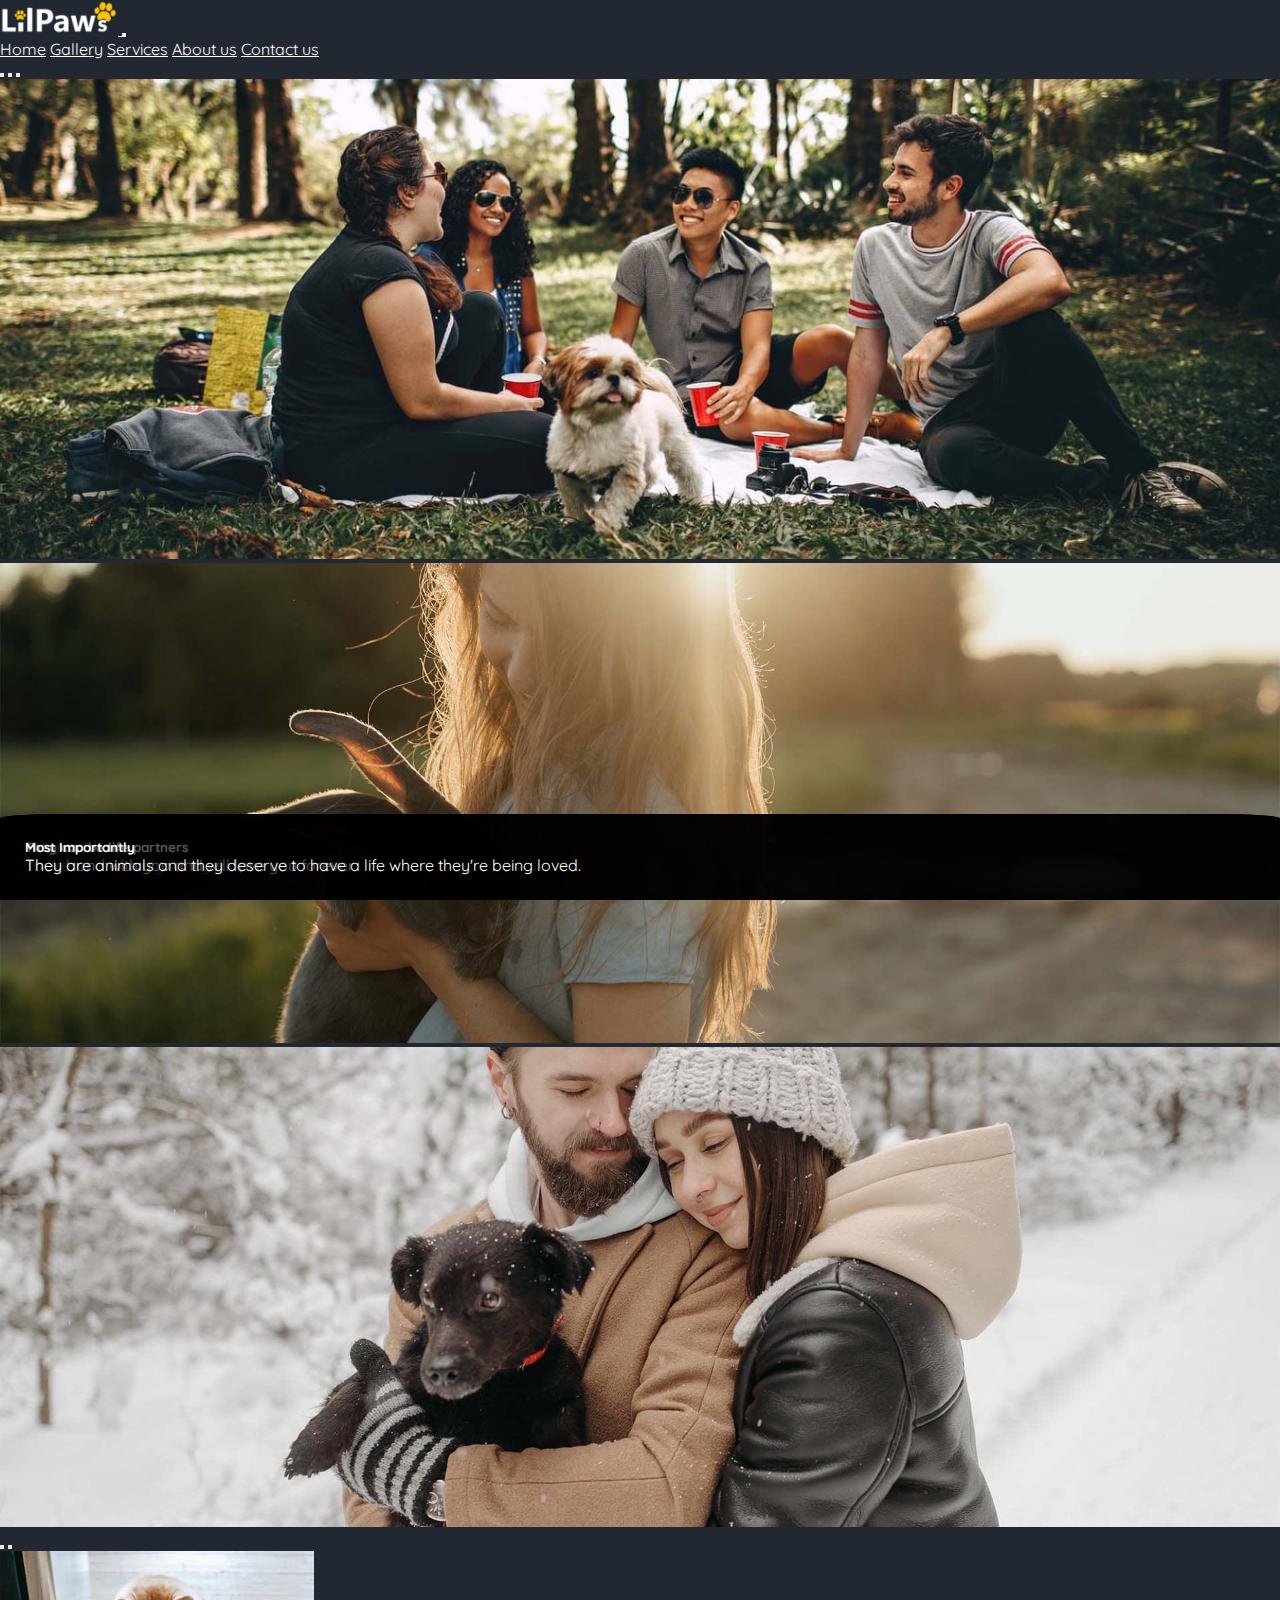
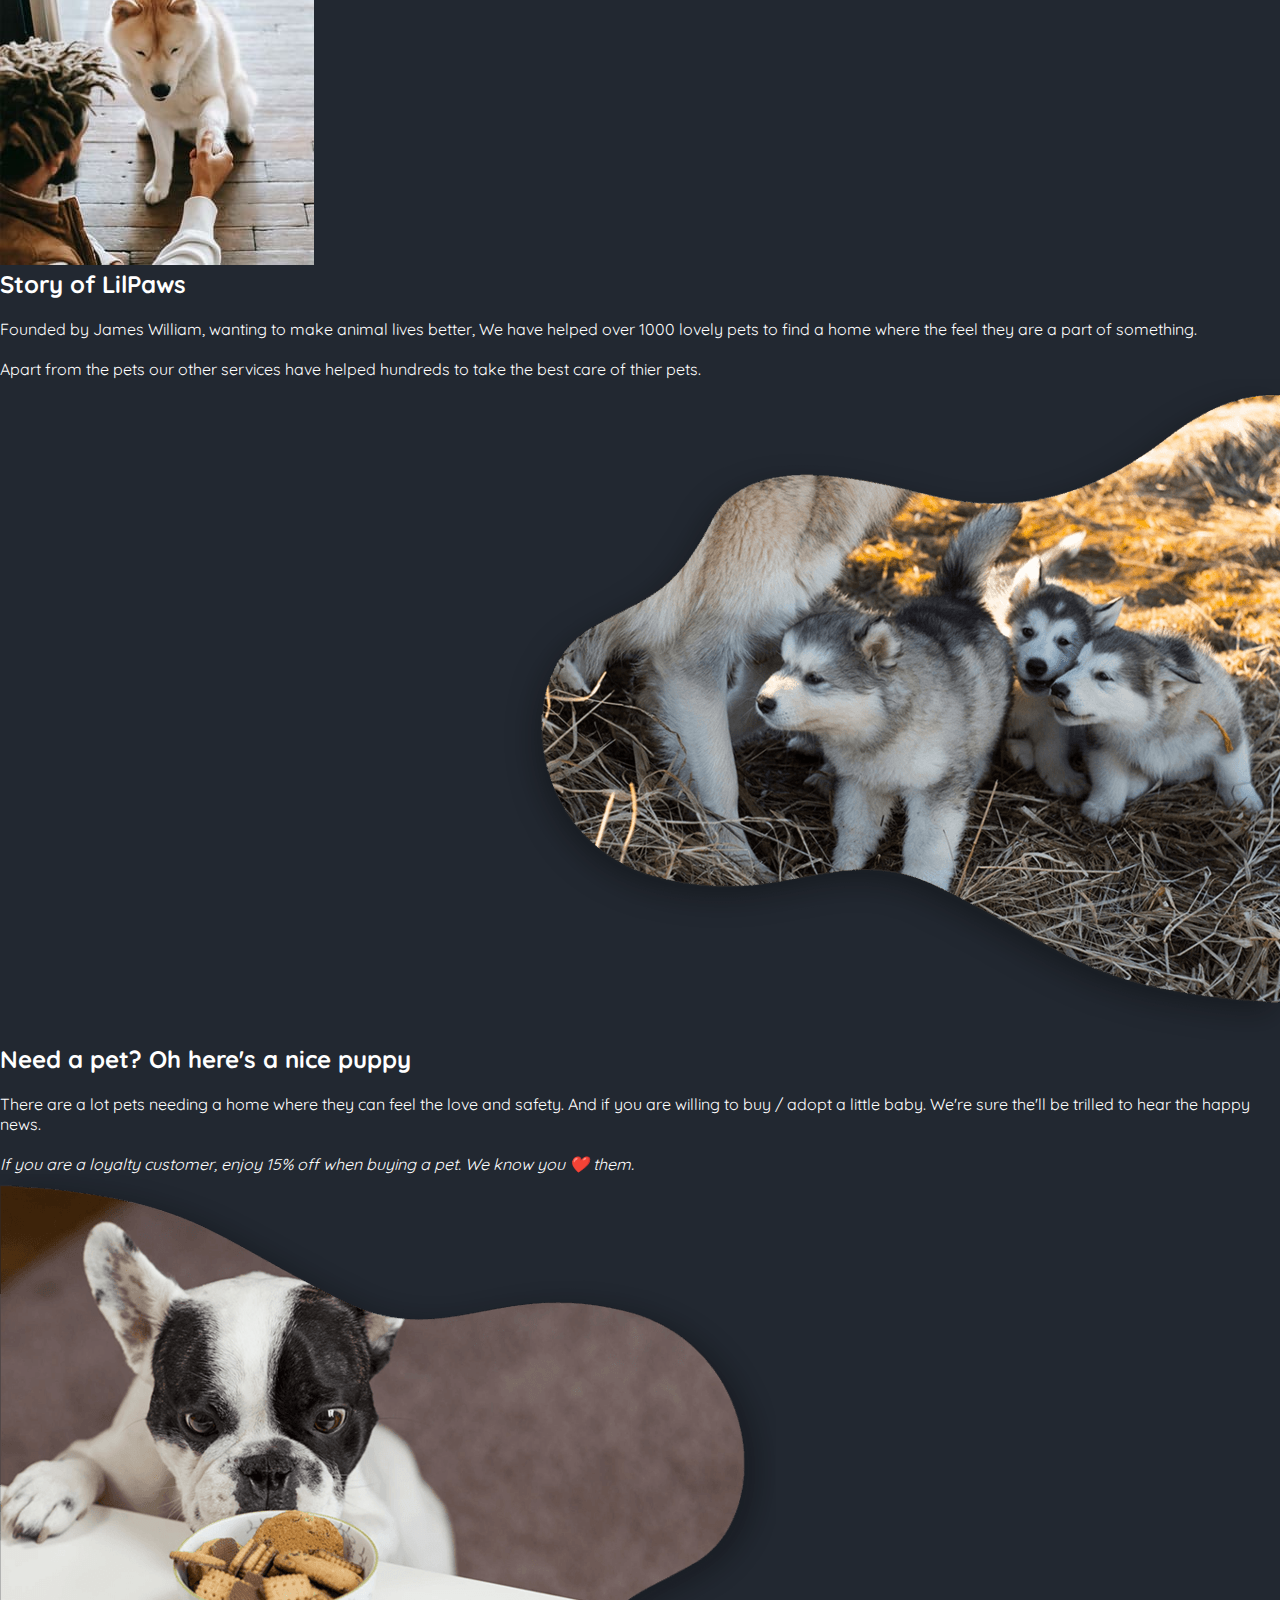
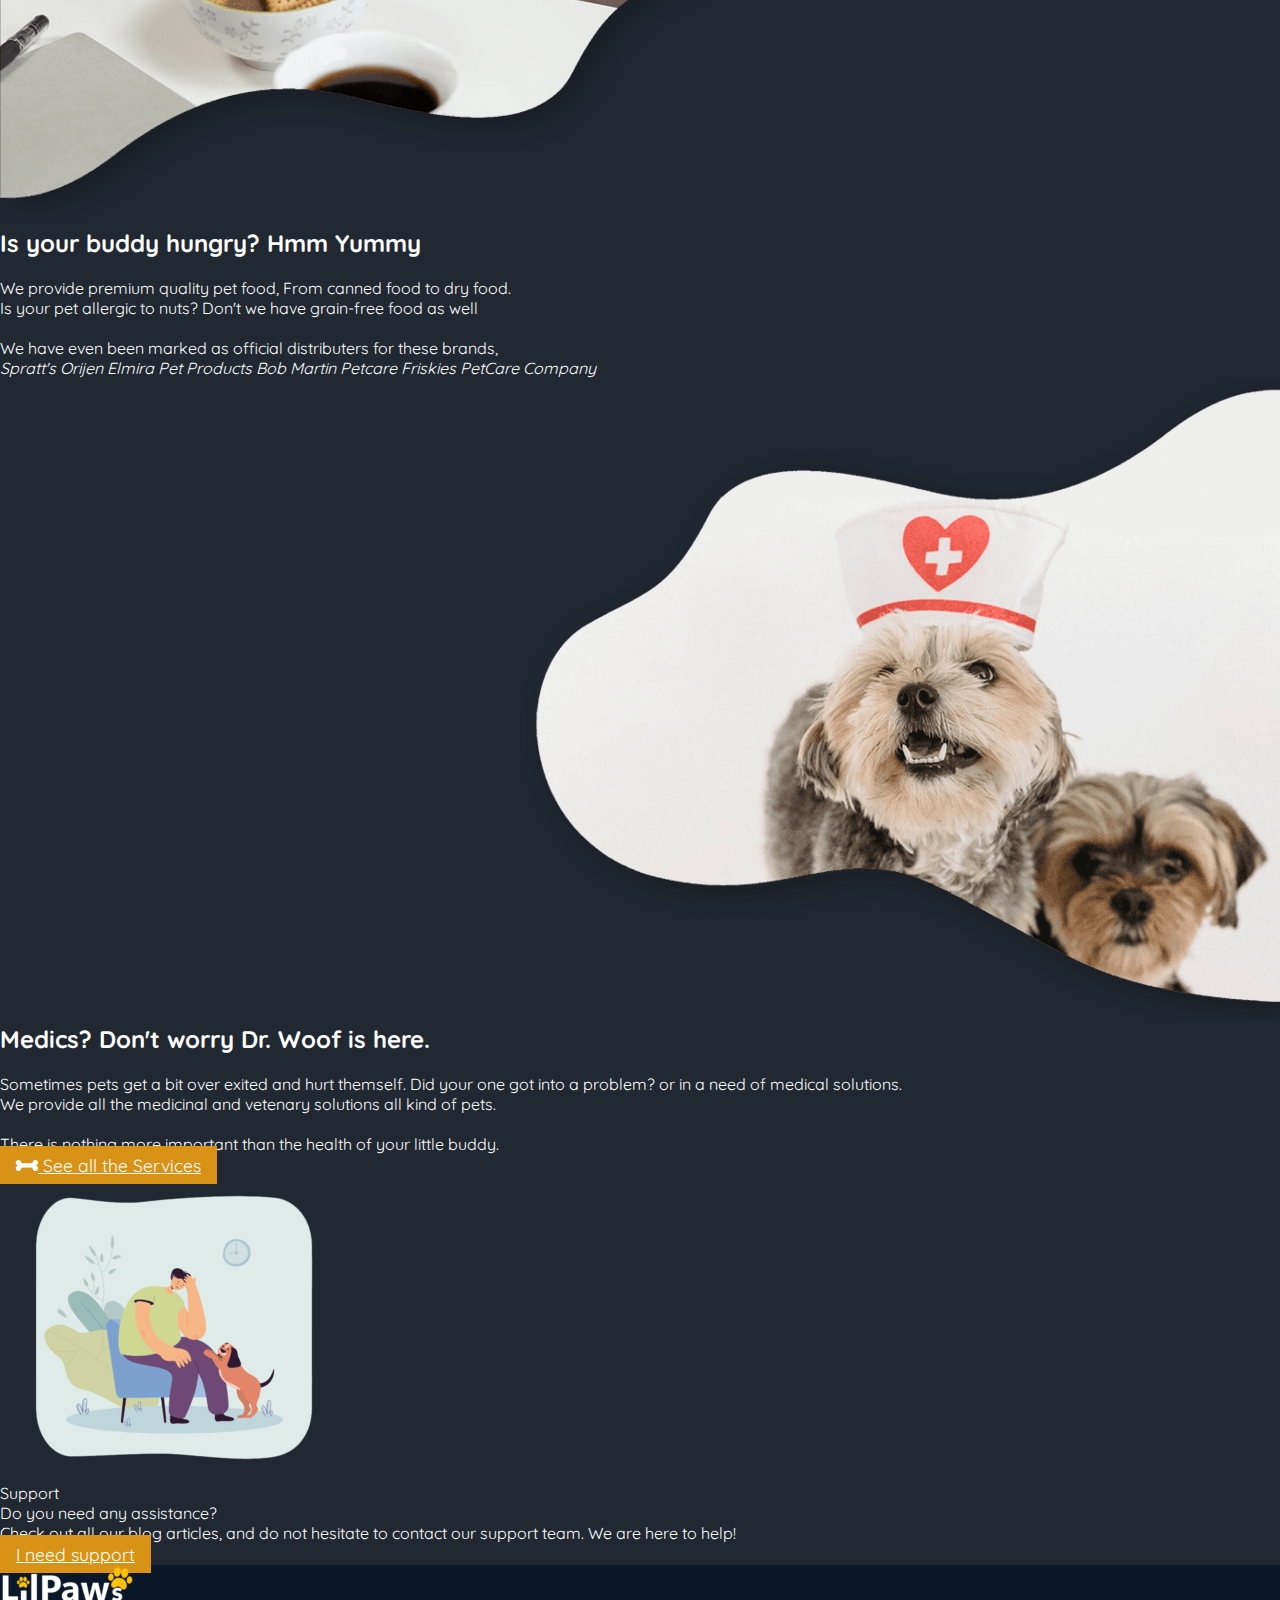
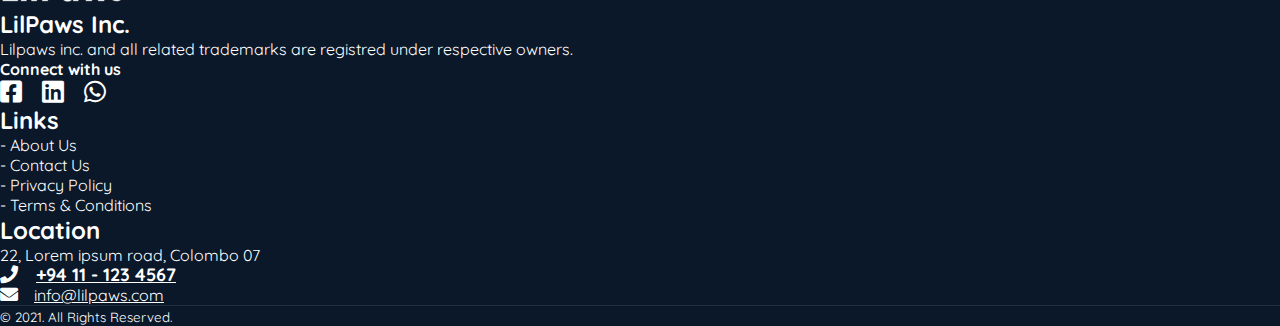
<file: index.html>
<!DOCTYPE html>
<html lang="en">
<head>
    <meta charset="UTF-8">
    <meta http-equiv="X-UA-Compatible" content="IE=edge">
    <meta name="viewport" content="width=device-width, initial-scale=1.0">
    <title>Home - LilPaws</title>
    <link rel="stylesheet" href="css/style.css">
    <link href="https://fonts.googleapis.com/css?family=Quicksand&display=swap" rel="stylesheet">
    <link rel="stylesheet" href="https://cdnjs.cloudflare.com/ajax/libs/font-awesome/5.15.2/css/all.min.css">
    <link href="https://cdn.jsdelivr.net/npm/bootstrap@5.1.3/dist/css/bootstrap.min.css" rel="stylesheet" integrity="sha384-1BmE4kWBq78iYhFldvKuhfTAU6auU8tT94WrHftjDbrCEXSU1oBoqyl2QvZ6jIW3" crossorigin="anonymous">
    <link rel="icon" type="image/x-icon" sizes="16x16 32x32 48x48" href="images/favicon.ico">
</head>
<body>
    <nav class="navbar navbar-expand-lg navbar-dark bg-dark">
        <div class="container">
            <a href="index.html" class="navbar-brand">
                <img src="images/logo.png" height="35" alt="LilPaws">
            </a>
            <button type="button" class="navbar-toggler" data-bs-toggle="collapse" data-bs-target="#navbarCollapse">
                <span class="navbar-toggler-icon"></span>
            </button>
            <div class="collapse navbar-collapse" id="navbarCollapse">
                <div class="navbar-nav ms-auto">
                    <a href="index.html" class="nav-item nav-link text-warning">Home</a>
                    <a href="gallery.html" class="nav-item nav-link">Gallery</a>
                    <a href="services.html" class="nav-item nav-link">Services</a>
                    <a href="about.html" class="nav-item nav-link">About us</a>
                    <a href="contact.html" class="nav-item nav-link">Contact us</a>
                </div>
            </div>
        </div>
    </nav>

    <div id="demo" class="carousel slide" data-bs-ride="carousel">
      <div class="carousel-indicators">
        <button type="button" data-bs-target="#demo" data-bs-slide-to="0" class="active"></button>
        <button type="button" data-bs-target="#demo" data-bs-slide-to="1"></button>
        <button type="button" data-bs-target="#demo" data-bs-slide-to="2"></button>
      </div>
      
      <div class="carousel-inner">
        <div class="carousel-item active">
          <img src="images/home-1.jpg" alt="Los Angeles" class="d-block" style="width:100%;height:50%;">
          <div class="img-cap-text d-none d-md-block bg-dark bg-opacity-75">
            <h5>Pets are fun</h5>
            <p>You're never lonely with your pet.</p>
          </div>
        </div>
        <div class="carousel-item">
          <img src="images/home-2.jpg" alt="Chicago" class="d-block" style="width:100%">
          <div class="img-cap-text d-none d-md-block bg-dark bg-opacity-75">
            <h5>They can be life partners</h5>
            <p>They bond with you and will love you forever</p>
          </div>
        </div>
        <div class="carousel-item">
          <img src="images/home-3.jpg" alt="New York" class="d-block" style="width:100%">
          <div class="img-cap-text d-none d-md-block bg-dark  bg-opacity-75">
            <h5>Most Importantly</h5>
            <p>They are animals and they deserve to have a life where they're being loved.</p>
          </div>
        </div>
      </div>
      
      <button class="carousel-control-prev" type="button" data-bs-target="#demo" data-bs-slide="prev">
        <span class="carousel-control-prev-icon"></span>
      </button>
      <button class="carousel-control-next" type="button" data-bs-target="#demo" data-bs-slide="next">
        <span class="carousel-control-next-icon"></span>
      </button>
    </div>


    <div class="container-fluid pt-5 bg-secondary bg-opacity-25 pb-5">
      <div class="row justify-content-center align-items-center">
        <div class="col-sm-8 col-md-3 text-center mb-sm-5 mb-md-0">
            <img alt="Help desk icon" src="images/image-01.jpg" class="img-fluid rounded-circle shadow">
        </div>
        <div class="col-sm-8 col-md-6 ps-5">
          <h2 class="row text-warning fw-bold">Story of LilPaws</h2><br>
          <pre class="text-wrap fs-5">Founded by James William, wanting to make animal lives better, We have helped over 1000 lovely pets to find a home where the feel they are a part of something.<br><br>Apart from the pets our other services have helped hundreds to take the best care of thier pets.</pre>
        </div>
      </div>
    </div>

    

    <div class="container-fluid pt-5 mt-md-5 mt-sm-2">
      <div class="row justify-content-center align-items-center">
        <div class="col-sm-12 col-md-7 float-end order-1 ab-right pe-0 text-end">
            <img alt="Help desk icon" src="images/shape-01.png" class="img-fluid">
        </div>
        <div class="col-sm-12 col-md-5 ps-5 order-0 align-self-baseline">
          <h2 class="row fw-bold text-warning">Need a pet? Oh here's a nice puppy</h2><br>
          <p class="text-wrap fs-5">There are a lot pets needing a home where they can feel the love and safety. And if you are willing to buy / adopt a little baby. We're sure the'll be trilled to hear the happy news.<br><br>
            <em>If you are a loyalty customer, enjoy 15% off when buying a pet. We know you ❤️ them.</em>
          </p>
        </div>
      </div>
    </div>

    <div class="container-fluid pt-5 mt-md-5 mt-sm-2">
      <div class="row justify-content-center align-items-center">
        <div class="col-sm-12 col-md-7 float-start order-0 ab-left ps-0 text-start">
            <img alt="Help desk icon" src="images/shape-02.png" class="img-fluid">
        </div>
        <div class="col-sm-12 col-md-5 ps-5 order-1 align-self-baseline">
          <h2 class="row fw-bold text-warning">Is your buddy hungry? Hmm Yummy</h2><br>
          <p class="text-wrap fs-5">We provide premium quality pet food, From canned food to dry food.<br>
            Is your pet allergic to nuts? Don't we have grain-free food as well<br><br>
            We have even been marked as official distributers for these brands,<br>
            <i class="badge bg-black text-light">Spratt's</i>
            <i class="badge bg-black text-light">Orijen</i>
            <i class="badge bg-black text-light">Elmira Pet Products</i>
            <i class="badge bg-black text-light">Bob Martin Petcare</i>
            <i class="badge bg-black text-light">Friskies PetCare Company</i>
          </p>

          </div>
      </div>
    </div>

    <div class="container-fluid pt-5 mt-md-5 mt-sm-2">
      <div class="row justify-content-center align-items-center">
        <div class="col-sm-12 col-md-7 float-end order-1 ab-right pe-0 text-end">
            <img alt="Help desk icon" src="images/shape-03.png" class="img-fluid">
        </div>
        <div class="col-sm-12 col-md-5 ps-5 order-0 align-self-baseline">
          <h2 class="row fw-bold text-warning">Medics? Don't worry Dr. Woof is here.</h2><br>
          <p class="text-wrap fs-5">Sometimes pets get a bit over exited and hurt themself. Did your one got into a problem? or in a need of medical solutions.<br>
            We provide all the medicinal and vetenary solutions all kind of pets.<br><br>
            There is nothing more important than the health of your little buddy.</p>
        </div>
      </div>
    </div>

    <div class="py-5 text-center w-100"><a href="services.html" class="btn btn-dark px-5 py-3 text-uppercase w-50"><i class="fas fa-bone"></i> See all the Services</a></div>

    <div class="container mt-5 p-4 bg-light">
          <div class="row">
            <div class="col-sm-12 col-md-4 order-sm-0 order-md-1  align-self-center text-center">
                <img alt="Help desk icon" src="images/helpdesk.png" class="img-fluid">
            </div>
            <div class="col-sm-12 col-md-8 order-sm-1 order-md-0 ps-5">
              <span class="small text-uppercase text-dark row">Support</span><br>
              <span class="text-dark h3 row">Do you need any assistance?</span><br>
              <span class="text-dark row">Check out all our blog articles, and do not hesitate to contact our support team. We are here to help!</span><br>
              <a href="contact.html" class="btn w-auto" target="_blank">
                <span class="">I need support</span>
              </a>
            </div>
          </div>
    </div>

    <div class="mt-5 pt-5 pb-5 footer">
        <div class="container">
          <div class="row">
            <div class="col-lg-5 col-xs-12 about-company">
              <a href="index.html" class="navbar-brand">
                <img src="images/logo.png" height="40" alt="LilPaws">
            </a>
              <h2>LilPaws Inc.</h2>
              <p class="pr-5 text-white-50">Lilpaws inc. and all related trademarks are registred under respective owners. </p>
              <h4>Connect with us</h4>
              <p>
                <a href="#"><i class="fab fa-facebook-square mr-1"></i></a>
                &emsp;<a href="#"><i class="fab fa-linkedin"></i></a>
                &emsp;<a href="#"><i class="fab fa-whatsapp"></i></a>
              </p>
            </div>
            <div class="col-lg-3 col-xs-12 links">
              <h2 class="mt-lg-0 mt-sm-3">Links</h2>
                <ul class="m-0 p-0">
                  <li>- <a href="about.html">About Us</a></li>
                  <li>- <a href="contact.html">Contact Us</a></li>
                  <li>- <a href="#">Privacy Policy</a></li>
                  <li>- <a href="#">Terms & Conditions</a></li>
                </ul>
            </div>
            <div class="col-lg-4 col-xs-12 location">
              <h2 class="mt-lg-0 mt-sm-4">Location</h2>
              <p>22, Lorem ipsum road, Colombo 07</p>
              <p class="mb-0"><i class="fa fa-phone mr-3">&emsp;<a href="tel:+111234567" class="text-light">+94 11 - 123 4567</a></i></p>
              <p><i class="fa fa-envelope mr-3"></i>&emsp;<a href="mailto:info@lilpaws.com" class="text-light">info@lilpaws.com</a></p>
            </div>
          </div>
          <div class="row mt-5">
            <div class="col copyright">
              <p class=""><small class="text-white-50">© 2021. All Rights Reserved.</small></p>
            </div>
          </div>
        </div>
        </div>

    <script src="https://cdn.jsdelivr.net/npm/bootstrap@5.1.3/dist/js/bootstrap.bundle.min.js" integrity="sha384-ka7Sk0Gln4gmtz2MlQnikT1wXgYsOg+OMhuP+IlRH9sENBO0LRn5q+8nbTov4+1p" crossorigin="anonymous"></script>
</body>
</html>
</file>
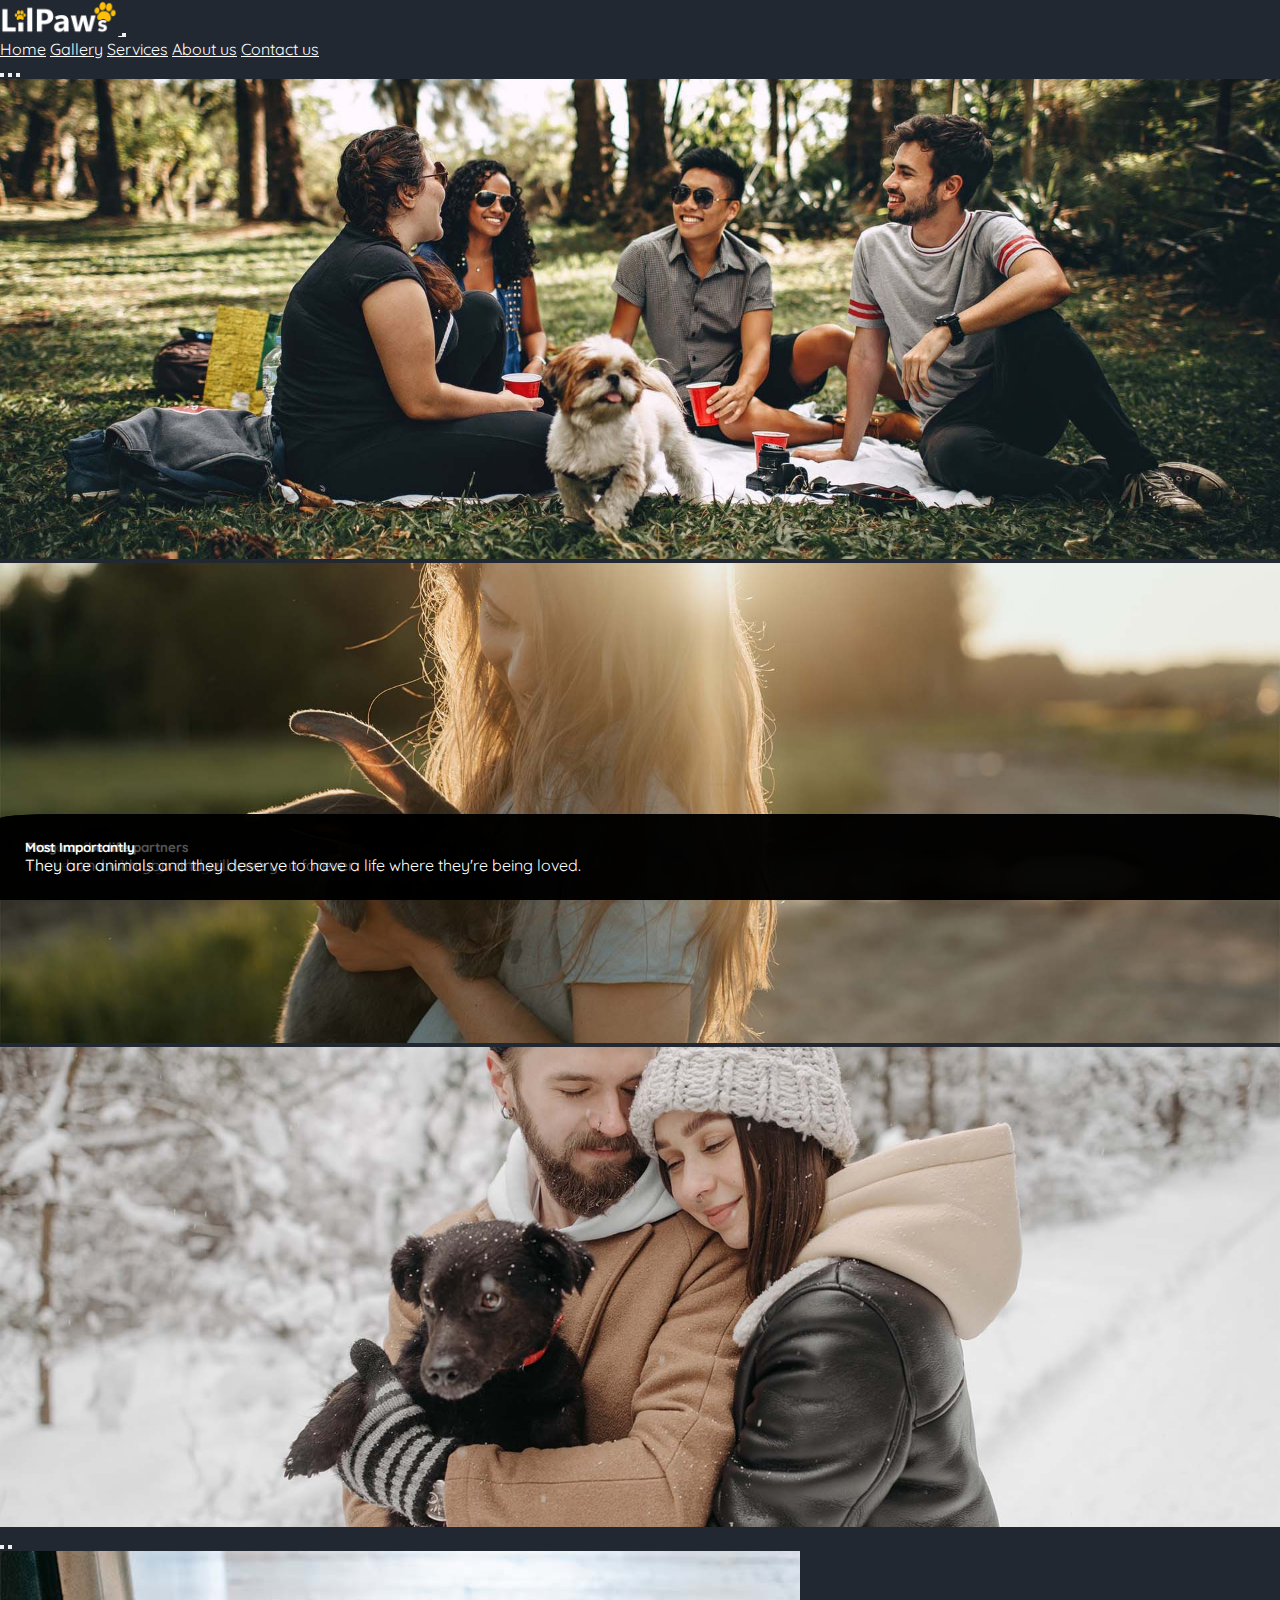
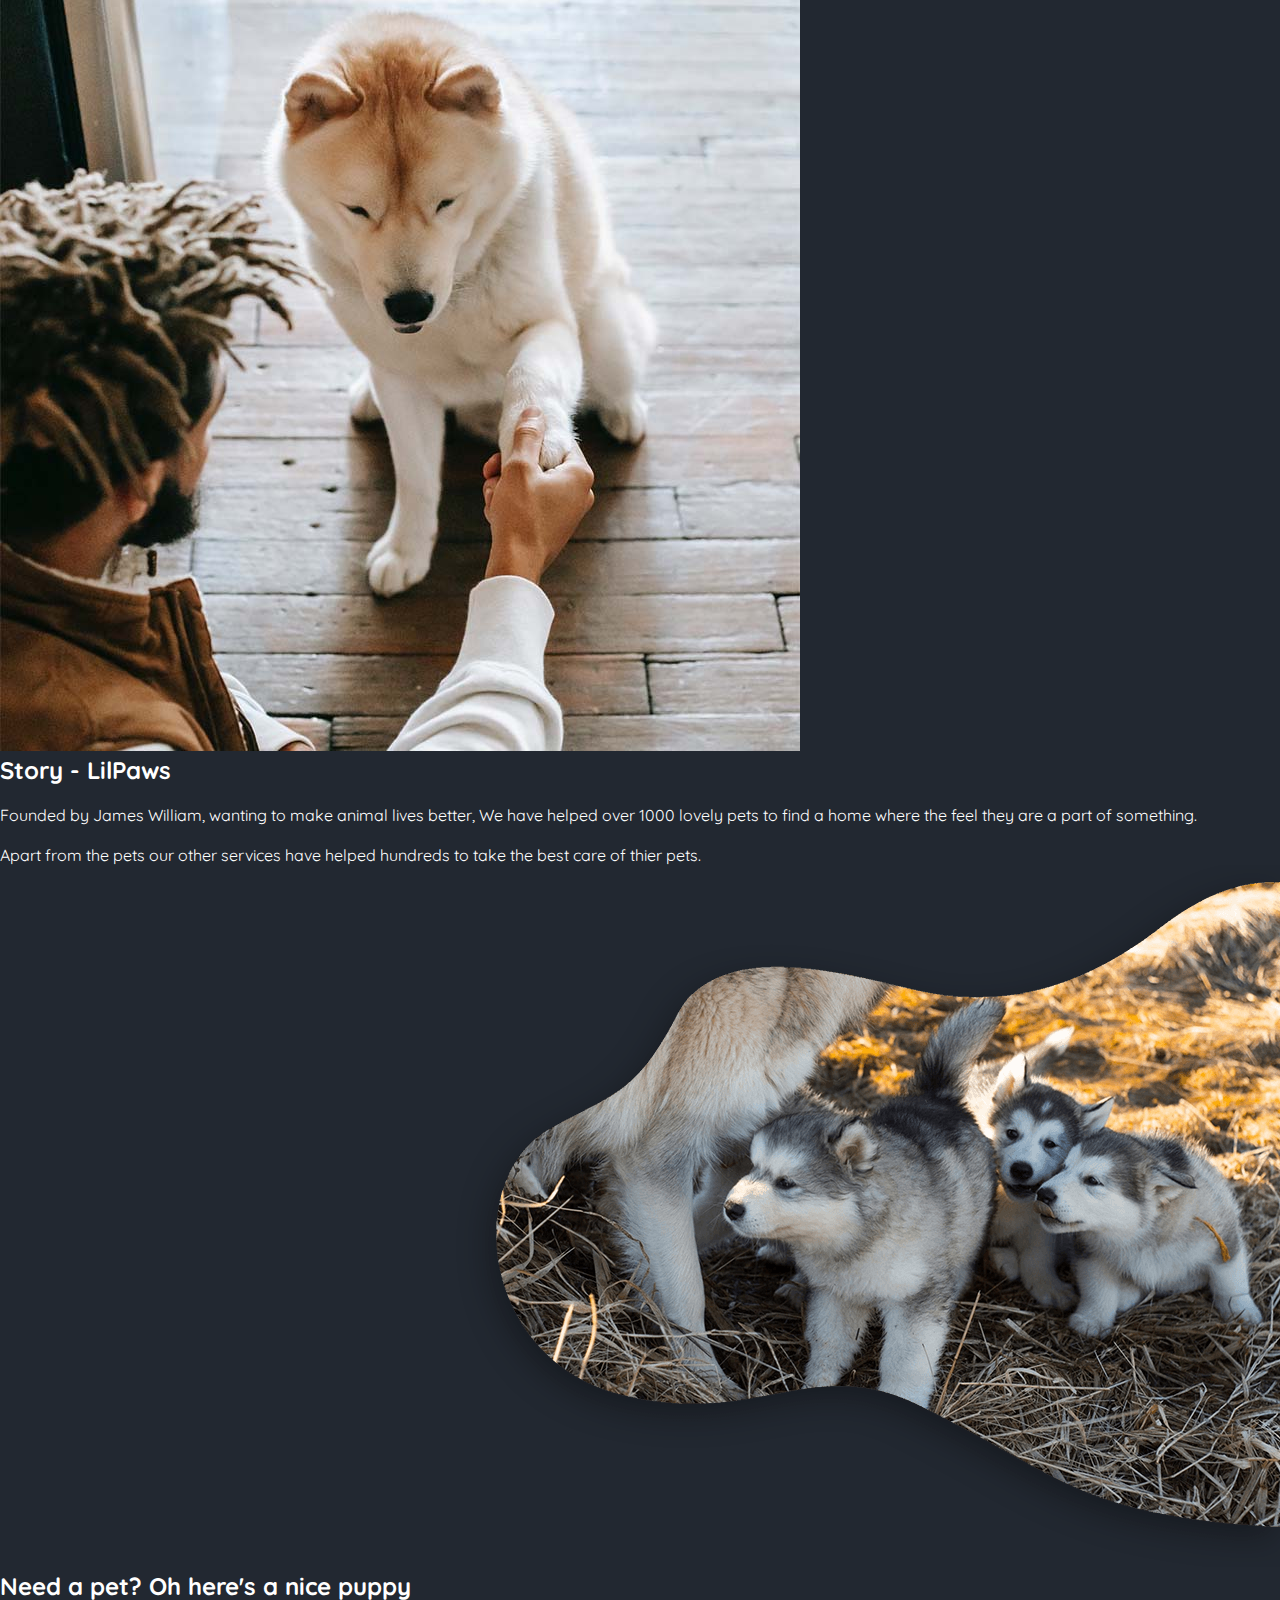
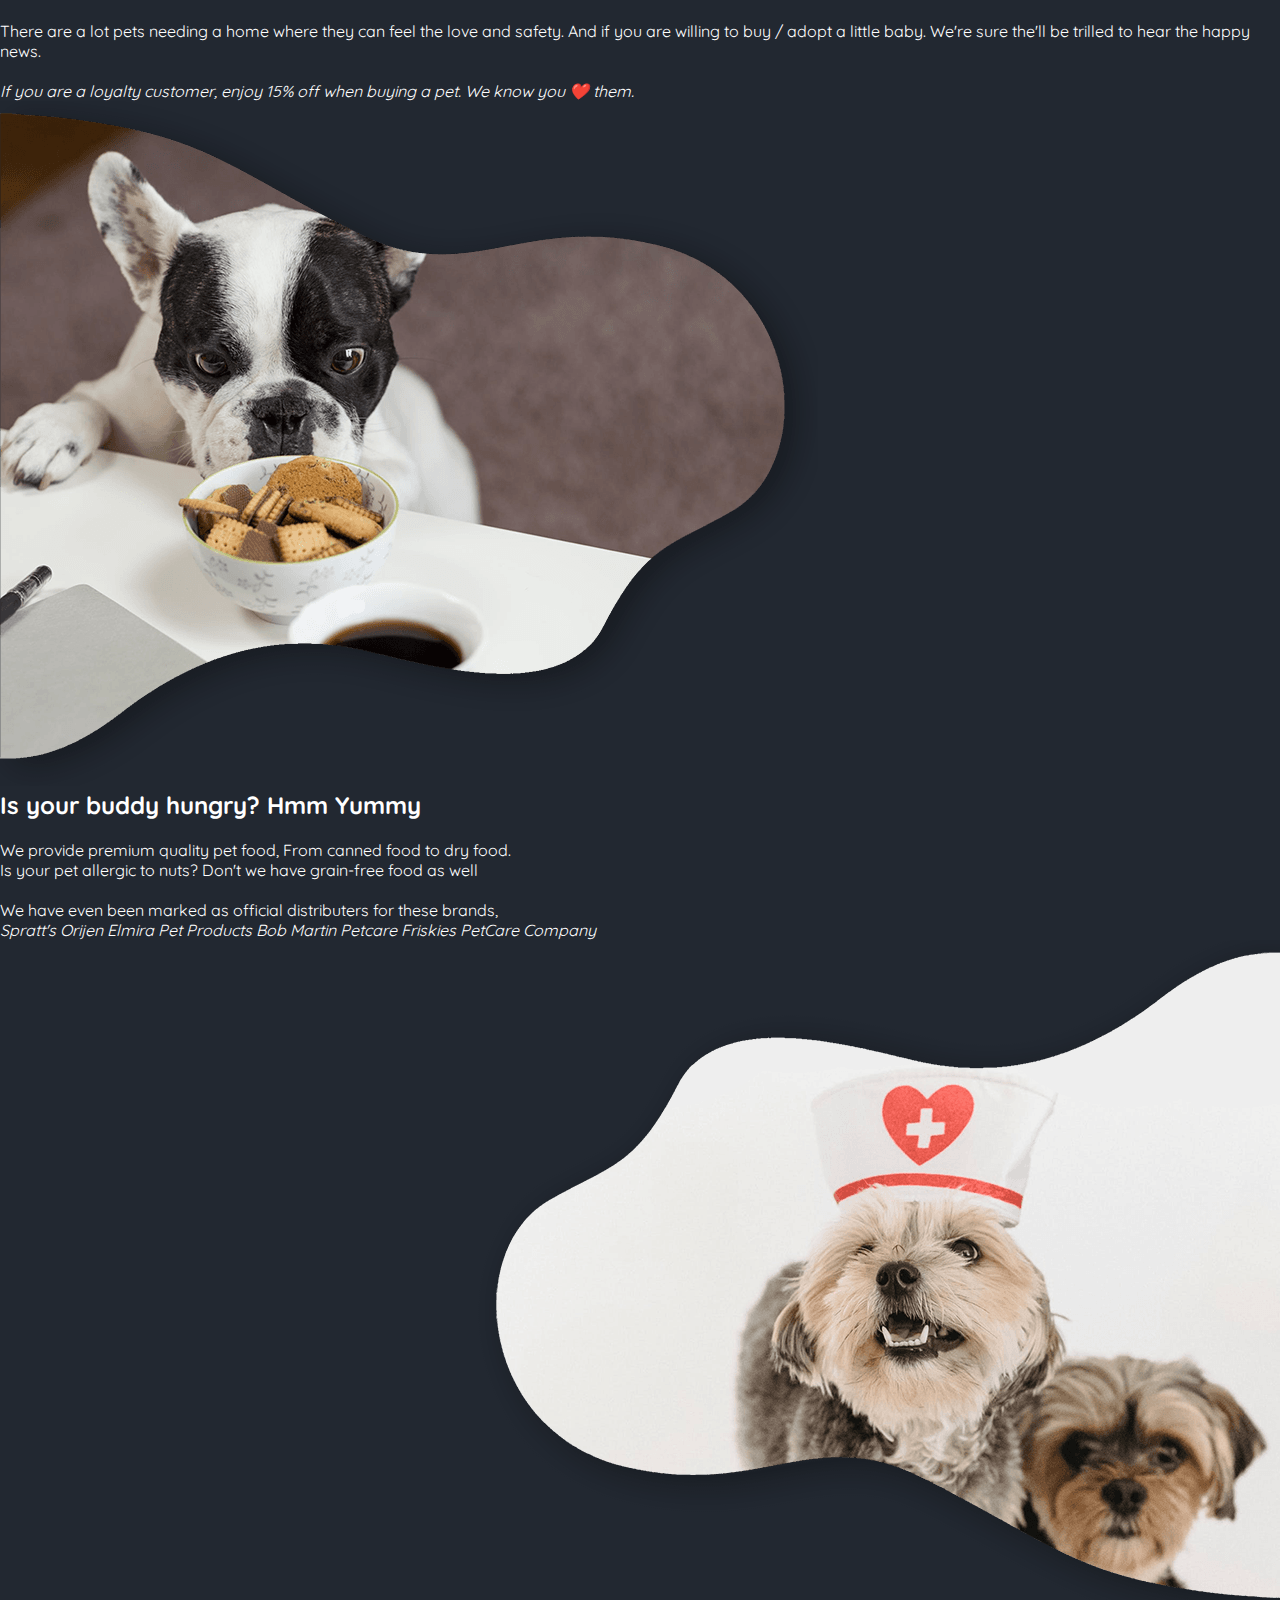
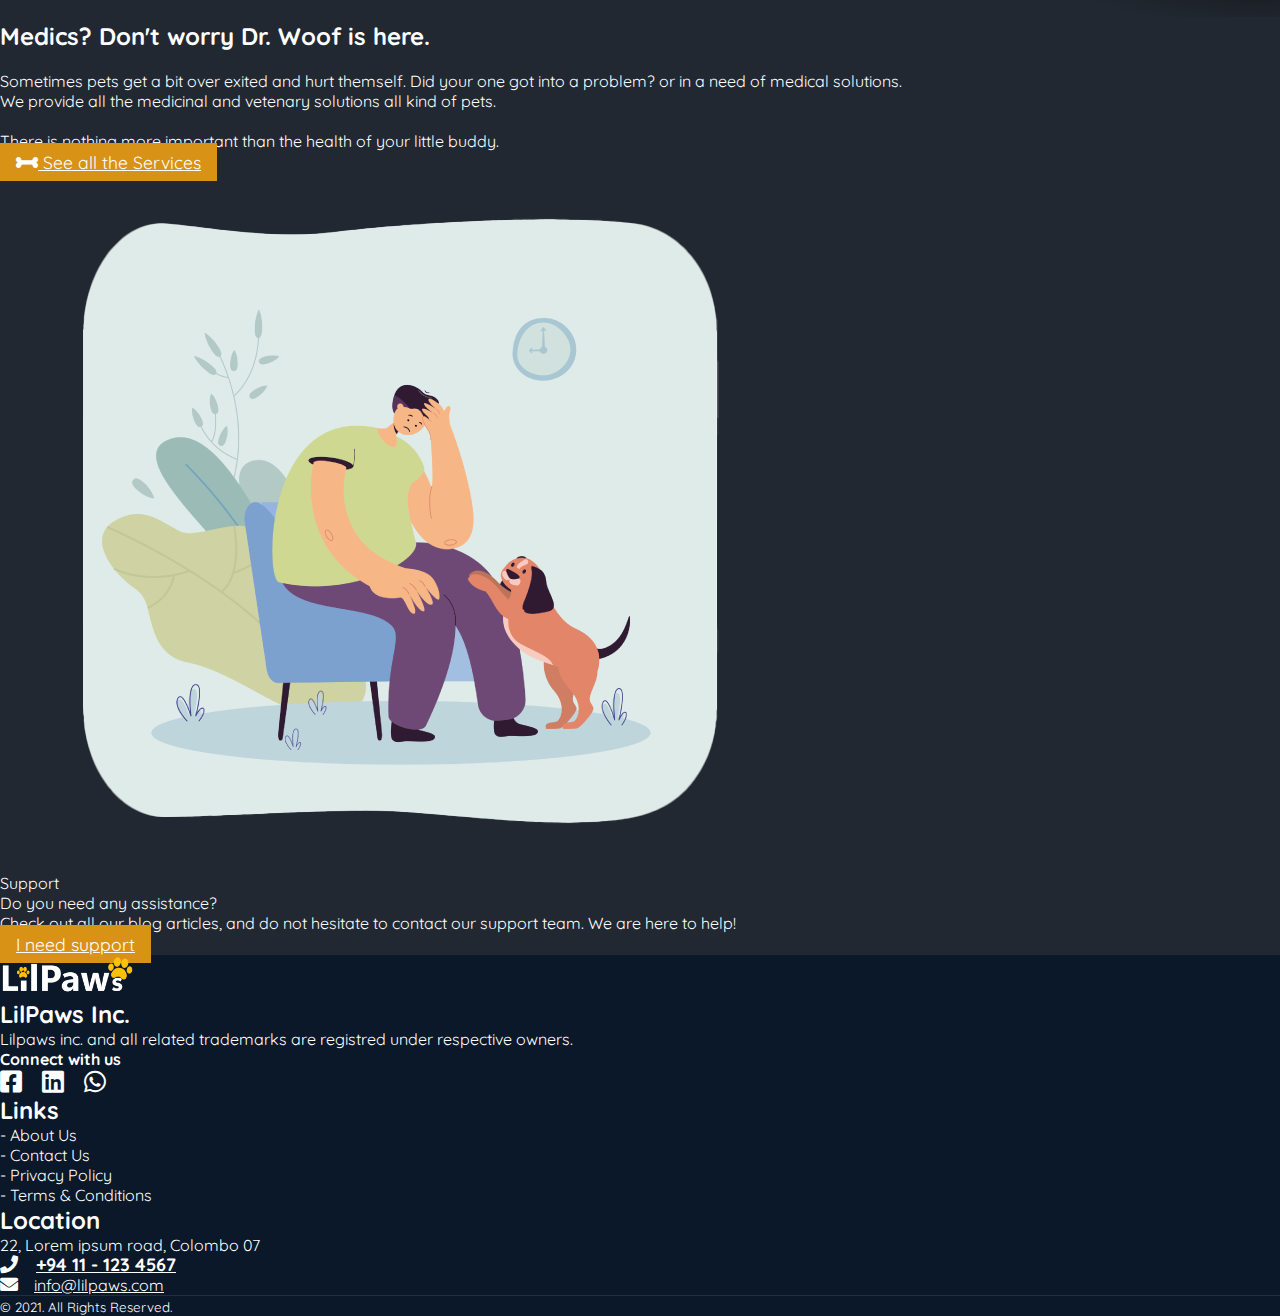
<file: Final/index.html>
<!DOCTYPE html>
<html>
<head>
    <meta name="viewport" content="width=device-width, initial-scale=1.0">
    <title>LilPaws</title>
    <link rel="stylesheet" href="css/style.css">
    <link href="https://fonts.googleapis.com/css?family=Quicksand&display=swap" rel="stylesheet">
    <link rel="stylesheet" href="https://cdnjs.cloudflare.com/ajax/libs/font-awesome/5.15.2/css/all.min.css">
    <link href="https://cdn.jsdelivr.net/npm/bootstrap@5.1.3/dist/css/bootstrap.min.css" rel="stylesheet" integrity="sha384-1BmE4kWBq78iYhFldvKuhfTAU6auU8tT94WrHftjDbrCEXSU1oBoqyl2QvZ6jIW3" crossorigin="anonymous">

</head>
<body>
    <nav class="navbar navbar-expand-lg navbar-dark bg-dark">
        <div class="container">
            <a href="index.html" class="navbar-brand">
                <img src="images/logo.png" height="35" alt="LilPaws">
            </a>
            <button type="button" class="navbar-toggler" data-bs-toggle="collapse" data-bs-target="#navbarCollapse">
                <span class="navbar-toggler-icon"></span>
            </button>
            <div class="collapse navbar-collapse" id="navbarCollapse">
                <div class="navbar-nav ms-auto">
                    <a href="index.html" class="nav-item nav-link text-warning">Home</a>
                    <a href="gallery.html" class="nav-item nav-link">Gallery</a>
                    <a href="services.html" class="nav-item nav-link">Services</a>
                    <a href="about.html" class="nav-item nav-link">About us</a>
                    <a href="contact.html" class="nav-item nav-link">Contact us</a>
                </div>
            </div>
        </div>
    </nav>

    <div id="demo" class="carousel slide" data-bs-ride="carousel">
      <div class="carousel-indicators">
        <button type="button" data-bs-target="#demo" data-bs-slide-to="0" class="active"></button>
        <button type="button" data-bs-target="#demo" data-bs-slide-to="1"></button>
        <button type="button" data-bs-target="#demo" data-bs-slide-to="2"></button>
      </div>
      
      <div class="carousel-inner">
        <div class="carousel-item active">
          <img src="images/home-1.jpg" alt="Los Angeles" class="d-block" style="width:100%;height:50%;">
          <div class="img-cap-text d-none d-md-block bg-dark bg-opacity-75">
            <h5>Pets are fun</h5>
            <p>You're never lonely with your pet.</p>
          </div>
        </div>
        <div class="carousel-item">
          <img src="images/home-2.jpg" alt="Chicago" class="d-block" style="width:100%">
          <div class="img-cap-text d-none d-md-block bg-dark bg-opacity-75">
            <h5>They can be life partners</h5>
            <p>They bond with you and will love you forever</p>
          </div>
        </div>
        <div class="carousel-item">
          <img src="images/home-3.jpg" alt="New York" class="d-block" style="width:100%">
          <div class="img-cap-text d-none d-md-block bg-dark  bg-opacity-75">
            <h5>Most Importantly</h5>
            <p>They are animals and they deserve to have a life where they're being loved.</p>
          </div>
        </div>
      </div>
      
      <button class="carousel-control-prev" type="button" data-bs-target="#demo" data-bs-slide="prev">
        <span class="carousel-control-prev-icon"></span>
      </button>
      <button class="carousel-control-next" type="button" data-bs-target="#demo" data-bs-slide="next">
        <span class="carousel-control-next-icon"></span>
      </button>
    </div>


    <div class="container-fluid pt-5 bg-secondary bg-opacity-25 pb-5">
      <div class="row justify-content-center align-items-center">
        <div class="col-sm-8 col-md-3">
            <img alt="Help desk icon" src="images/image-01.jpg" class="img-fluid rounded-circle">
        </div>
        <div class="col-sm-8 col-md-6 ps-5">
          <h2 class="row fw-bold text-warning">Story  - LilPaws</h2><br>
          <pre class="text-wrap fs-5">Founded by James William, wanting to make animal lives better, We have helped over 1000 lovely pets to find a home where the feel they are a part of something.<br><br>Apart from the pets our other services have helped hundreds to take the best care of thier pets.</pre>
        </div>
      </div>
    </div>

    

    <div class="container-fluid pt-5 mt-md-5 mt-sm-2">
      <div class="row justify-content-center align-items-center">
        <div class="col-sm-12 col-md-7 float-end order-1 ab-right pe-0 text-end">
            <img alt="Help desk icon" src="images/shape-01.png" class="img-fluid">
        </div>
        <div class="col-sm-12 col-md-5 ps-5 order-0 align-self-baseline">
          <h2 class="row fw-bold text-warning">Need a pet? Oh here's a nice puppy</h2><br>
          <p class="text-wrap fs-5">There are a lot pets needing a home where they can feel the love and safety. And if you are willing to buy / adopt a little baby. We're sure the'll be trilled to hear the happy news.<br><br>
            <em>If you are a loyalty customer, enjoy 15% off when buying a pet. We know you ❤️ them.</em>
          </p>
        </div>
      </div>
    </div>

    <div class="container-fluid pt-5 mt-md-5 mt-sm-2">
      <div class="row justify-content-center align-items-center">
        <div class="col-sm-12 col-md-7 float-start order-0 ab-left ps-0 text-start">
            <img alt="Help desk icon" src="images/shape-02.png" class="img-fluid">
        </div>
        <div class="col-sm-12 col-md-5 ps-5 order-1 align-self-baseline">
          <h2 class="row fw-bold text-warning">Is your buddy hungry? Hmm Yummy</h2><br>
          <p class="text-wrap fs-5">We provide premium quality pet food, From canned food to dry food.<br>
            Is your pet allergic to nuts? Don't we have grain-free food as well<br><br>
            We have even been marked as official distributers for these brands,<br>
            <i class="badge bg-black text-light">Spratt's</i>
            <i class="badge bg-black text-light">Orijen</i>
            <i class="badge bg-black text-light">Elmira Pet Products</i>
            <i class="badge bg-black text-light">Bob Martin Petcare</i>
            <i class="badge bg-black text-light">Friskies PetCare Company</i>
          </p>

          </div>
      </div>
    </div>

    <div class="container-fluid pt-5 mt-md-5 mt-sm-2">
      <div class="row justify-content-center align-items-center">
        <div class="col-sm-12 col-md-7 float-end order-1 ab-right pe-0 text-end">
            <img alt="Help desk icon" src="images/shape-03.png" class="img-fluid">
        </div>
        <div class="col-sm-12 col-md-5 ps-5 order-0 align-self-baseline">
          <h2 class="row fw-bold text-warning">Medics? Don't worry Dr. Woof is here.</h2><br>
          <p class="text-wrap fs-5">Sometimes pets get a bit over exited and hurt themself. Did your one got into a problem? or in a need of medical solutions.<br>
            We provide all the medicinal and vetenary solutions all kind of pets.<br><br>
            There is nothing more important than the health of your little buddy.</p>
        </div>
      </div>
    </div>

    <div class="py-5 text-center w-100"><a href="services.html" class="btn btn-dark px-5 py-3 text-uppercase w-50"><i class="fas fa-bone"></i> See all the Services</a></div>

    <div class="container mt-5 p-4 bg-light">
          <div class="row">
            <div class="col-sm-12 col-md-4 order-sm-0 order-md-1  align-self-center text-center">
                <img alt="Help desk icon" src="images/helpdesk.png" class="img-fluid">
            </div>
            <div class="col-sm-12 col-md-8 order-sm-1 order-md-0 ps-5">
              <span class="small text-uppercase text-dark row">Support</span><br>
              <span class="text-dark h3 row">Do you need any assistance?</span><br>
              <span class="text-dark row">Check out all our blog articles, and do not hesitate to contact our support team. We are here to help!</span><br>
              <a href="contact.html" class="btn w-auto" target="_blank">
                <span class="">I need support</span>
              </a>
            </div>
          </div>
    </div>

    <div class="mt-5 pt-5 pb-5 footer">
        <div class="container">
          <div class="row">
            <div class="col-lg-5 col-xs-12 about-company">
              <a href="index.html" class="navbar-brand">
                <img src="images/logo.png" height="40" alt="LilPaws">
            </a>
              <h2>LilPaws Inc.</h2>
              <p class="pr-5 text-white-50">Lilpaws inc. and all related trademarks are registred under respective owners. </p>
              <h4>Connect with us</h4>
              <p>
                <a href="#"><i class="fab fa-facebook-square mr-1"></i></a>
                &emsp;<a href="#"><i class="fab fa-linkedin"></i></a>
                &emsp;<a href="#"><i class="fab fa-whatsapp"></i></a>
              </p>
            </div>
            <div class="col-lg-3 col-xs-12 links">
              <h2 class="mt-lg-0 mt-sm-3">Links</h2>
                <ul class="m-0 p-0">
                  <li>- <a href="about.html">About Us</a></li>
                  <li>- <a href="contact.html">Contact Us</a></li>
                  <li>- <a href="#">Privacy Policy</a></li>
                  <li>- <a href="#">Terms & Conditions</a></li>
                </ul>
            </div>
            <div class="col-lg-4 col-xs-12 location">
              <h2 class="mt-lg-0 mt-sm-4">Location</h2>
              <p>22, Lorem ipsum road, Colombo 07</p>
              <p class="mb-0"><i class="fa fa-phone mr-3">&emsp;<a href="tel:+111234567" class="text-light">+94 11 - 123 4567</a></i></p>
              <p><i class="fa fa-envelope mr-3"></i>&emsp;<a href="mailto:info@lilpaws.com" class="text-light">info@lilpaws.com</a></p>
            </div>
          </div>
          <div class="row mt-5">
            <div class="col copyright">
              <p class=""><small class="text-white-50">© 2021. All Rights Reserved.</small></p>
            </div>
          </div>
        </div>
        </div>

    <script src="https://cdn.jsdelivr.net/npm/bootstrap@5.1.3/dist/js/bootstrap.bundle.min.js" integrity="sha384-ka7Sk0Gln4gmtz2MlQnikT1wXgYsOg+OMhuP+IlRH9sENBO0LRn5q+8nbTov4+1p" crossorigin="anonymous"></script>
</body>
</html>
</file>
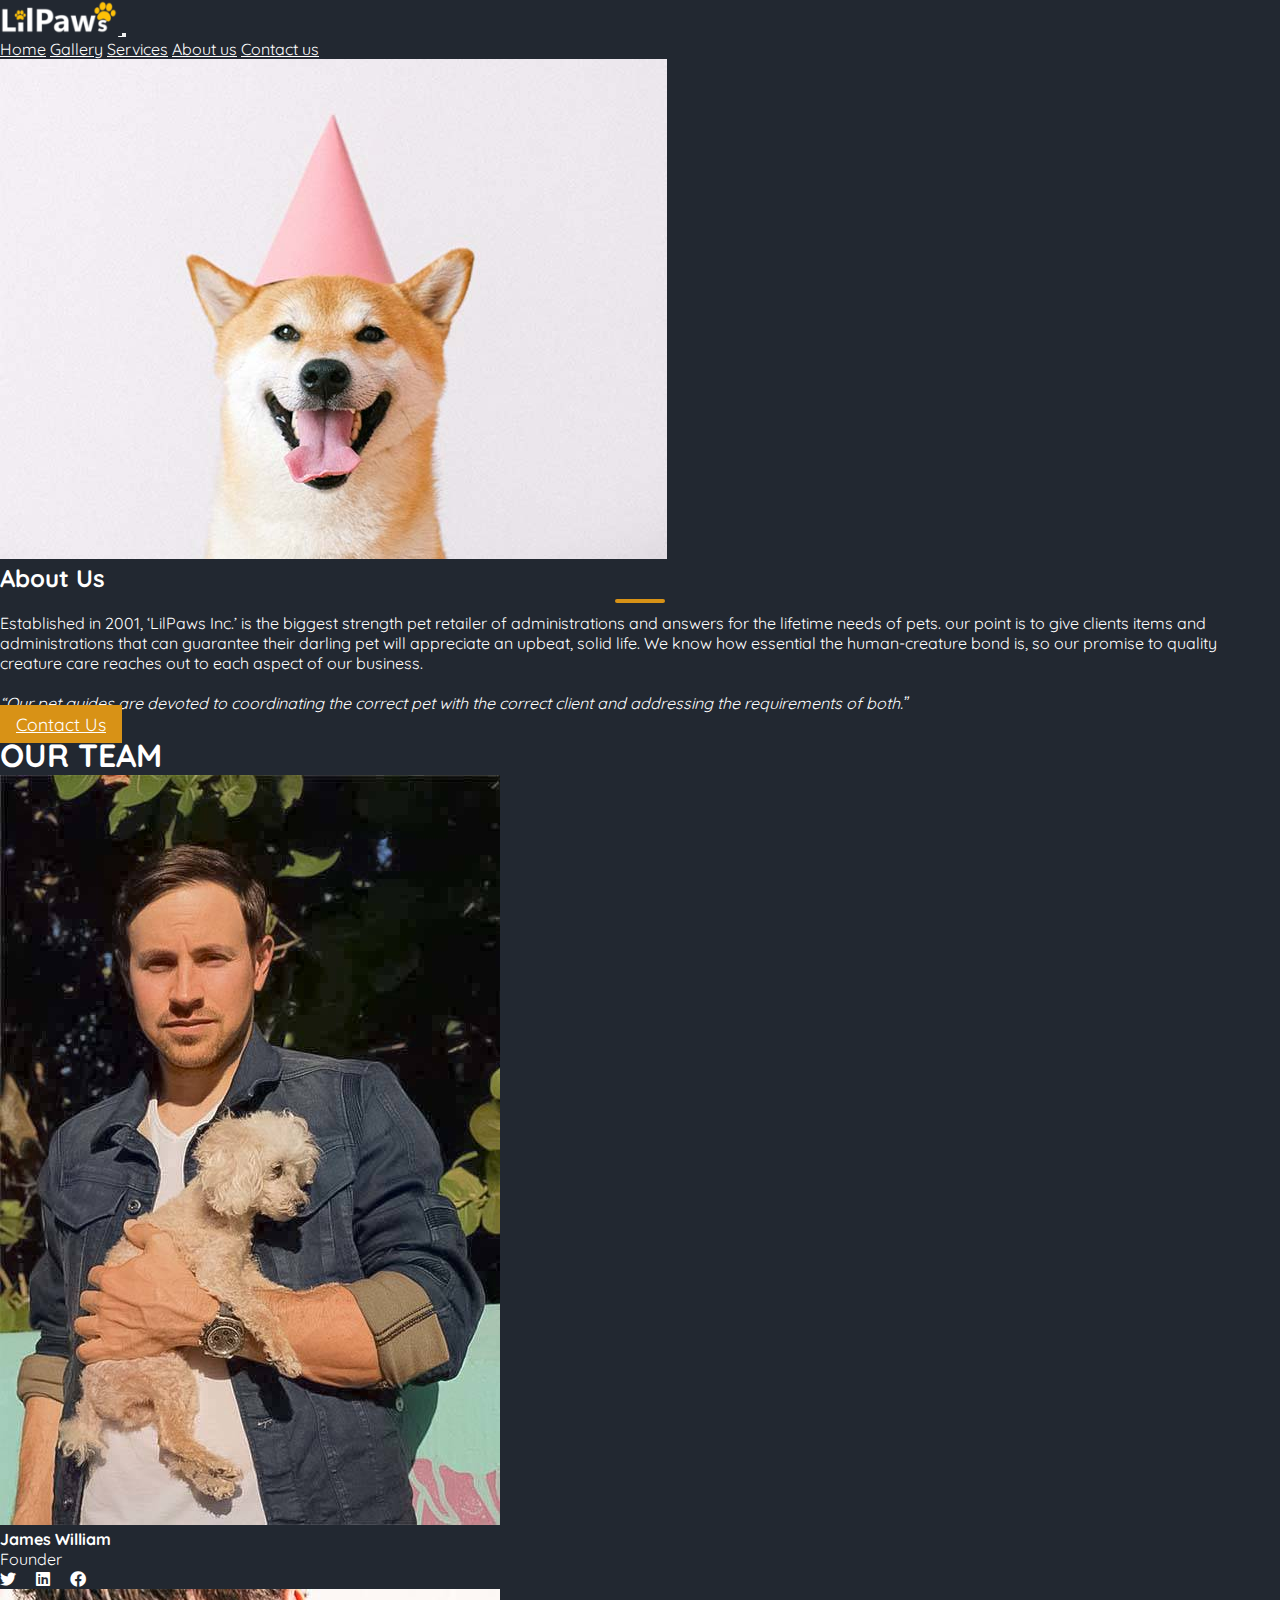
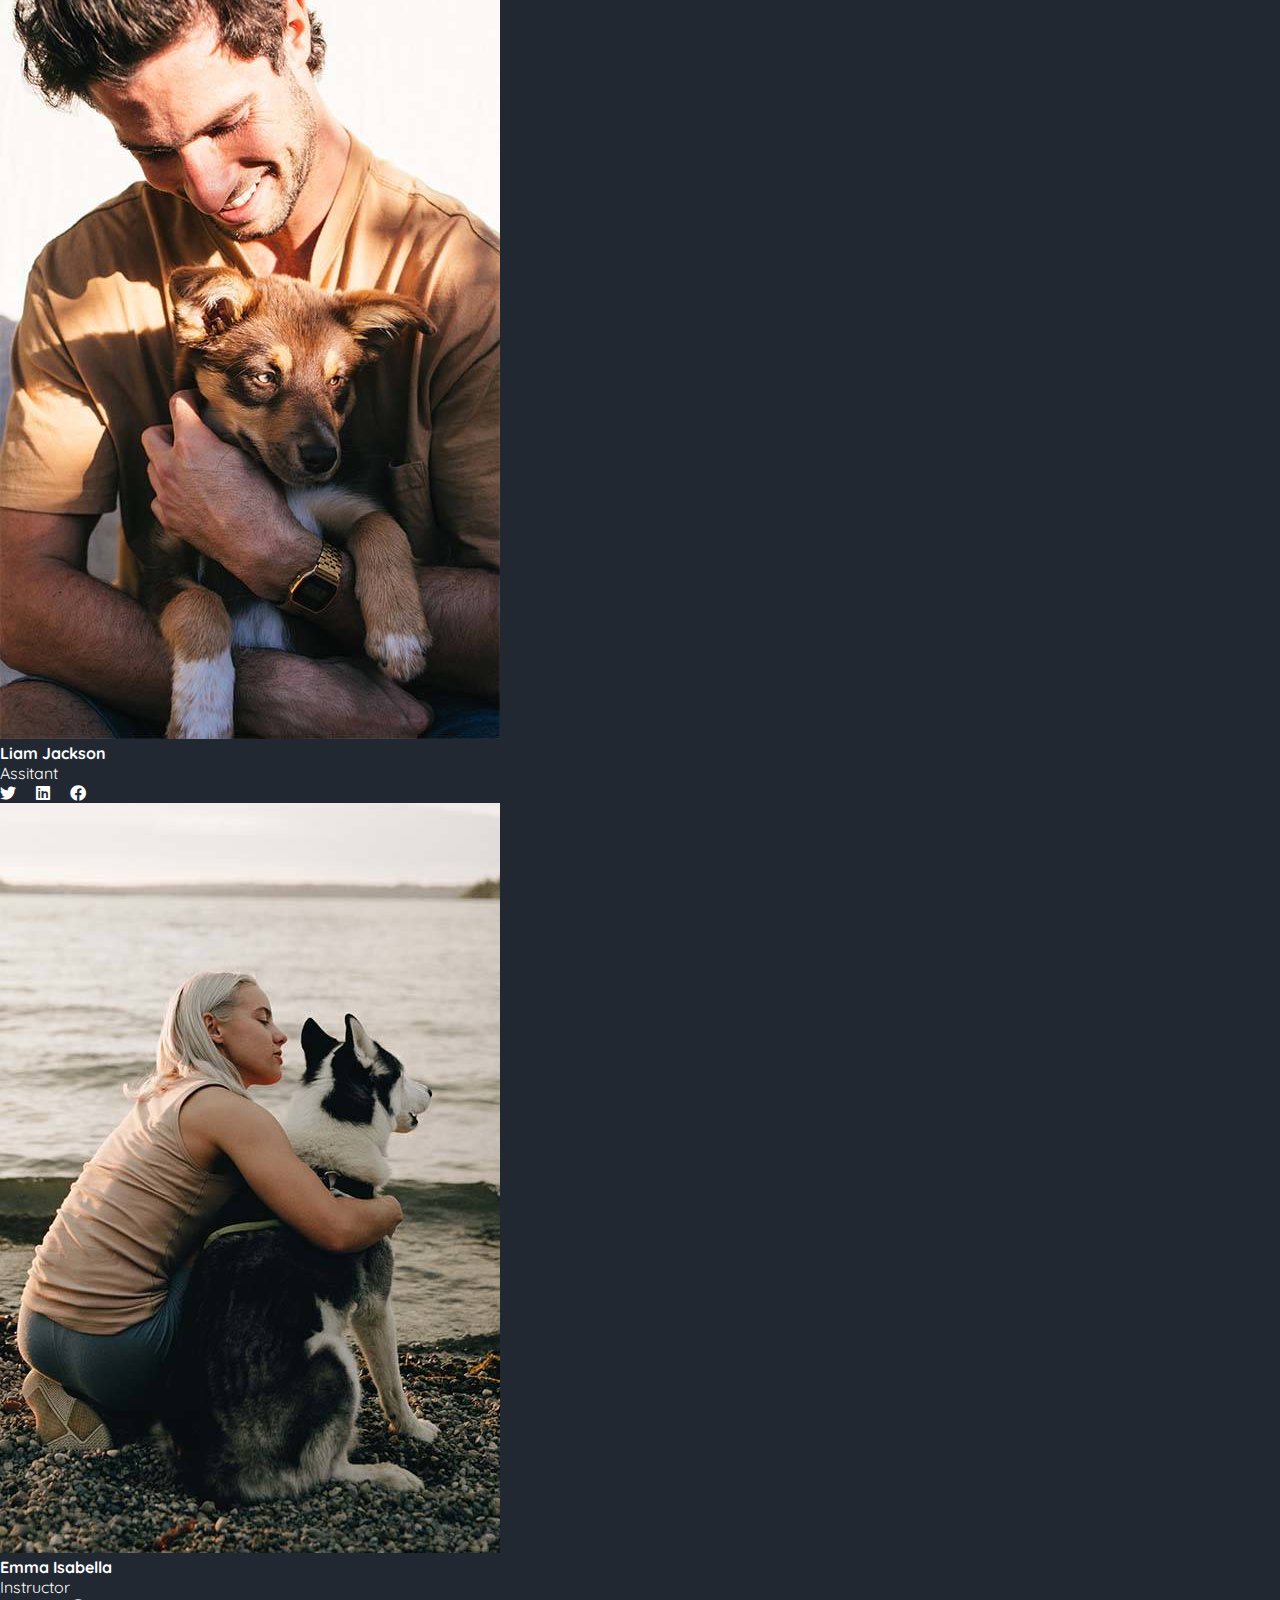
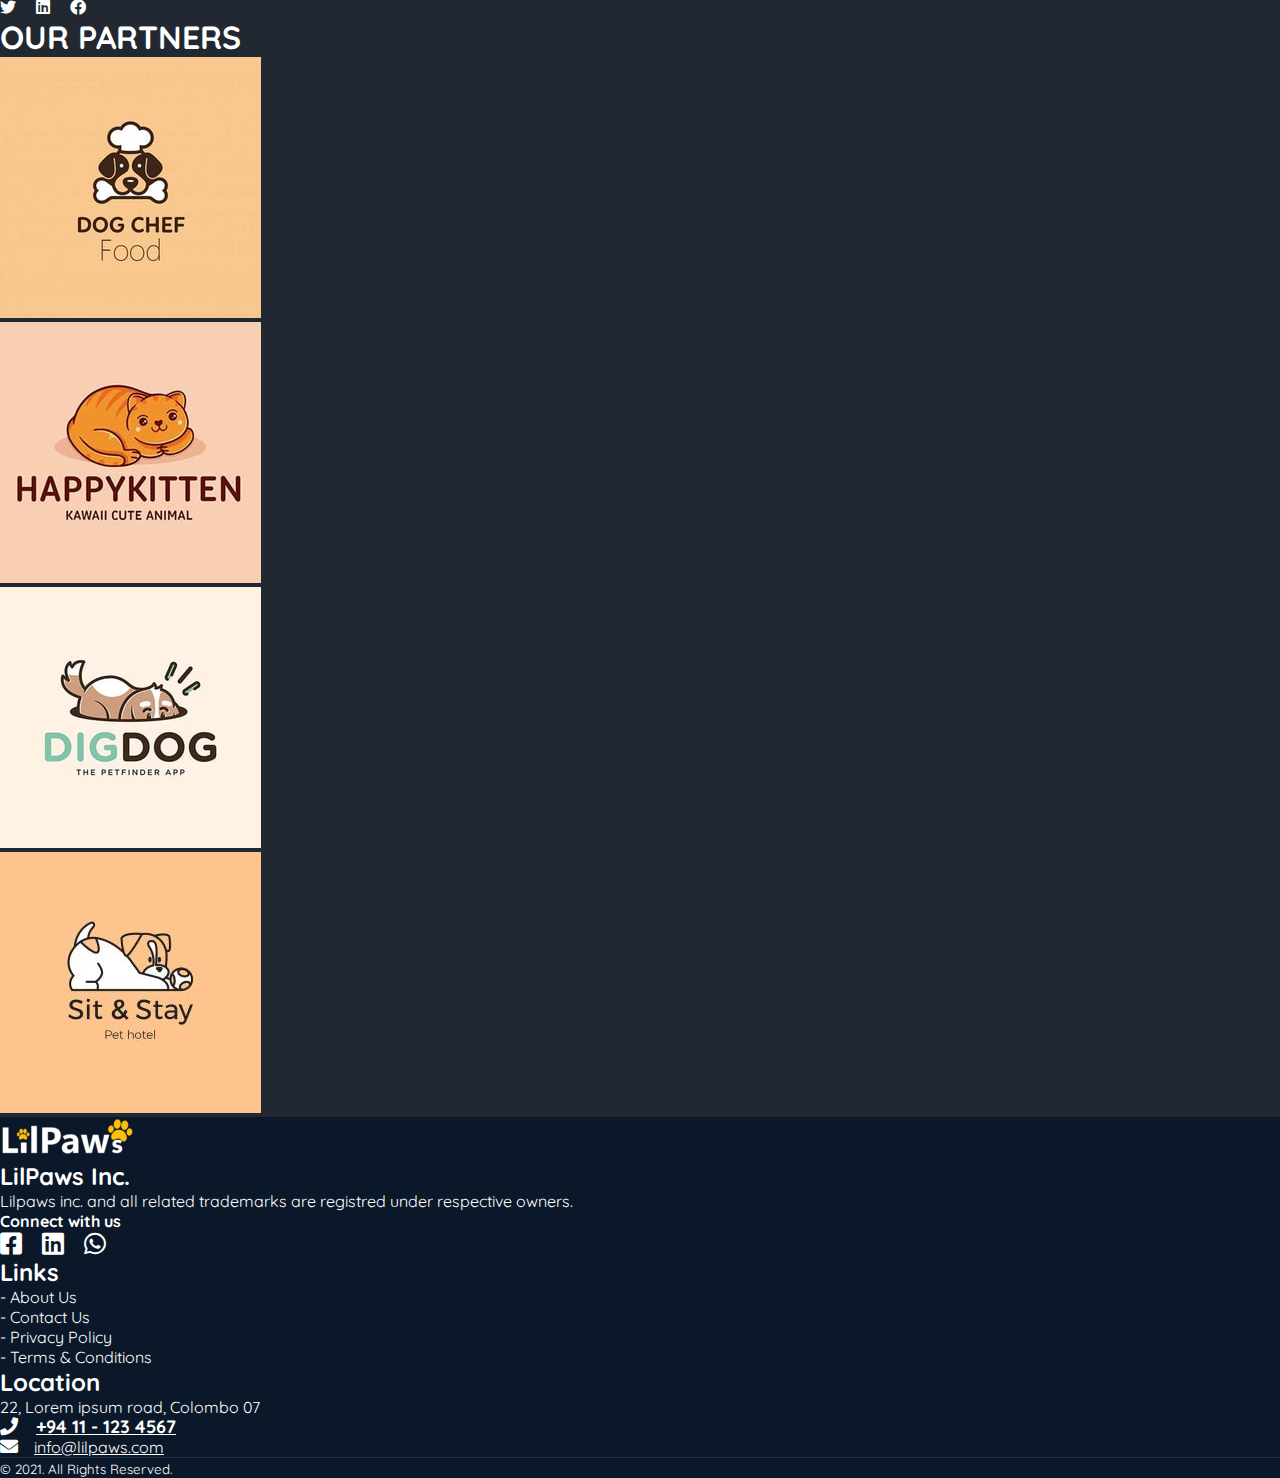
<file: about.html>
<!DOCTYPE html>
<html lang="en">
<head>
    <meta charset="UTF-8">
    <meta http-equiv="X-UA-Compatible" content="IE=edge">
    <meta name="viewport" content="width=device-width, initial-scale=1.0">
    <title>About Us - LilPaws</title>
    <link rel="stylesheet" href="css/style.css">
    <link href="https://fonts.googleapis.com/css?family=Quicksand&display=swap" rel="stylesheet">
    <link rel="stylesheet" href="https://cdnjs.cloudflare.com/ajax/libs/font-awesome/5.15.4/css/all.min.css">
    <link href="https://cdn.jsdelivr.net/npm/bootstrap@5.1.3/dist/css/bootstrap.min.css" rel="stylesheet" integrity="sha384-1BmE4kWBq78iYhFldvKuhfTAU6auU8tT94WrHftjDbrCEXSU1oBoqyl2QvZ6jIW3" crossorigin="anonymous">
    <link rel="icon" type="image/x-icon" sizes="16x16 32x32 48x48" href="images/favicon.ico">
</head>
<body>

    <nav class="navbar navbar-expand-lg navbar-dark bg-dark">
        <div class="container">
            <a href="index.html" class="navbar-brand">
                <img src="images/logo.png" height="35" alt="LilPaws">
            </a>
            <button type="button" class="navbar-toggler" data-bs-toggle="collapse" data-bs-target="#navbarCollapse">
                <span class="navbar-toggler-icon"></span>
            </button>
            <div class="collapse navbar-collapse" id="navbarCollapse">
                <div class="navbar-nav ms-auto">
                    <a href="index.html" class="nav-item nav-link">Home</a>
                    <a href="gallery.html" class="nav-item nav-link">Gallery</a>
                    <a href="services.html" class="nav-item nav-link">Services</a>
                    <a href="about.html" class="nav-item nav-link text-warning">About us</a>
                    <a href="contact.html" class="nav-item nav-link">Contact us</a>
                </div>
            </div>
        </div>
    </nav>


    <section class="banner bg-dark py-5">
        <div class="container">
            <div class="row align-items-center">
                <div class="col-lg-5 order-lg-1">
                    <img src="images/cover-about.jpg" class="img-fluid w-100" alt="Dog">
                </div>
                <div class="col-lg-6">
                    <h2 class="mt-3 text-center title-h2">About Us</h2>
                    <p class="lead text-light my-5">
                        Established in 2001, <span class="text-warning">‘LilPaws Inc.’</span> is the biggest strength pet retailer of
                        administrations and answers for the lifetime needs of pets. our point is to give clients items
                        and administrations that can guarantee their darling pet will appreciate an upbeat, solid life.
                        We know how essential the human-creature bond is, so our promise to quality creature care reaches
                        out to each aspect of our business.<br><br>
                        <em>“Our pet guides are devoted to coordinating the correct pet
                            with the correct client and addressing the requirements of both.ˮ</em>
                    </p>
                    <a href="contact.html" class="btn btn-outline-secondary btn-lg border">Contact Us</a>
                </div>
            </div>
        </div>
    </section>

    <section class="Team">
        <div class="title-style text-center pt-5">
            <h1>OUR TEAM</h1>
        </div>
        <div class="container">
            <div class="row">

                <div class="col-md-4 mb-5 text-center">
                    <div class="card">
                        <div class="img-zoom">
                            <img class="card-img-top" src="images/people-founder.jpg" alt="Founder image">
                        </div>
                        <div class="card-body bg-dark text-light">
                          <h4 class="card-title">James <strong class="text-warning">William</strong></h4>
                          <p class="card-text">Founder</p>
                          <a href="#"><i class="fab fa-twitter"></i></a>&emsp;
                          <a href="#"><i class="fab fa-linkedin"></i></a>&emsp;
                          <a href="#"><i class="fab fa-facebook"></i></a>&emsp;
                        </div>
                      </div>                   
                </div>

                <div class="col-md-4 mb-5 text-center">
                    <div class="card">
                        <div class="img-zoom">
                            <img class="card-img-top" src="images/people-assistent.jpg" alt="Founder image">
                        </div>
                        <div class="card-body bg-dark text-light">
                          <h4 class="card-title">Liam <strong class="text-warning">Jackson</strong></h4>
                          <p class="card-text">Assitant</p>
                          <a href="#"><i class="fab fa-twitter"></i></a>&emsp;
                          <a href="#"><i class="fab fa-linkedin"></i></a>&emsp;
                          <a href="#"><i class="fab fa-facebook"></i></a>&emsp;
                        </div>
                      </div>                   
                </div>

                <div class="col-md-4 mb-5 text-center">
                    <div class="card">
                        <div class="img-zoom">
                            <img class="card-img-top" src="images/people-instructer.jpg" alt="Founder image">
                        </div>
                        <div class="card-body bg-dark text-light">
                          <h4 class="card-title">Emma <strong class="text-warning">Isabella</strong></h4>
                          <p class="card-text">Instructor</p>
                          <a href="#"><i class="fab fa-twitter"></i></a>&emsp;
                          <a href="#"><i class="fab fa-linkedin"></i></a>&emsp;
                          <a href="#"><i class="fab fa-facebook"></i></a>&emsp;
                        </div>
                      </div>                   
                </div>

                
            </div>
        </div>
    </section>
    <!---Partners-->
    <section class="Partners">
        <div class="title-style text-center">
            <h1>OUR PARTNERS</h1>
        </div>
        <div class="container">
            <div class="row">
                <div class="col-md-3">
                    <div class="logo img-dark mb-5 text-center">
                        <img src="images/Partner1.jpg" alt="Partner1 image" class="img-fluid rounded-circle shadow">
                    </div>
                </div>
                <div class="col-md-3">
                    <div class="logo img-dark mb-5 text-center">
                        <img src="images/Partner2.jpg" alt="Partner2 image" class="img-fluid rounded-circle shadow">
                    </div>
                </div>
                <div class="col-md-3">
                    <div class="logo img-dark mb-5 text-center">
                        <img src="images/Partner3.jpg" alt="Partner3 image" class="img-fluid rounded-circle shadow">
                    </div>
                </div>
                <div class="col-md-3">
                    <div class="logo img-dark mb-5 text-center">
                        <img src="images/Partner4.jpg" alt="Partner4 image" class="img-fluid rounded-circle shadow">
                    </div>
                </div>
            </div>
        </div>
    </section>

    <div class="mt-5 pt-5 pb-5 footer">
        <div class="container">
          <div class="row">
            <div class="col-lg-5 col-xs-12 about-company">
              <a href="index.html" class="navbar-brand">
                <img src="images/logo.png" height="40" alt="LilPaws">
            </a>
              <h2>LilPaws Inc.</h2>
              <p class="pr-5 text-white-50">Lilpaws inc. and all related trademarks are registred under respective owners. </p>
              <h4>Connect with us</h4>
              <p>
                <a href="#"><i class="fab fa-facebook-square mr-1"></i></a>
                &emsp;<a href="#"><i class="fab fa-linkedin"></i></a>
                &emsp;<a href="#"><i class="fab fa-whatsapp"></i></a>
              </p>
            </div>
            <div class="col-lg-3 col-xs-12 links">
              <h2 class="mt-lg-0 mt-sm-3">Links</h2>
                <ul class="m-0 p-0">
                  <li>- <a href="about.html">About Us</a></li>
                  <li>- <a href="contact.html">Contact Us</a></li>
                  <li>- <a href="#">Privacy Policy</a></li>
                  <li>- <a href="#">Terms & Conditions</a></li>
                </ul>
            </div>
            <div class="col-lg-4 col-xs-12 location">
              <h2 class="mt-lg-0 mt-sm-4">Location</h2>
              <p>22, Lorem ipsum road, Colombo 07</p>
              <p class="mb-0"><i class="fa fa-phone mr-3">&emsp;<a href="tel:+111234567" class="text-light">+94 11 - 123 4567</a></i></p>
              <p><i class="fa fa-envelope mr-3"></i>&emsp;<a href="mailto:info@lilpaws.com" class="text-light">info@lilpaws.com</a></p>
            </div>
          </div>
          <div class="row mt-5">
            <div class="col copyright">
              <p class=""><small class="text-white-50">© 2021. All Rights Reserved.</small></p>
            </div>
          </div>
        </div>
        </div>

    <script src="https://cdn.jsdelivr.net/npm/bootstrap@5.1.3/dist/js/bootstrap.bundle.min.js" integrity="sha384-ka7Sk0Gln4gmtz2MlQnikT1wXgYsOg+OMhuP+IlRH9sENBO0LRn5q+8nbTov4+1p" crossorigin="anonymous"></script>
</body>
</html>
</file>
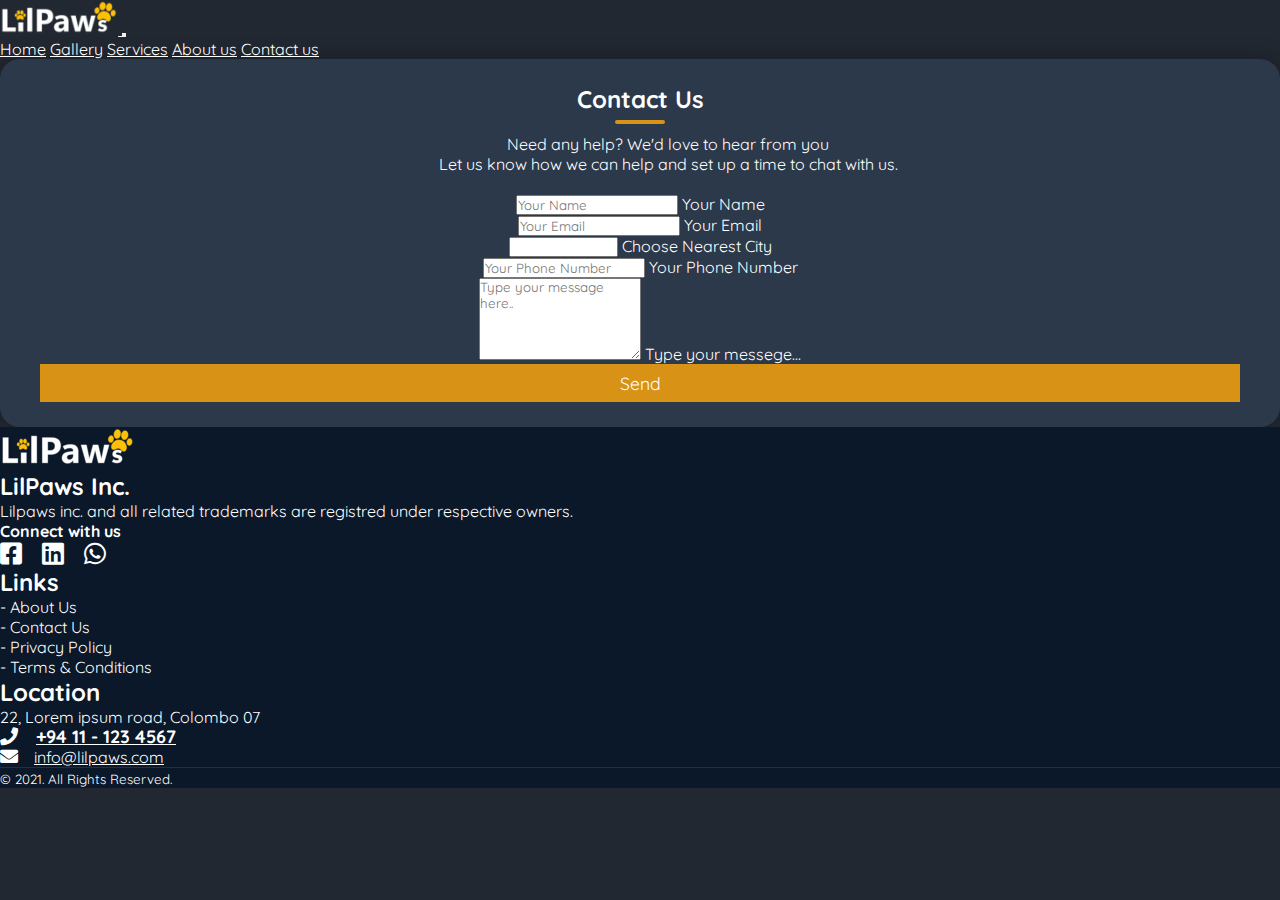
<file: contact.html>
<!DOCTYPE html>
<html lang="en">
<head>
    <meta charset="UTF-8">
    <meta http-equiv="X-UA-Compatible" content="IE=edge">
    <meta name="viewport" content="width=device-width, initial-scale=1.0">
    <title>Contact Us - LilPaws</title>
    <link rel="stylesheet" href="css/style.css">
    <link href="https://fonts.googleapis.com/css?family=Quicksand&display=swap" rel="stylesheet">
    <link rel="stylesheet" href="https://cdnjs.cloudflare.com/ajax/libs/font-awesome/5.15.2/css/all.min.css">
    <link href="https://cdn.jsdelivr.net/npm/bootstrap@5.1.3/dist/css/bootstrap.min.css" rel="stylesheet" integrity="sha384-1BmE4kWBq78iYhFldvKuhfTAU6auU8tT94WrHftjDbrCEXSU1oBoqyl2QvZ6jIW3" crossorigin="anonymous">
    <link rel="icon" type="image/x-icon" sizes="16x16 32x32 48x48" href="images/favicon.ico">
</head>
<body>

  <nav class="navbar navbar-expand-lg navbar-dark bg-dark">
    <div class="container">
        <a href="index.html" class="navbar-brand">
            <img src="images/logo.png" height="35" alt="LilPaws">
        </a>
        <button type="button" class="navbar-toggler" data-bs-toggle="collapse" data-bs-target="#navbarCollapse">
            <span class="navbar-toggler-icon"></span>
        </button>
        <div class="collapse navbar-collapse" id="navbarCollapse">
            <div class="navbar-nav ms-auto">
                <a href="index.html" class="nav-item nav-link">Home</a>
                <a href="gallery.html" class="nav-item nav-link">Gallery</a>
                <a href="services.html" class="nav-item nav-link">Services</a>
                <a href="about.html" class="nav-item nav-link">About us</a>
                <a href="contact.html" class="nav-item nav-link text-warning">Contact us</a>
            </div>
        </div>
    </div>
</nav>

    <div class="container">
		<div class="contact-box mt-5">
      <div class="container">
        <div class="row">

          <div class="col-sm-12 col-md-4 p-0">
          <div class="left"></div>
        </div>

          <div class="col-sm-12 col-md-8">
            <div class="right">
              <h2 class="title-h2">Contact Us</h2>
              <pre class="text-wrap">
              Need any help? We'd love to hear from you
              Let us know how we can help and set up a time to chat with us.
              </pre>
              <form action="#" method="post">
                <div class="form-floating mb-3 mt-3">
                  <input type="text" class="bg-dark form-control text-light has-warning" id="name" placeholder="Your Name" name="name">
                  <label for="name" class="">Your Name</label>
                </div>
                <div class="form-floating mb-3 mt-3">
                  <input type="email" class="bg-dark form-control text-light" id="email" placeholder="Your Email" name="email">
                  <label for="email" class="">Your Email</label>
                </div>
                <div class="form-floating mb-3 mt-3">
                  <select id="city" class="bg-dark form-control text-light" name="city">
                    <option value="null" hidden  selected>[Select a city]</option>
                    <option value="colombo">Colombo</option>
                    <option value="galle">Galle</option>
                    <option value="kandy">Kandy</option>
                    <option value="negombo">Negombo</option>
                    <option value="matara">Matara</option>
                    <option value="Jaffna">Jaffna</option>
                  </select>
                  <label for="city" class="">Choose Nearest City</label>
                </div>
                <div class="form-floating mb-3 mt-3">
                  <input type="text" class="bg-dark form-control text-light" id="phone" placeholder="Your Phone Number" name="phone">
                  <label for="phone" class="">Your Phone Number</label>
                </div>
                <div class="form-floating mb-3 mt-3">
                  <textarea class="bg-dark form-control text-light h-100" placeholder="Type your message here.." rows="5"></textarea>
                  <label for="city" class="">Type your messege...</label>
                </div>
                  <input type="submit" class="btn" value="Send">
              </form>
              
          </div>
          </div>
        </div>
      </div>
		</div>
	</div>


  <div class="mt-5 pt-5 pb-5 footer">
    <div class="container">
      <div class="row">
        <div class="col-lg-5 col-xs-12 about-company">
          <a href="index.html" class="navbar-brand">
            <img src="images/logo.png" height="40" alt="LilPaws">
        </a>
          <h2>LilPaws Inc.</h2>
          <p class="pr-5 text-white-50">Lilpaws inc. and all related trademarks are registred under respective owners. </p>
          <h4>Connect with us</h4>
          <p>
            <a href="#"><i class="fab fa-facebook-square mr-1"></i></a>
            &emsp;<a href="#"><i class="fab fa-linkedin"></i></a>
            &emsp;<a href="#"><i class="fab fa-whatsapp"></i></a>
          </p>
        </div>
        <div class="col-lg-3 col-xs-12 links">
          <h2 class="mt-lg-0 mt-sm-3">Links</h2>
            <ul class="m-0 p-0">
              <li>- <a href="about.html">About Us</a></li>
              <li>- <a href="contact.html">Contact Us</a></li>
              <li>- <a href="#">Privacy Policy</a></li>
              <li>- <a href="#">Terms & Conditions</a></li>
            </ul>
        </div>
        <div class="col-lg-4 col-xs-12 location">
          <h2 class="mt-lg-0 mt-sm-4">Location</h2>
          <p>22, Lorem ipsum road, Colombo 07</p>
          <p class="mb-0"><i class="fa fa-phone mr-3">&emsp;<a href="tel:+111234567" class="text-light">+94 11 - 123 4567</a></i></p>
          <p><i class="fa fa-envelope mr-3"></i>&emsp;<a href="mailto:info@lilpaws.com" class="text-light">info@lilpaws.com</a></p>
        </div>
      </div>
      <div class="row mt-5">
        <div class="col copyright">
          <p class=""><small class="text-white-50">© 2021. All Rights Reserved.</small></p>
        </div>
      </div>
    </div>
    </div>

    
  <script src="https://cdn.jsdelivr.net/npm/bootstrap@5.1.3/dist/js/bootstrap.bundle.min.js" integrity="sha384-ka7Sk0Gln4gmtz2MlQnikT1wXgYsOg+OMhuP+IlRH9sENBO0LRn5q+8nbTov4+1p" crossorigin="anonymous"></script>
</body>
</html>
</file>
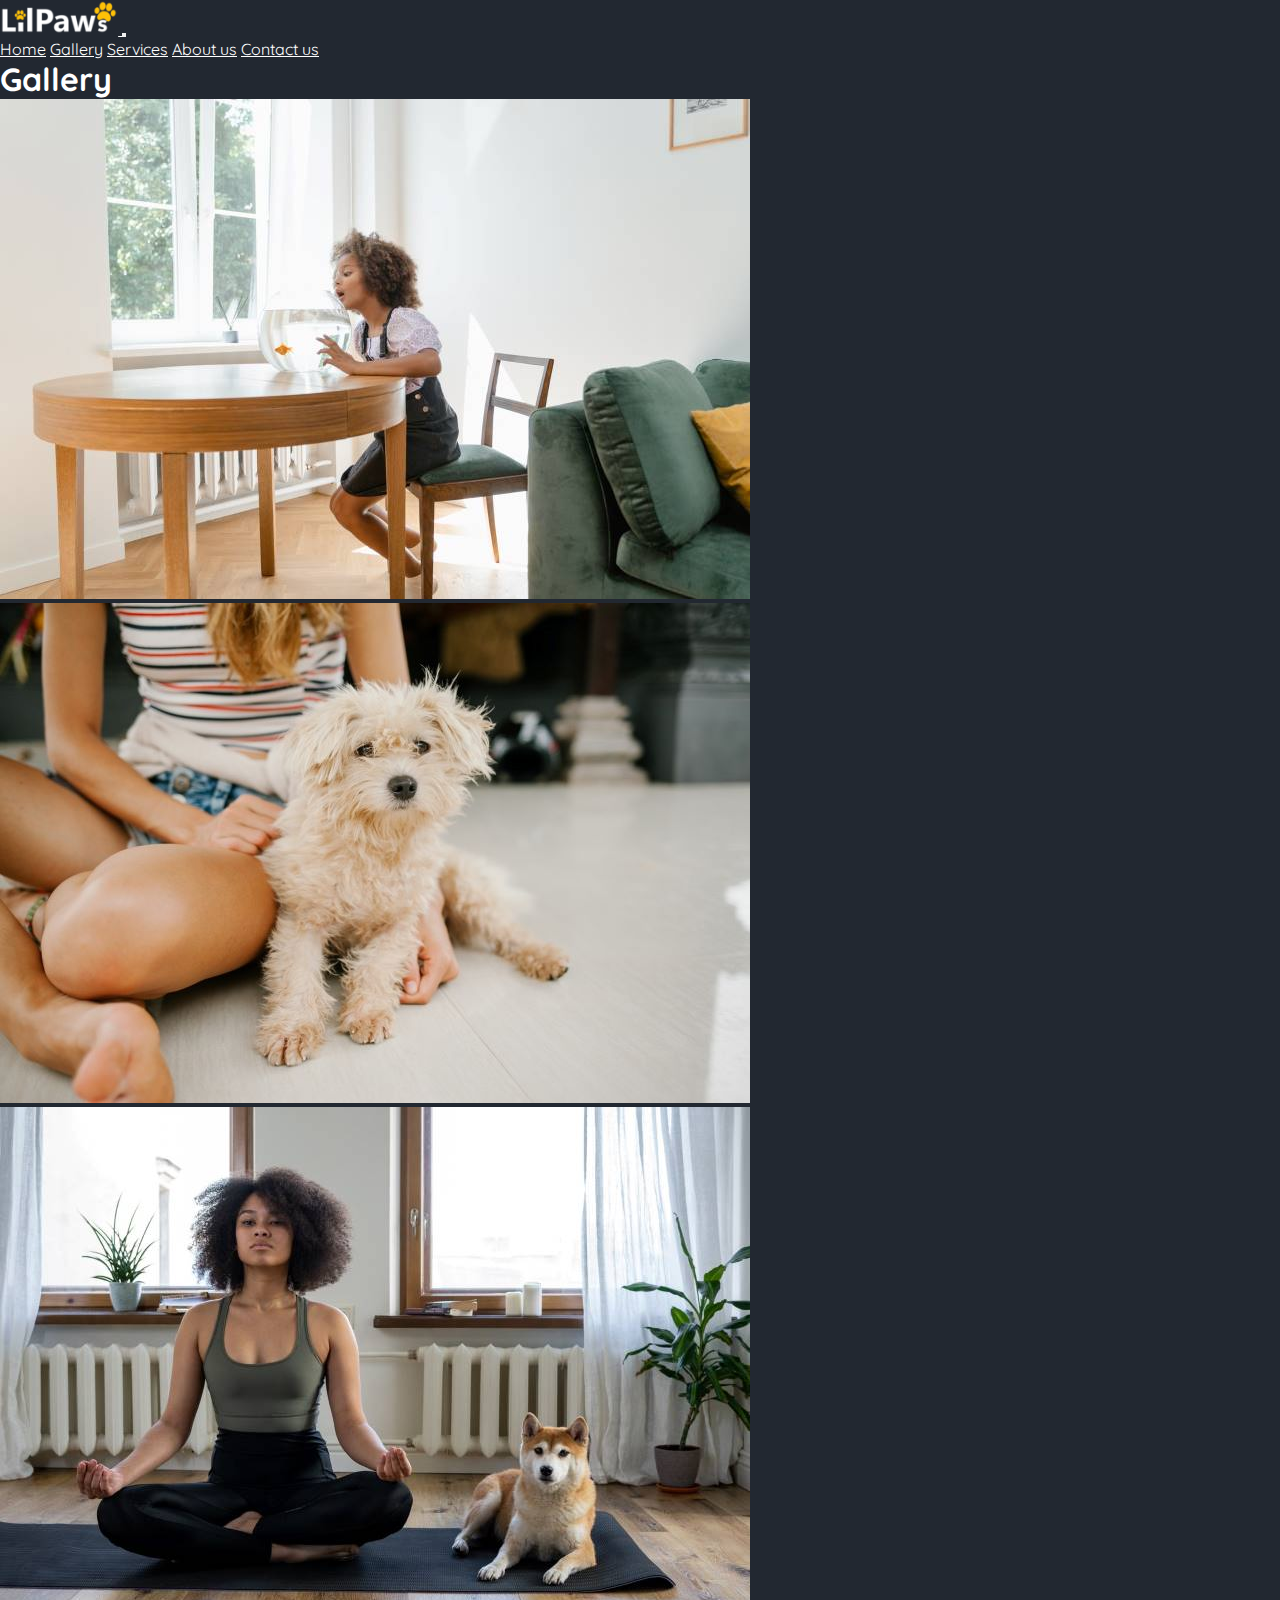
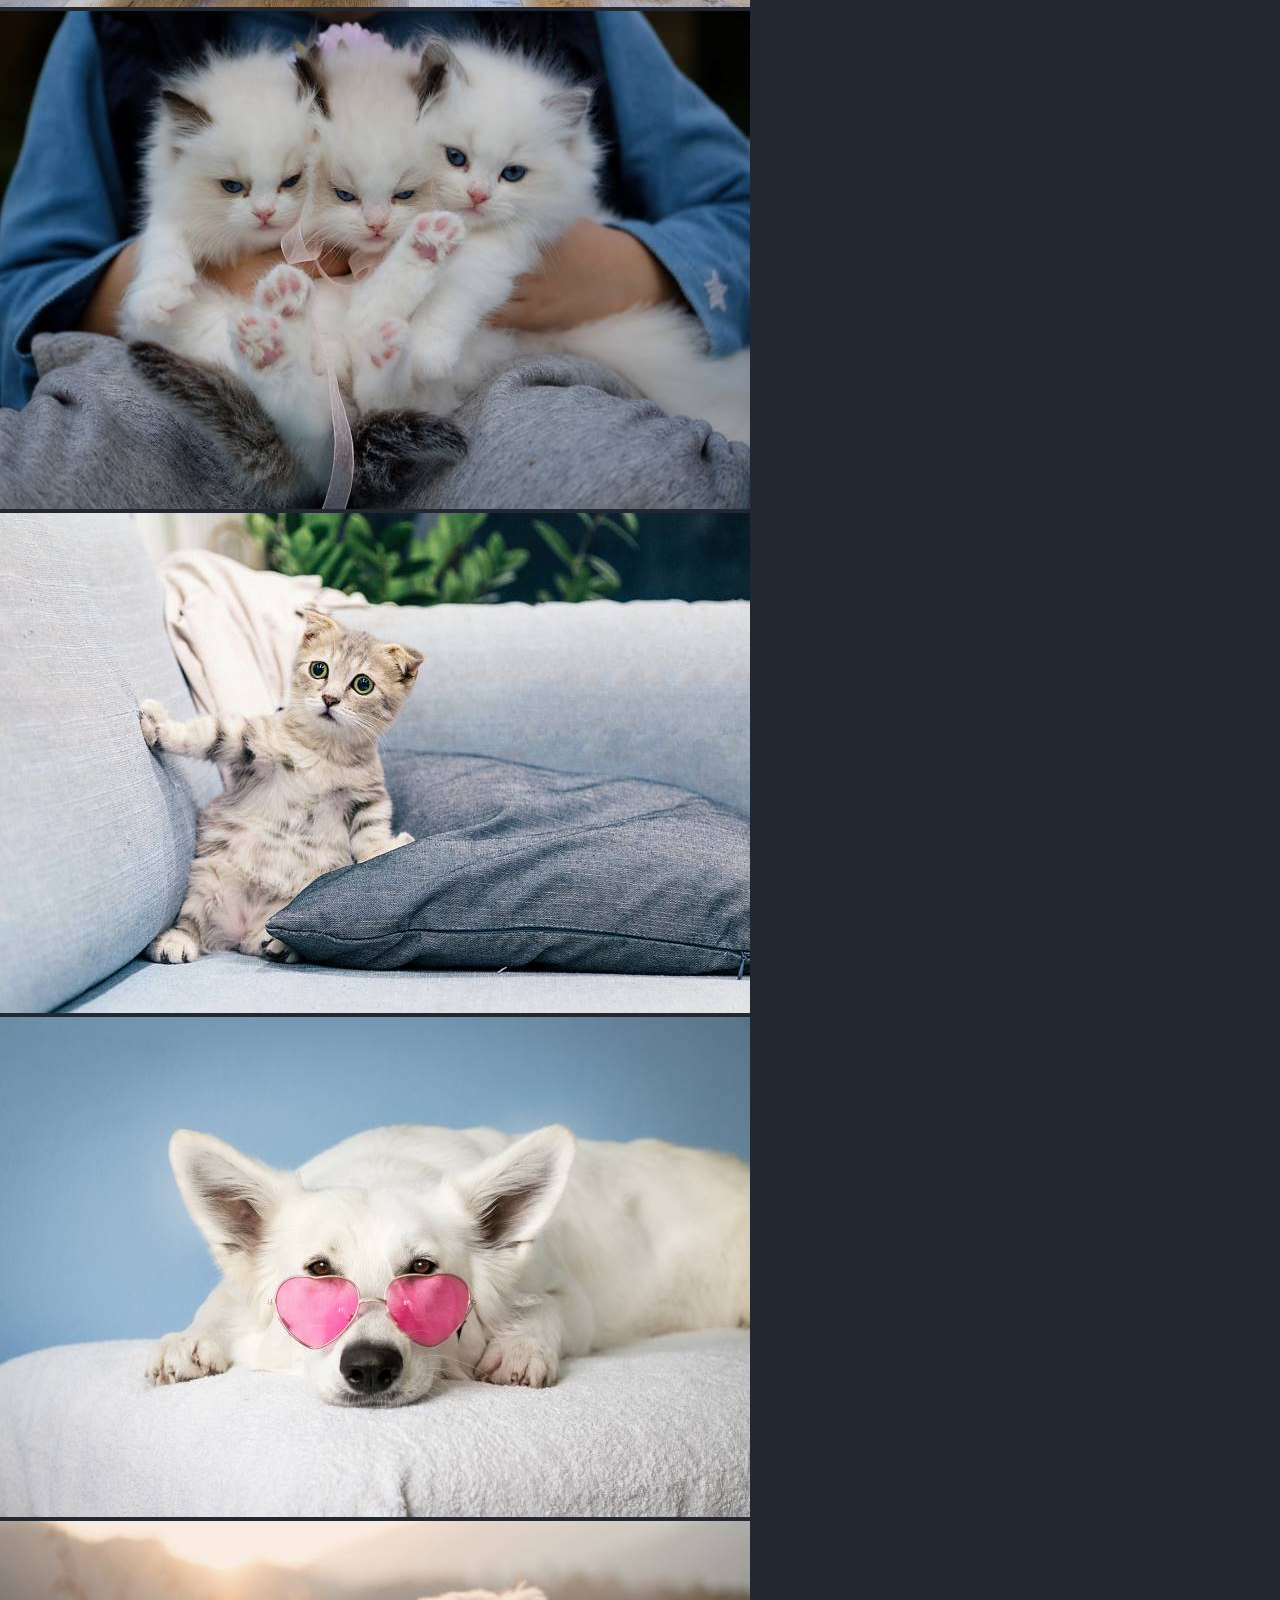
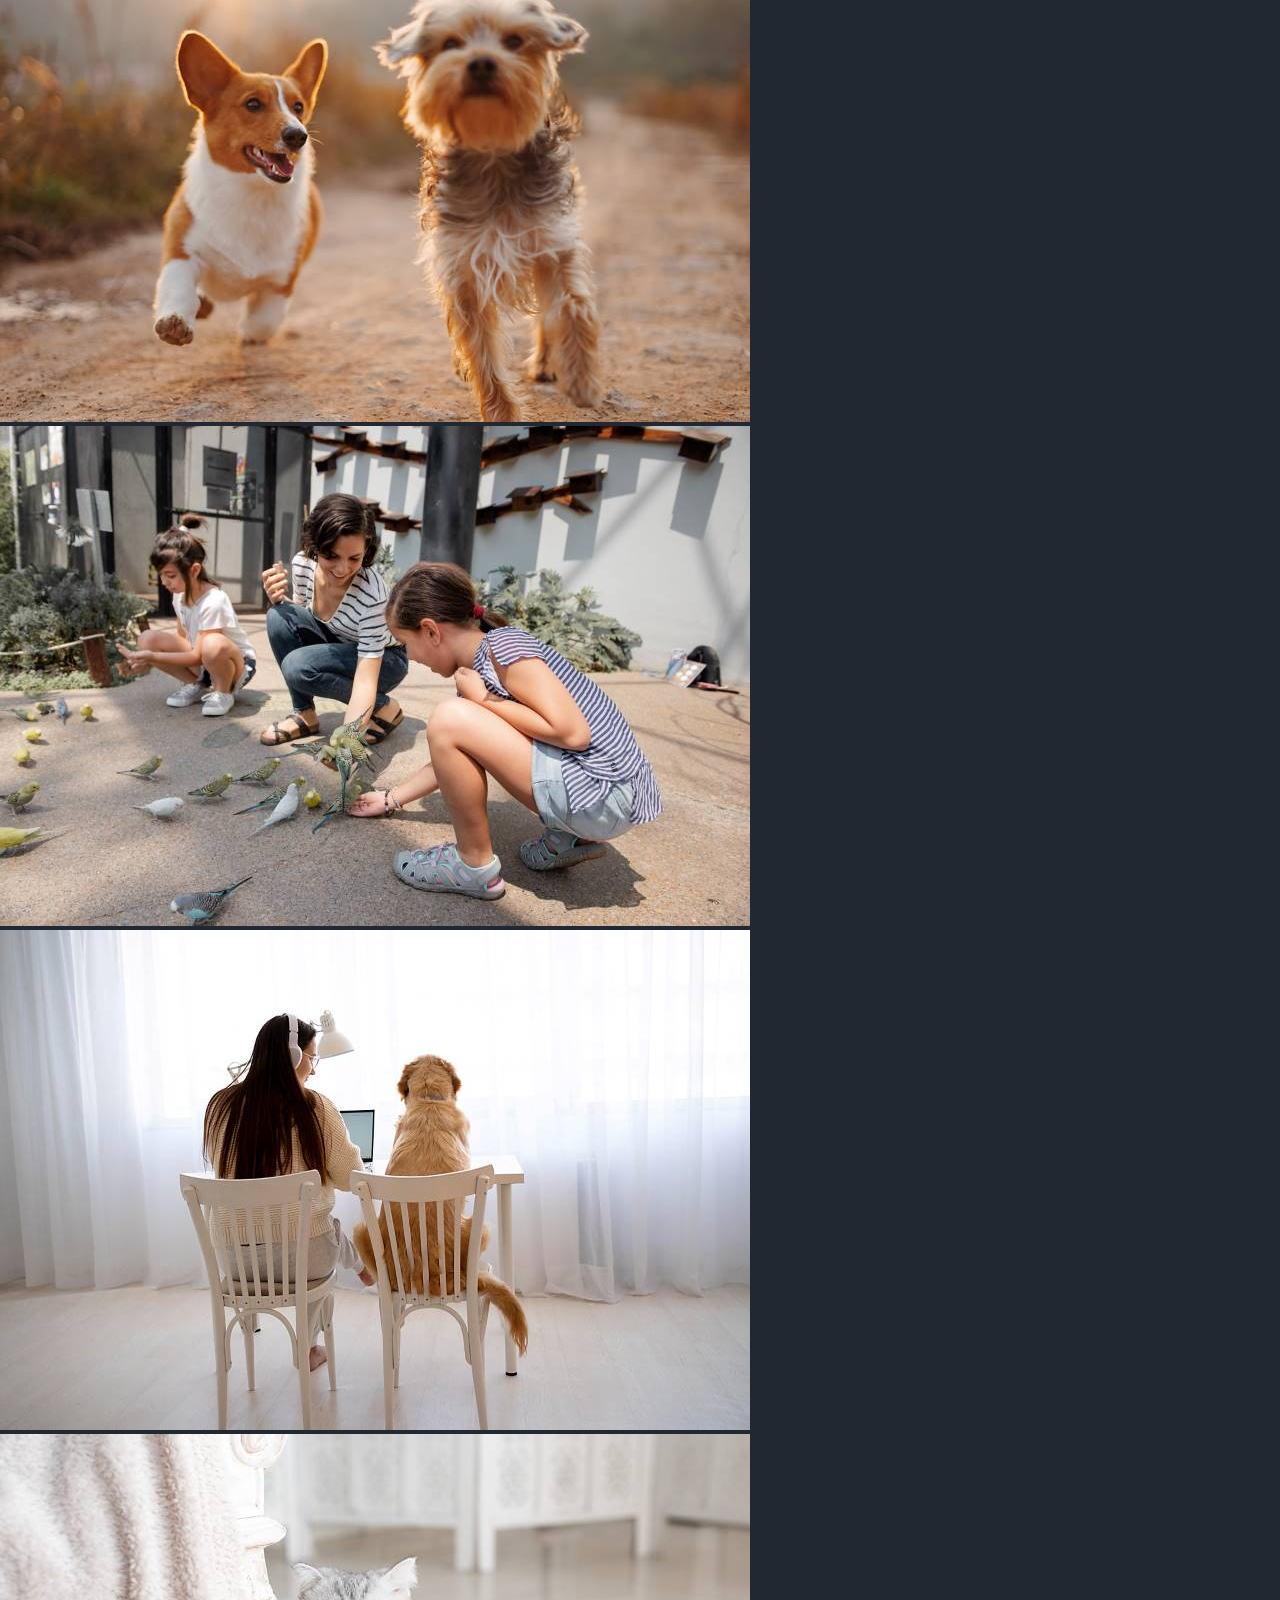
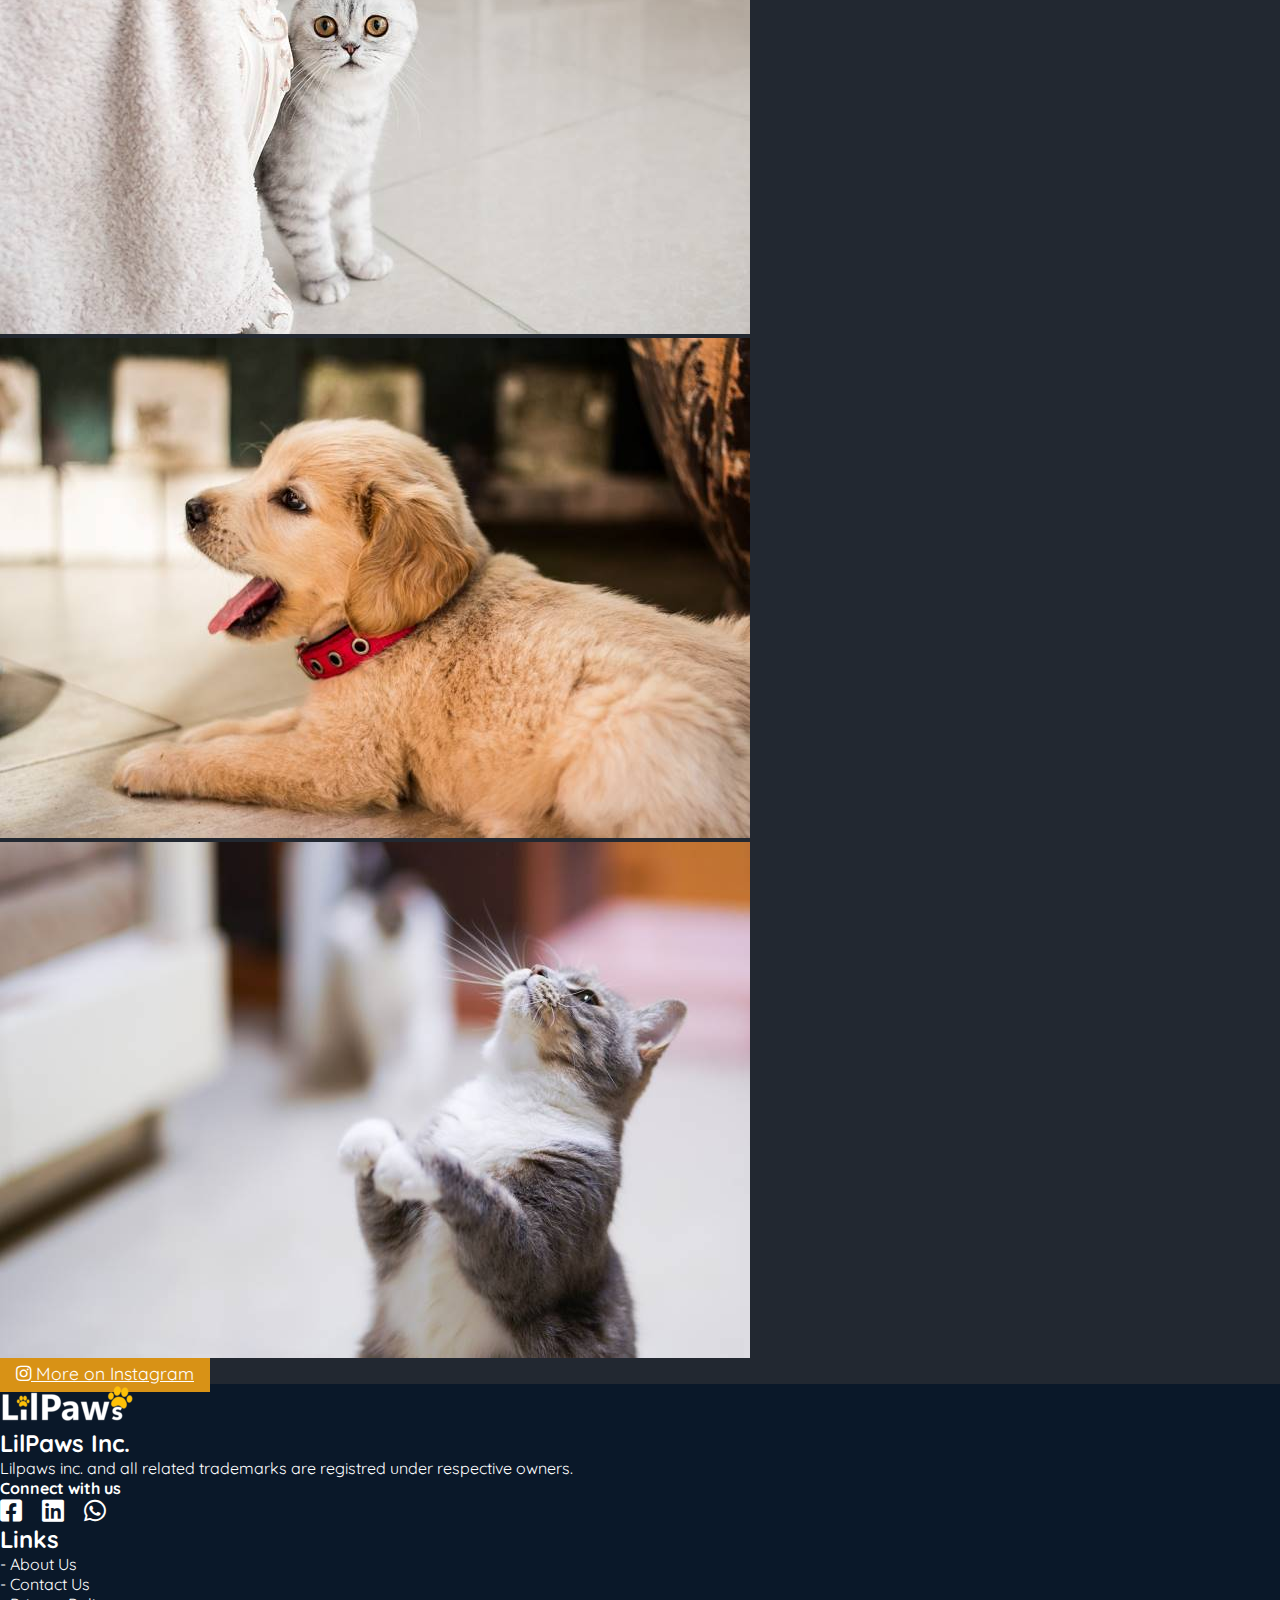
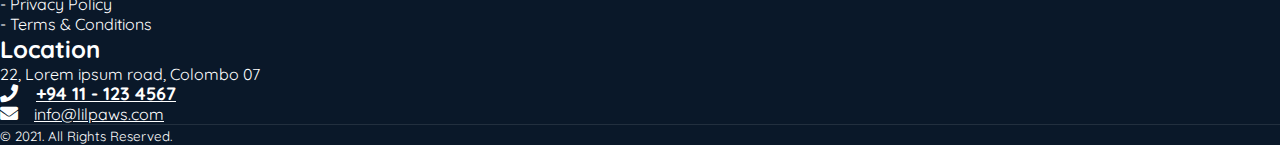
<file: gallery.html>
<!DOCTYPE html>
<html lang="en">
<head>
    <meta charset="UTF-8">
    <meta http-equiv="X-UA-Compatible" content="IE=edge">
    <meta name="viewport" content="width=device-width, initial-scale=1.0">
    <title>Gallery - LilPaws</title>
    <link rel="stylesheet" href="css/style.css">
    <link href="https://fonts.googleapis.com/css?family=Quicksand&display=swap" rel="stylesheet">
    <link rel="stylesheet" href="https://cdnjs.cloudflare.com/ajax/libs/font-awesome/5.15.2/css/all.min.css">
    <link href="https://cdn.jsdelivr.net/npm/bootstrap@5.1.3/dist/css/bootstrap.min.css" rel="stylesheet" integrity="sha384-1BmE4kWBq78iYhFldvKuhfTAU6auU8tT94WrHftjDbrCEXSU1oBoqyl2QvZ6jIW3" crossorigin="anonymous">
    <link rel="icon" type="image/x-icon" sizes="16x16 32x32 48x48" href="images/favicon.ico">
</head>
<body>

  <nav class="navbar navbar-expand-lg navbar-dark bg-dark">
    <div class="container">
        <a href="index.html" class="navbar-brand">
            <img src="images/logo.png" height="35" alt="LilPaws">
        </a>
        <button type="button" class="navbar-toggler" data-bs-toggle="collapse" data-bs-target="#navbarCollapse">
            <span class="navbar-toggler-icon"></span>
        </button>
        <div class="collapse navbar-collapse" id="navbarCollapse">
            <div class="navbar-nav ms-auto">
                <a href="index.html" class="nav-item nav-link">Home</a>
                <a href="gallery.html" class="nav-item nav-link text-warning">Gallery</a>
                <a href="services.html" class="nav-item nav-link">Services</a>
                <a href="about.html" class="nav-item nav-link">About us</a>
                <a href="contact.html" class="nav-item nav-link">Contact us</a>
            </div>
        </div>
    </div>
</nav>


    <div class="container-fluid">
        <div class="px-lg-5">
          <div class="row py-5">
            <div class="col-lg-12 mx-auto">
              <div class="text-white p-2 shadow-sm rounded banner">
                <h1 class="display-4">Gallery</h1>
              </div>
            </div>
          </div>
      
          <div class="row gray-gal">
            <div class="col-xl-3 col-lg-4 col-md-6 mb-4">
              <div class="bg-white rounded shadow-sm img-zoom relative">
                  <img src="images/gallery/Image01.jpg" alt="" class="img-fluid img-gallery">
                <div class="p-4 img-caption">
                  <div class="img-cap-text">
                    <h5 class="text-light">Golden Gold Fish</h5>
                    <p class="small text-light mb-0">"I am proud little goldfish that enjoys looking at the kids"</p>
                  </div>
                  </div>
              </div>
            </div>
      
            <div class="col-xl-3 col-lg-4 col-md-6 mb-4">
              <div class="bg-white rounded shadow-sm img-zoom relative">
                  <img src="images/gallery/Image02.jpg" alt="" class="img-fluid img-gallery">
                <div class="p-4 img-caption">
                  <div class="img-cap-text">
                    <h5 class="text-light">A Real Buddy</h5>
                    <p class="small text-light mb-0">You are never alone with this one.</p>
                  </div>
                  </div>
              </div>
            </div>
            

              <div class="col-xl-3 col-lg-4 col-md-6 mb-4">
                <div class="bg-white rounded shadow-sm img-zoom relative">
                    <img src="images/gallery/Image03.jpg" alt="" class="img-fluid img-gallery">
                  <div class="p-4 img-caption">
                    <div class="img-cap-text">
                      <h5 class="text-light">I like Yoga!</h5>
                      <p class="small text-light mb-0">"I don't know how to do it like my hooman. So just lay aside"</p>
                    </div>
                    </div>
                </div>
              </div>
        
              <div class="col-xl-3 col-lg-4 col-md-6 mb-4">
                <div class="bg-white rounded shadow-sm img-zoom relative">
                    <img src="images/gallery/Image04.jpg" alt="" class="img-fluid img-gallery">
                  <div class="p-4 img-caption">
                    <div class="img-cap-text">
                      <h5 class="text-light">Three Fluffy Siblings</h5>
                      <p class="small text-light mb-0">"Looks cute is what we like to do all day"</p>
                    </div>
                    </div>
                </div>
              </div>
            

                <div class="col-xl-3 col-lg-4 col-md-6 mb-4">
                  <div class="bg-white rounded shadow-sm img-zoom relative">
                      <img src="images/gallery/Image05.jpg" alt="" class="img-fluid img-gallery">
                    <div class="p-4 img-caption">
                      <div class="img-cap-text">
                        <h5 class="text-light">"What is that. It's not a hooman..."</h5>
                        <p class="small text-light mb-0">"I like hoomans and watching Tom & Jerry"</p>
                      </div>
                      </div>
                  </div>
                </div>
          
                <div class="col-xl-3 col-lg-4 col-md-6 mb-4">
                  <div class="bg-white rounded shadow-sm img-zoom relative">
                      <img src="images/gallery/Image06.jpg" alt="" class="img-fluid img-gallery">
                    <div class="p-4 img-caption">
                      <div class="img-cap-text">
                          <h5 class="text-light">"My hooman spoiled me. But feels cute"</h5>
                          <p class="small text-light mb-0">"Man, I feel just like a rockstar"</p>
                      </div>
                      </div>
                  </div>
                </div>
            

                  <div class="col-xl-3 col-lg-4 col-md-6 mb-4">
                    <div class="bg-white rounded shadow-sm img-zoom relative">
                        <img src="images/gallery/Image07.jpg" alt="" class="img-fluid img-gallery">
                      <div class="p-4 img-caption">
                        <div class="img-cap-text">
                          <h5 class="text-light">"Wait! You know I can't run as fast as You"</h5>
                          <p class="small text-light mb-0">"You always wins the race and never let me win. that's unfair."</p>
                        </div>
                        </div>
                    </div>
                  </div>
            
                  <div class="col-xl-3 col-lg-4 col-md-6 mb-4">
                    <div class="bg-white rounded shadow-sm img-zoom relative">
                        <img src="images/gallery/Image08.jpg" alt="" class="img-fluid img-gallery">
                      <div class="p-4 img-caption">
                        <div class="img-cap-text">
                          <h5 class="text-light">Mrs. Galadriel and her kids feeding birds</h5>
                          <p class="small text-light mb-0">Galadriel family is one of our well know customer and their love for animals is unworldly</p>
                        </div>
                        </div>
                    </div>
                  </div>
                  

                  <div class="col-xl-3 col-lg-4 col-md-6 mb-4">
                    <div class="bg-white rounded shadow-sm img-zoom relative">
                        <img src="images/gallery/Image09.jpg" alt="" class="img-fluid img-gallery">
                      <div class="p-4 img-caption">
                        <div class="img-cap-text">
                          <h5 class="text-light">My hooman's music taste is so bad.</h5>
                          <p class="small text-light mb-0">my barking is so much better than them.</p>
                        </div>
                        </div>
                    </div>
                  </div>
            
                  <div class="col-xl-3 col-lg-4 col-md-6 mb-4">
                    <div class="bg-white rounded shadow-sm img-zoom relative">
                        <img src="images/gallery/Image10.jpg" alt="" class="img-fluid img-gallery">
                      <div class="p-4 img-caption">
                        <div class="img-cap-text">
                          <h5 class="text-light">Where is my hooman?</h5>
                          <p class="small text-light mb-0">Oh! There she is, taking a photo of me.</p>
                        </div>
                        </div>
                    </div>
                  </div>

                  <div class="col-xl-3 col-lg-4 col-md-6 mb-4">
                    <div class="bg-white rounded shadow-sm img-zoom relative">
                        <img src="images/gallery/Image11.jpg" alt="" class="img-fluid img-gallery">
                      <div class="p-4 img-caption">
                        <div class="img-cap-text">
                          <h5 class="text-light"> I need Fooood, plz</h5>
                          <p class="small text-light mb-0">I just ate but I'm hungry. I even heard about a second breakfast in the TV thing</p>
                        </div>
                        </div>
                    </div>
                  </div>
            
                  <div class="col-xl-3 col-lg-4 col-md-6 mb-4">
                    <div class="bg-white rounded shadow-sm img-zoom relative">
                        <img src="images/gallery/Image12.jpg" alt="" class="img-fluid img-gallery">
                      <div class="p-4 img-caption">
                        <div class="img-cap-text">
                          <h5 class="text-light">Don't leave me.</h5>
                          <p class="small text-light mb-0">I just wanna stay with you and cuddle a little bit more.</p>
                        </div>
                        </div>
                    </div>
                  </div>
          </div>
          <div class="py-5 text-right"><a href="#" class="btn btn-dark px-5 py-3 text-uppercase"><span class="fab fa-instagram"></span> More on Instagram</a></div>
        </div>
      </div>

      <div class="mt-5 pt-5 pb-5 footer">
        <div class="container">
          <div class="row">
            <div class="col-lg-5 col-xs-12 about-company">
              <a href="index.html" class="navbar-brand">
                <img src="images/logo.png" height="40" alt="LilPaws">
            </a>
              <h2>LilPaws Inc.</h2>
              <p class="pr-5 text-white-50">Lilpaws inc. and all related trademarks are registred under respective owners. </p>
              <h4>Connect with us</h4>
              <p>
                <a href="#"><i class="fab fa-facebook-square mr-1"></i></a>
                &emsp;<a href="#"><i class="fab fa-linkedin"></i></a>
                &emsp;<a href="#"><i class="fab fa-whatsapp"></i></a>
              </p>
            </div>
            <div class="col-lg-3 col-xs-12 links">
              <h2 class="mt-lg-0 mt-sm-3">Links</h2>
                <ul class="m-0 p-0">
                  <li>- <a href="about.html">About Us</a></li>
                  <li>- <a href="contact.html">Contact Us</a></li>
                  <li>- <a href="#">Privacy Policy</a></li>
                  <li>- <a href="#">Terms & Conditions</a></li>
                </ul>
            </div>
            <div class="col-lg-4 col-xs-12 location">
              <h2 class="mt-lg-0 mt-sm-4">Location</h2>
              <p>22, Lorem ipsum road, Colombo 07</p>
              <p class="mb-0"><i class="fa fa-phone mr-3">&emsp;<a href="tel:+111234567" class="text-light">+94 11 - 123 4567</a></i></p>
              <p><i class="fa fa-envelope mr-3"></i>&emsp;<a href="mailto:info@lilpaws.com" class="text-light">info@lilpaws.com</a></p>
            </div>
          </div>
          <div class="row mt-5">
            <div class="col copyright">
              <p class=""><small class="text-white-50">© 2021. All Rights Reserved.</small></p>
            </div>
          </div>
        </div>
        </div>

      <script src="https://cdn.jsdelivr.net/npm/bootstrap@5.1.3/dist/js/bootstrap.bundle.min.js" integrity="sha384-ka7Sk0Gln4gmtz2MlQnikT1wXgYsOg+OMhuP+IlRH9sENBO0LRn5q+8nbTov4+1p" crossorigin="anonymous"></script>
</body>
</html>
</file>
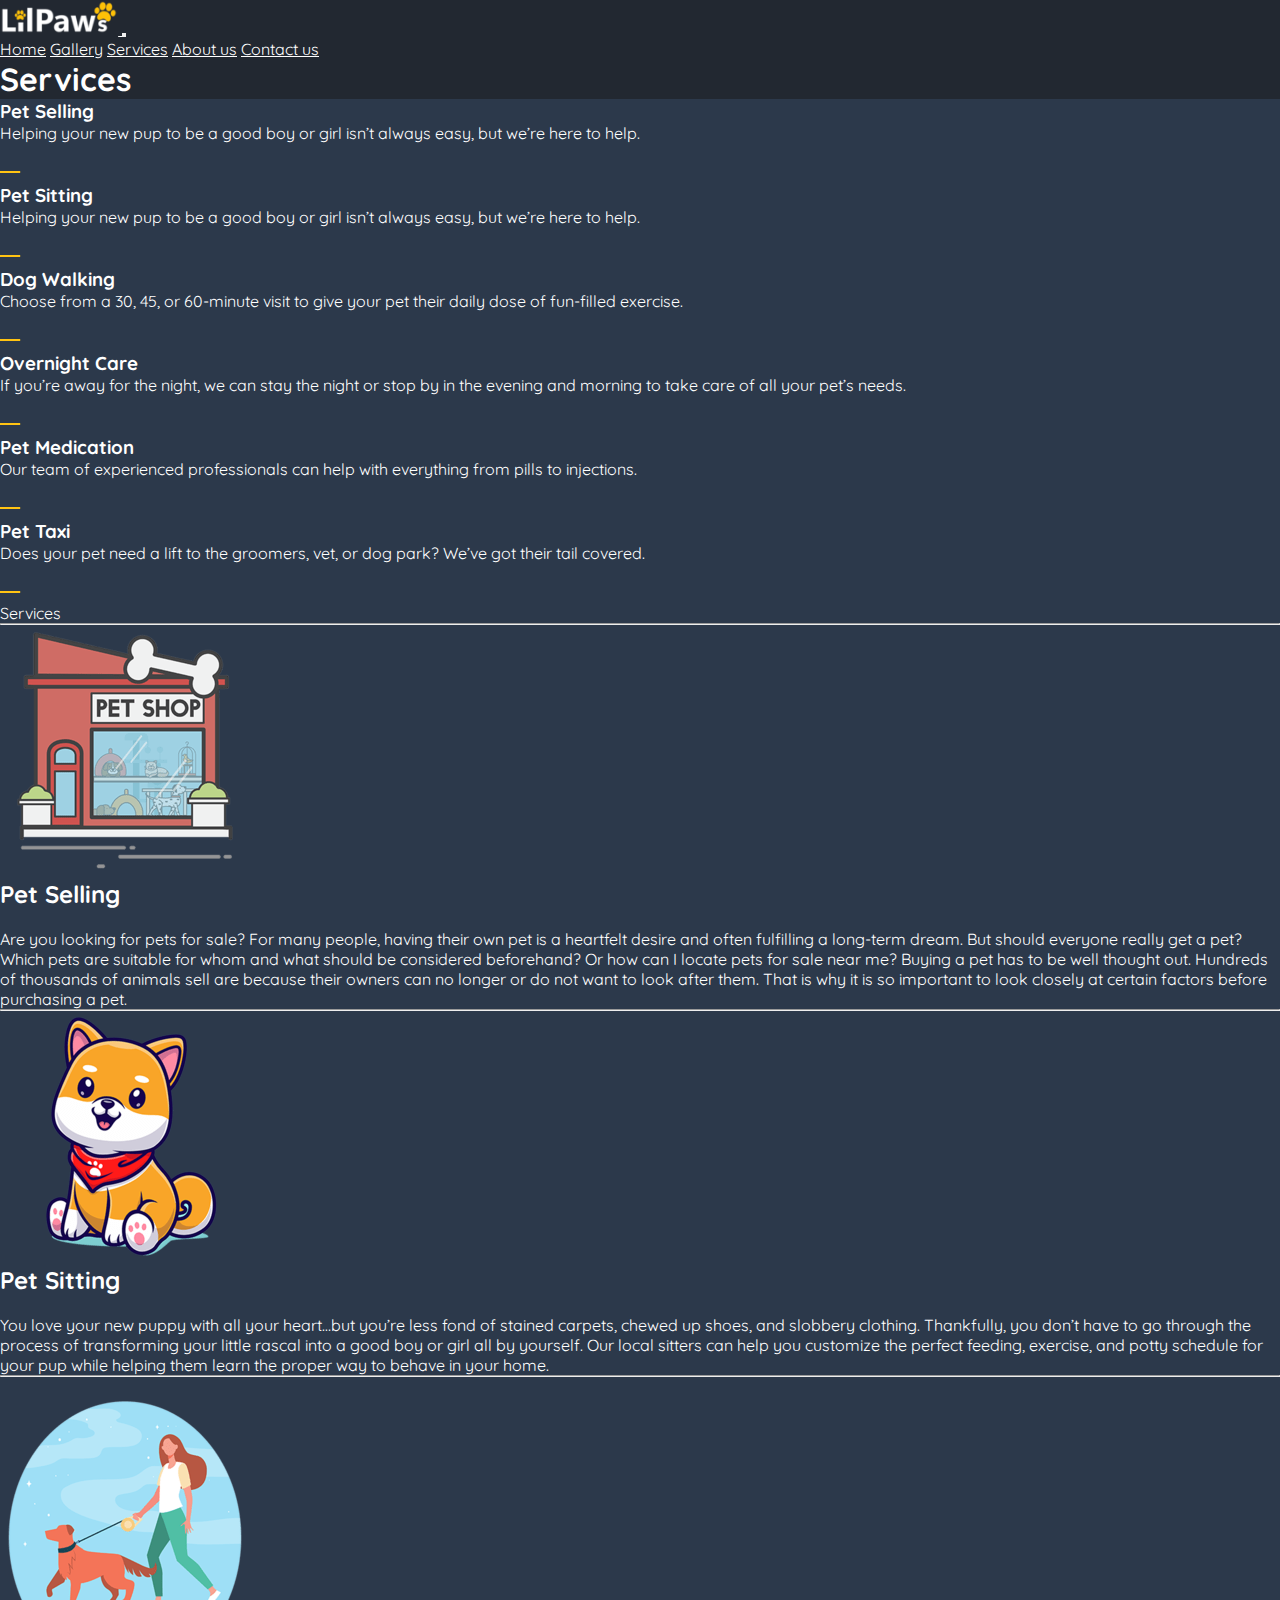
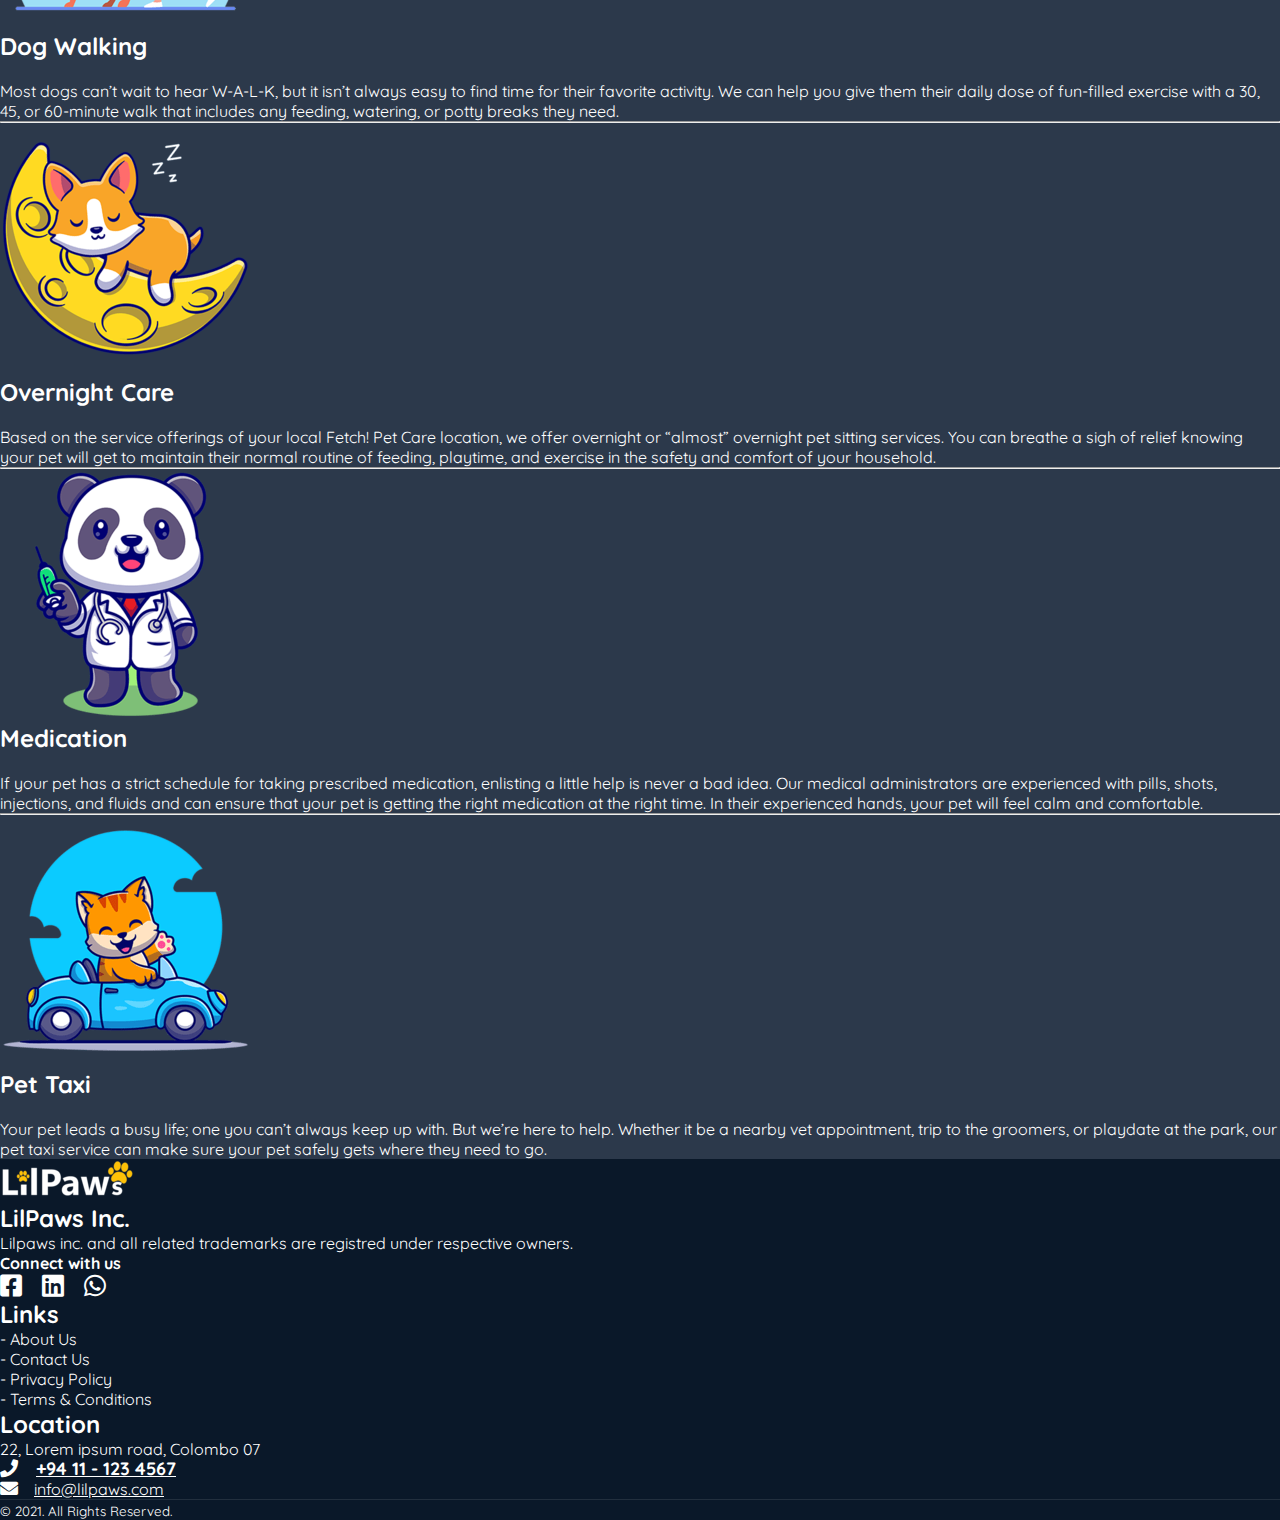
<file: services.html>
<!DOCTYPE html>
<html lang="en">
<head>
    <meta charset="UTF-8">
    <meta http-equiv="X-UA-Compatible" content="IE=edge">
    <meta name="viewport" content="width=device-width, initial-scale=1.0">
    <title>Services - LilPaws</title>
    <link rel="stylesheet" href="css/style.css">
    <link href="https://fonts.googleapis.com/css?family=Quicksand&display=swap" rel="stylesheet">
    <link rel="stylesheet" href="https://cdnjs.cloudflare.com/ajax/libs/font-awesome/5.15.2/css/all.min.css">
    <link href="https://cdn.jsdelivr.net/npm/bootstrap@5.1.3/dist/css/bootstrap.min.css" rel="stylesheet" integrity="sha384-1BmE4kWBq78iYhFldvKuhfTAU6auU8tT94WrHftjDbrCEXSU1oBoqyl2QvZ6jIW3" crossorigin="anonymous">
    <link rel="icon" type="image/x-icon" sizes="16x16 32x32 48x48" href="images/favicon.ico">
</head>
<body>

    <nav class="navbar navbar-expand-lg navbar-dark bg-dark">
        <div class="container">
            <a href="index.html" class="navbar-brand">
                <img src="images/logo.png" height="35" alt="LilPaws">
            </a>
            <button type="button" class="navbar-toggler" data-bs-toggle="collapse" data-bs-target="#navbarCollapse">
                <span class="navbar-toggler-icon"></span>
            </button>
            <div class="collapse navbar-collapse" id="navbarCollapse">
                <div class="navbar-nav ms-auto">
                    <a href="index.html" class="nav-item nav-link">Home</a>
                    <a href="gallery.html" class="nav-item nav-link">Gallery</a>
                    <a href="services.html" class="nav-item nav-link text-warning">Services</a>
                    <a href="about.html" class="nav-item nav-link">About us</a>
                    <a href="contact.html" class="nav-item nav-link">Contact us</a>
                </div>
            </div>
        </div>
    </nav>


    <section class="banner">
        <div class="container-fluid">
            <div class="px-lg-5">
              <div class="row py-3">
                <div class="col-lg-12 mx-auto">
                  <div class="text-white p-2 shadow-sm rounded banner">
                    <h1 class="display-4">Services</h1>
                  </div>
                </div>
              </div>
            </div>
        </div>
    </section>

    <div class="container-fluid p-5 pt-0">
        <div class="row">
            <div class="col-xl-6 col-lg-6 col-md-6 mb-4 read-box">
                <div class="card alt-box p-3">
                    <div class="container">
                        <div class="row">
                            <h3><strong class="text-warning">Pet Selling</strong></h3>
                            <p>Helping your new pup to be a good boy or girl isn’t always easy, but we’re here to help.</p>
                            <br>
                            <a class="read" href="#selling"><span>Read More</span></a>
                        </div>
                    </div>
                </div>
            </div>

            <div class="col-xl-6 col-lg-6 col-md-6 mb-4 read-box">
                <div class="card alt-box p-3">
                    <div class="container">
                        <div class="row">
                            <h3><strong class="text-warning">Pet Sitting</strong></h3>
                            <p>Helping your new pup to be a good boy or girl isn’t always easy, but we’re here to help.</p>
                            <br>
                            <a class="read" href="#sitting"><span>Read More</span></a>
                        </div>
                    </div>
                </div>
            </div>

            <div class="col-xl-6 col-lg-6 col-md-6 mb-4 read-box">
                <div class="card alt-box p-3">
                    <div class="container">
                        <div class="row">
                            <h3><strong class="text-warning">Dog Walking</strong></h3>
                            <p>Choose from a 30, 45, or 60-minute visit to give your pet their daily dose of fun-filled exercise.</p>
                            <br>
                            <a class="read" href="#walking"><span>Read More</span></a>
                        </div>
                    </div>
                </div>
            </div>

            <div class="col-xl-6 col-lg-6 col-md-6 mb-4 read-box">
                <div class="card alt-box p-3">
                    <div class="container">
                        <div class="row">
                            <h3><strong class="text-warning">Overnight Care</strong></h3>
                            <p>If you’re away for the night, we can stay the night or stop by in the evening and morning to take care of all your pet’s needs.</p>
                            <br>
                            <a class="read" href="#care"><span>Read More</span></a>
                        </div>
                    </div>
                </div>
            </div>

            <div class="col-xl-6 col-lg-6 col-md-6 mb-4 read-box">
                <div class="card alt-box p-3">
                    <div class="container">
                        <div class="row">
                            <h3><strong class="text-warning">Pet Medication</strong></h3>
                            <p>Our team of experienced professionals can help with everything from pills to injections.</p>
                            <br>
                            <a class="read" href="#medication"><span>Read More</span></a>
                        </div>
                    </div>
                </div>
            </div>

            <div class="col-xl-6 col-lg-6 col-md-6 mb-4 read-box">
                <div class="card alt-box p-3">
                    <div class="container">
                        <div class="row">
                            <h3><strong class="text-warning">Pet Taxi</strong></h3>
                            <p>Does your pet need a lift to the groomers, vet, or dog park? We’ve got their tail covered.</p>
                            <br>
                            <a class="read" href="#taxi"><span>Read More</span></a>
                        </div>
                    </div>
                </div>
            </div>
          </div>
    </div>

    <div class="container mt-5 p-4 alt-box shadow">
        <div class="row">
            <span class="small text-uppercase row">Services</span><br>
            <hr>
        </div>
        <div class="row">
          <div class="col-sm-12 col-md-4 order-sm-0 order-md-1 align-self-center text-center">
              <img alt="Help desk icon" src="images/service1.png" class="img-fluid wi-250">
          </div>
          <div class="col-sm-12 col-md-8 order-sm-1 order-md-0 ps-5">
            <h2 id="selling" class="h3 row fw-bold text-warning">Pet Selling</h2><br>
            <span class="row">Are you looking for pets for sale? For many people, having their own pet is a heartfelt
                desire and often fulfilling a long-term dream. But should everyone really get a pet?
                Which pets are suitable for whom and what should be considered beforehand?
                Or how can I locate pets for sale near me?
                Buying a pet has to be well thought out.
                Hundreds of thousands of animals sell are because their owners can no longer or do not
                want to look after them. That is why it is so important to look closely at certain factors
                before purchasing a pet.</span><br>
          </div>
        </div>

        <hr>

        <div class="row">
            <div class="col-sm-12 col-md-4 order-sm-0 order-md-0 align-self-center text-center">
                <img alt="Help desk icon" src="images/service2.png" class="img-fluid wi-250">
            </div>
            <div class="col-sm-12 col-md-8 order-sm-1 order-md-1 pe-5 text-end">
              <h2 id="sitting" class="h3 row fw-bold justify-content-end text-warning">Pet Sitting</h2><br>
              <span class="row">You love your new puppy with all your heart…but you’re less fond of stained carpets,
                  chewed up shoes, and slobbery clothing. Thankfully, you don’t have to go through the process of
                  transforming your little rascal into a good boy or girl all by yourself.
                  Our local sitters can help you customize the perfect feeding, exercise, and potty schedule 
                  for your pup while helping them learn the proper way to behave in your home.</span><br>
            </div>
          </div>

          <hr>

          <div class="row">
            <div class="col-sm-12 col-md-4 order-sm-0 order-md-1 align-self-center text-center">
                <img alt="Help desk icon" src="images/service3.png" class="img-fluid wi-250">
            </div>
            <div class="col-sm-12 col-md-8 order-sm-1 order-md-0 ps-5">
              <h2 id="walking" class="h3 row fw-bold text-warning">Dog Walking</h2><br>
              <span class="row">Most dogs can’t wait to hear W-A-L-K, but it isn’t always easy to find time
                  for their favorite activity. We can help you give them their daily dose of fun-filled
                  exercise with a 30, 45, or 60-minute walk that includes any feeding, watering, or potty breaks they need.</span><br>
            </div>
          </div>

          <hr>
  
          <div class="row">
              <div class="col-sm-12 col-md-4 order-sm-0 order-md-0 align-self-center text-center">
                  <img alt="Help desk icon" src="images/service4.png" class="img-fluid wi-250">
              </div>
              <div class="col-sm-12 col-md-8 order-sm-1 order-md-1 pe-5 text-end">
                <h2 id="care" class="h3 row fw-bold justify-content-end text-warning">Overnight Care</h2><br>
                <span class="row">Based on the service offerings of your local Fetch! Pet Care location,
                    we offer overnight or “almost” overnight pet sitting services. You can breathe a sigh of relief knowing
                    your pet will get to maintain their normal routine of feeding, playtime, and exercise in the safety and comfort of your household.</span><br>
              </div>
            </div>

            <hr>

            <div class="row">
                <div class="col-sm-12 col-md-4 order-sm-0 order-md-1 align-self-center text-center">
                    <img alt="Help desk icon" src="images/service5.png" class="img-fluid wi-250">
                </div>
                <div class="col-sm-12 col-md-8 order-sm-1 order-md-0 ps-5">
                  <h2 id="medication" class="h3 row fw-bold text-warning">Medication</h2><br>
                  <span class="row">If your pet has a strict schedule for taking prescribed medication, enlisting a little help is never a bad idea.
                      Our medical administrators are experienced with pills, shots, injections, and fluids and can ensure that your pet is getting the right medication at the right time.
                      In their experienced hands, your pet will feel calm and comfortable.</span><br>
                </div>
              </div>

              <hr>
      
              <div class="row">
                  <div class="col-sm-12 col-md-4 order-sm-0 order-md-0 align-self-center text-center">
                      <img alt="Help desk icon" src="images/service6.png" class="img-fluid wi-250">
                  </div>
                  <div class="col-sm-12 col-md-8 order-sm-1 order-md-1 pe-5 text-end">
                    <h2 id="taxi" class="h3 row fw-bold justify-content-end text-warning">Pet Taxi</h2><br>
                    <span class="row">Your pet leads a busy life; one you can’t always keep up with. But we’re here to help.
                        Whether it be a nearby vet appointment, trip to the groomers, or playdate at the park, our pet taxi service can make
                        sure your pet safely gets where they need to go.
                    </span><br>
                  </div>
                </div>
  </div>


    <div class="mt-5 pt-5 pb-5 footer">
        <div class="container">
          <div class="row">
            <div class="col-lg-5 col-xs-12 about-company">
              <a href="index.html" class="navbar-brand">
                <img src="images/logo.png" height="40" alt="LilPaws">
            </a>
              <h2>LilPaws Inc.</h2>
              <p class="pr-5 text-white-50">Lilpaws inc. and all related trademarks are registred under respective owners. </p>
              <h4>Connect with us</h4>
              <p>
                <a href="#"><i class="fab fa-facebook-square mr-1"></i></a>
                &emsp;<a href="#"><i class="fab fa-linkedin"></i></a>
                &emsp;<a href="#"><i class="fab fa-whatsapp"></i></a>
              </p>
            </div>
            <div class="col-lg-3 col-xs-12 links">
              <h2 class="mt-lg-0 mt-sm-3">Links</h2>
                <ul class="m-0 p-0">
                  <li>- <a href="about.html">About Us</a></li>
                  <li>- <a href="contact.html">Contact Us</a></li>
                  <li>- <a href="#">Privacy Policy</a></li>
                  <li>- <a href="#">Terms & Conditions</a></li>
                </ul>
            </div>
            <div class="col-lg-4 col-xs-12 location">
              <h2 class="mt-lg-0 mt-sm-4">Location</h2>
              <p>22, Lorem ipsum road, Colombo 07</p>
              <p class="mb-0"><i class="fa fa-phone mr-3">&emsp;<a href="tel:+111234567" class="text-light">+94 11 - 123 4567</a></i></p>
              <p><i class="fa fa-envelope mr-3"></i>&emsp;<a href="mailto:info@lilpaws.com" class="text-light">info@lilpaws.com</a></p>
            </div>
          </div>
          <div class="row mt-5">
            <div class="col copyright">
              <p class=""><small class="text-white-50">© 2021. All Rights Reserved.</small></p>
            </div>
          </div>
        </div>
        </div>
    
    <script src="https://cdn.jsdelivr.net/npm/bootstrap@5.1.3/dist/js/bootstrap.bundle.min.js" integrity="sha384-ka7Sk0Gln4gmtz2MlQnikT1wXgYsOg+OMhuP+IlRH9sENBO0LRn5q+8nbTov4+1p" crossorigin="anonymous"></script>
</body>
</html>
</file>
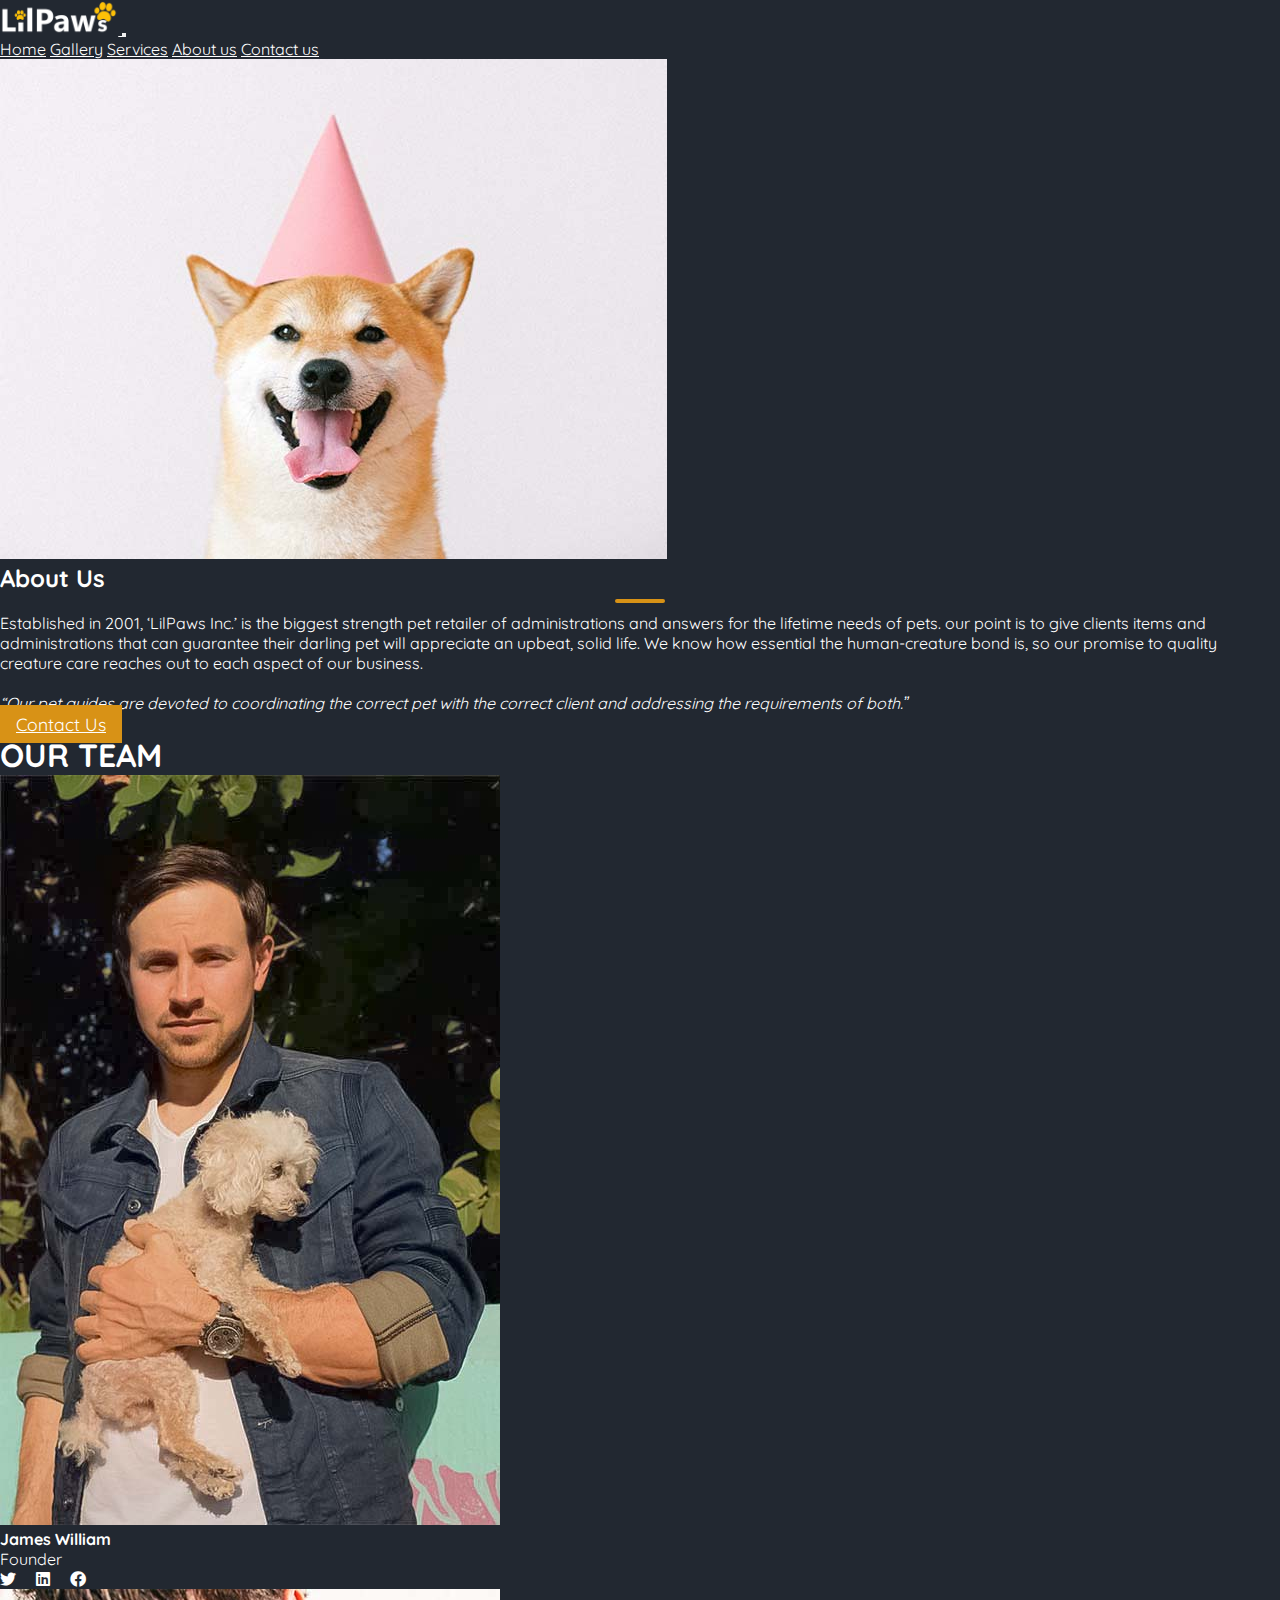
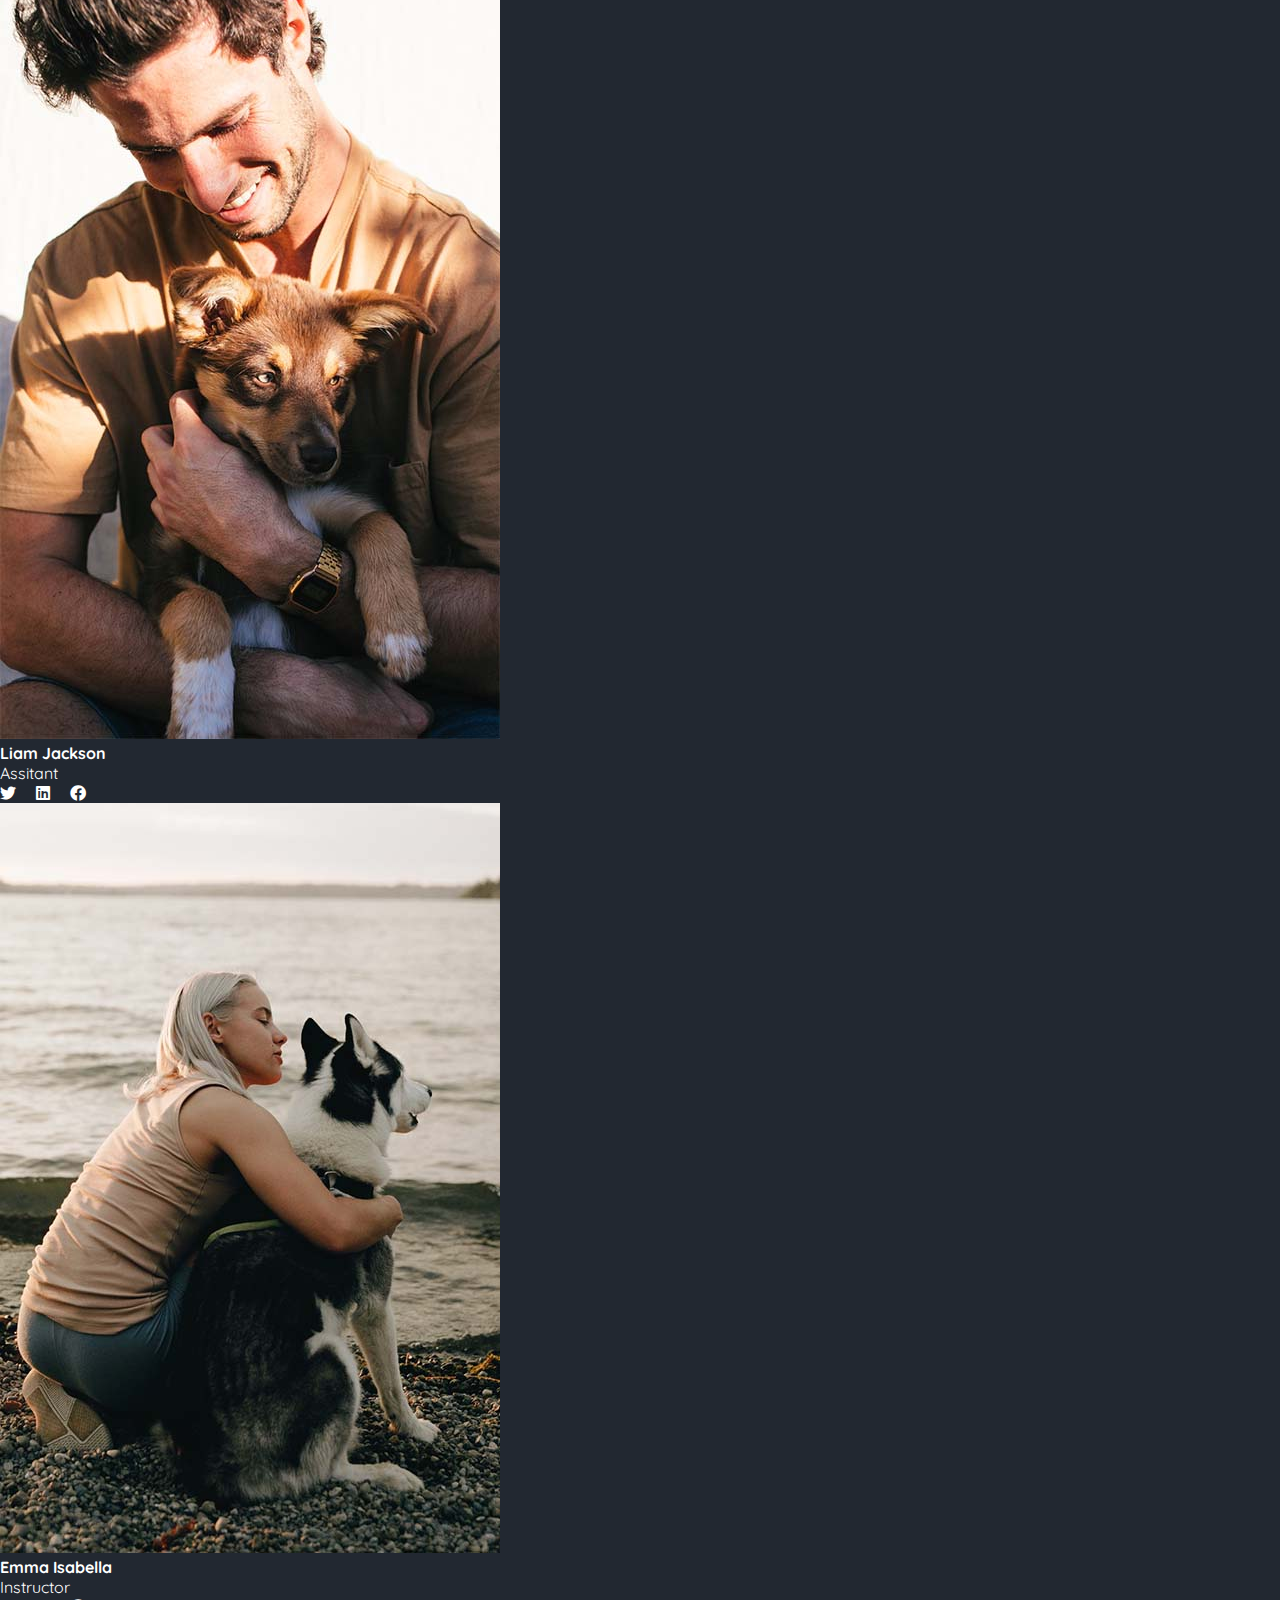
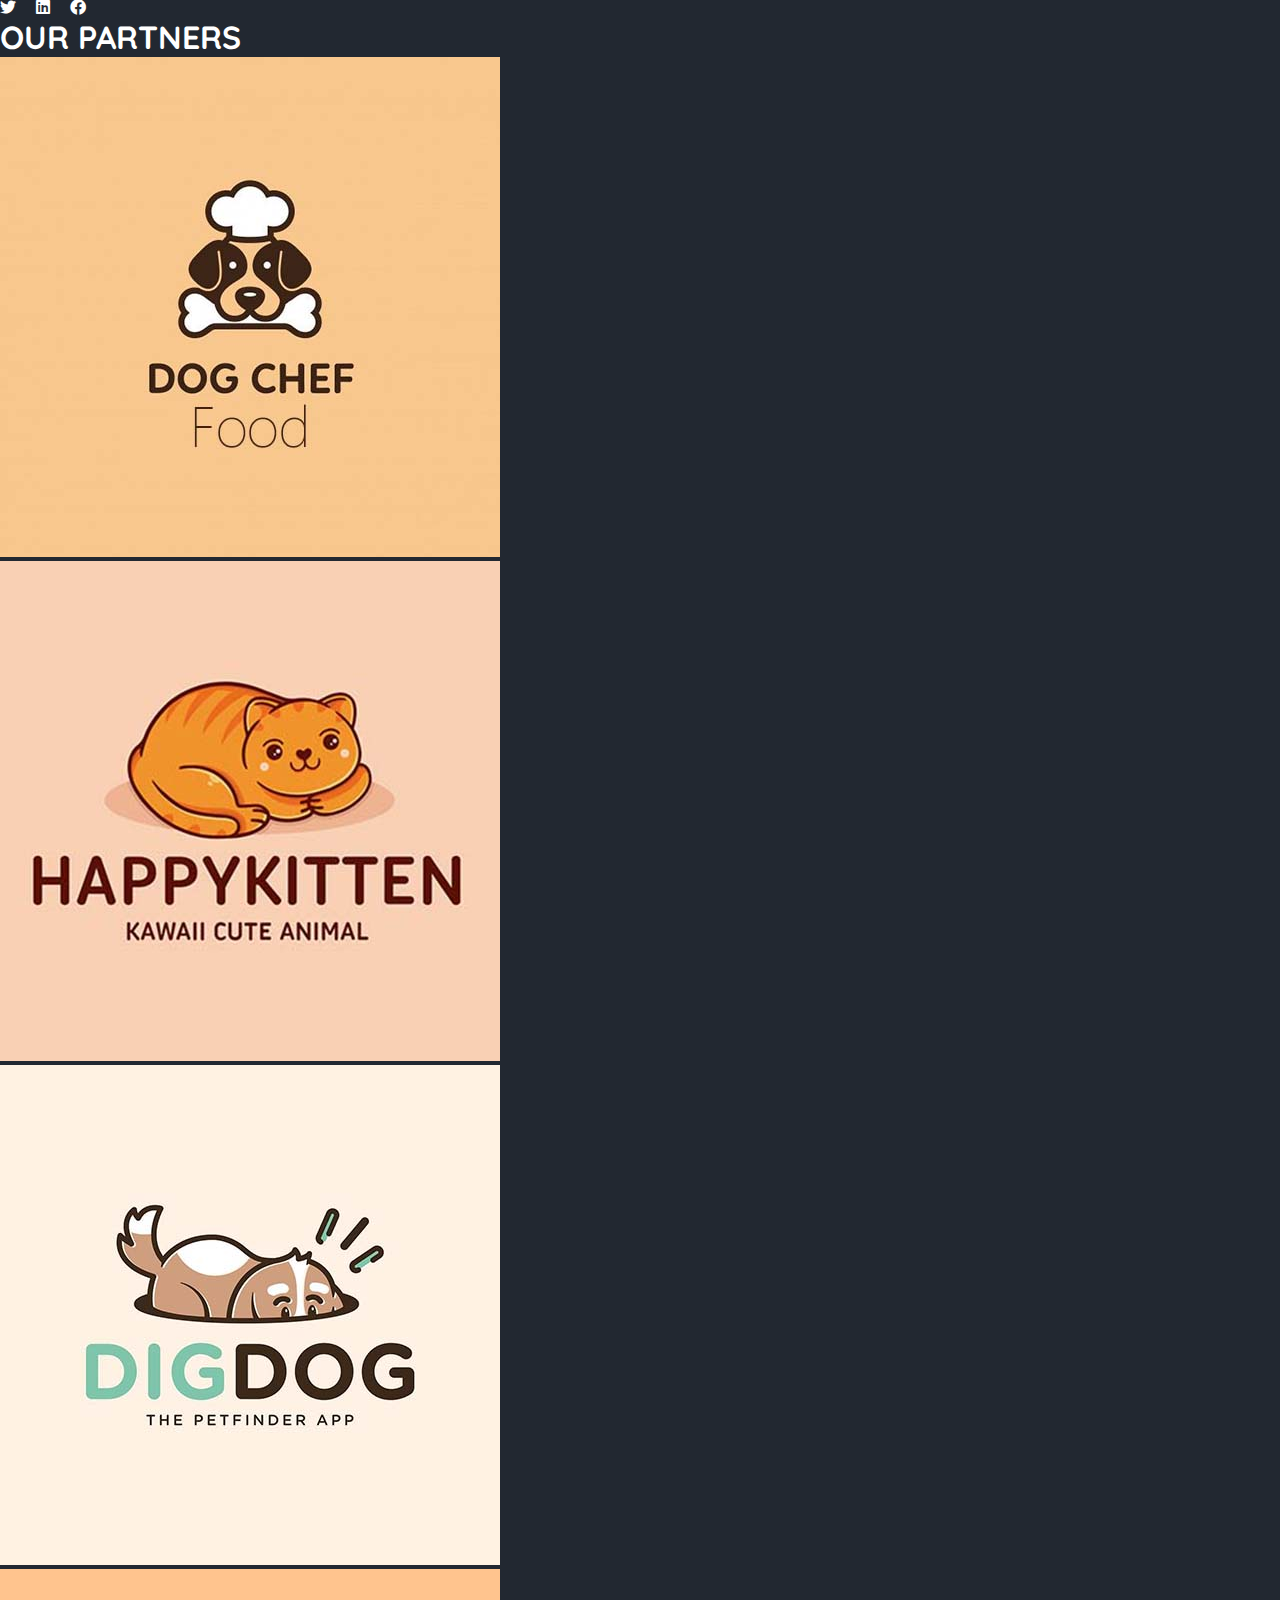
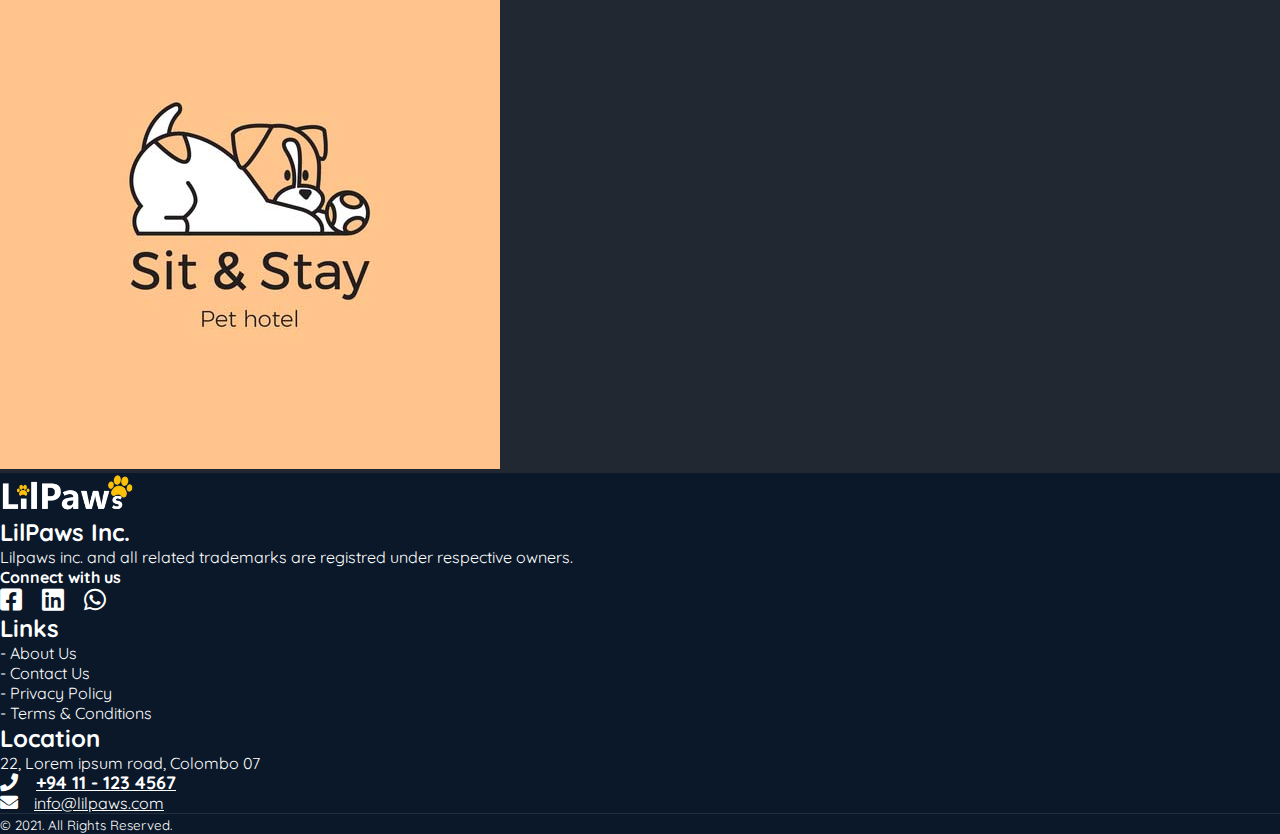
<file: Final/about.html>
<!DOCTYPE html>
<html>
<head>
    <meta name="viewport" content="width=device-width, initial-scale=1.0">
    <title>About Us</title>
    <link rel="stylesheet" href="css/style.css">
    <link href="https://fonts.googleapis.com/css?family=Quicksand&display=swap" rel="stylesheet">
    <link rel="stylesheet" href="https://cdnjs.cloudflare.com/ajax/libs/font-awesome/5.15.4/css/all.min.css">
    <link href="https://cdn.jsdelivr.net/npm/bootstrap@5.1.3/dist/css/bootstrap.min.css" rel="stylesheet" integrity="sha384-1BmE4kWBq78iYhFldvKuhfTAU6auU8tT94WrHftjDbrCEXSU1oBoqyl2QvZ6jIW3" crossorigin="anonymous">

</head>
<body>

    <nav class="navbar navbar-expand-lg navbar-dark bg-dark">
        <div class="container">
            <a href="index.html" class="navbar-brand">
                <img src="images/logo.png" height="35" alt="LilPaws">
            </a>
            <button type="button" class="navbar-toggler" data-bs-toggle="collapse" data-bs-target="#navbarCollapse">
                <span class="navbar-toggler-icon"></span>
            </button>
            <div class="collapse navbar-collapse" id="navbarCollapse">
                <div class="navbar-nav ms-auto">
                    <a href="index.html" class="nav-item nav-link">Home</a>
                    <a href="gallery.html" class="nav-item nav-link">Gallery</a>
                    <a href="services.html" class="nav-item nav-link">Services</a>
                    <a href="about.html" class="nav-item nav-link text-warning"">About us</a>
                    <a href="contact.html" class="nav-item nav-link">Contact us</a>
                </div>
            </div>
        </div>
    </nav>


    <section class="banner bg-dark py-5">
        <div class="container">
            <div class="row align-items-center">
                <div class="col-lg-5 order-lg-1">
                    <img src="images/cover-about2.jpg" class="img-fluid" alt="Dog">
                </div>
                <div class="col-lg-6">
                    <h2 class="mt-3 text-center title-h2">About Us</h2>
                    <p class="lead text-light my-5">
                        Established in 2001, <span class="text-warning">‘LilPaws Inc.’</span> is the biggest strength pet retailer of
                        administrations and answers for the lifetime needs of pets. our point is to give clients items
                        and administrations that can guarantee their darling pet will appreciate an upbeat, solid life.
                        We know how essential the human-creature bond is, so our promise to quality creature care reaches
                        out to each aspect of our business.</br></br>
                        <em>“Our pet guides are devoted to coordinating the correct pet
                            with the correct client and addressing the requirements of both.ˮ</em>
                    </p>
                    <a href="contact.html" class="btn btn-outline-secondary btn-lg border">Contact Us</a>
                </div>
            </div>
        </div>
    </section>

    <section class="Team">
        <div class="title-style text-center pt-5">
            <h1>OUR TEAM</h1>
        </div>
        <div class="container">
            <div class="row">

                <div class="col-md-4 mb-5 text-center">
                    <div class="card">
                        <div class="img-zoom">
                            <img class="card-img-top" src="images/people-founder.jpg" alt="Founder image">
                        </div>
                        <div class="card-body bg-dark text-light">
                          <h4 class="card-title">James <strong class="text-warning">William</strong></h4>
                          <p class="card-text">Founder</p>
                          <a href="#"><i class="fab fa-twitter"></i></a>&emsp;
                          <a href="#"><i class="fab fa-linkedin"></i></a>&emsp;
                          <a href="#"><i class="fab fa-facebook"></i></a>&emsp;
                        </div>
                      </div>                   
                </div>

                <div class="col-md-4 mb-5 text-center">
                    <div class="card">
                        <div class="img-zoom">
                            <img class="card-img-top" src="images/people-assistent.jpg" alt="Founder image">
                        </div>
                        <div class="card-body bg-dark text-light">
                          <h4 class="card-title">Liam <strong class="text-warning">Jackson</strong></h4>
                          <p class="card-text">Assitant</p>
                          <a href="#"><i class="fab fa-twitter"></i></a>&emsp;
                          <a href="#"><i class="fab fa-linkedin"></i></a>&emsp;
                          <a href="#"><i class="fab fa-facebook"></i></a>&emsp;
                        </div>
                      </div>                   
                </div>

                <div class="col-md-4 mb-5 text-center">
                    <div class="card">
                        <div class="img-zoom">
                            <img class="card-img-top" src="images/people-instructer.jpg" alt="Founder image">
                        </div>
                        <div class="card-body bg-dark text-light">
                          <h4 class="card-title">Emma <strong class="text-warning">Isabella</strong></h4>
                          <p class="card-text">Instructor</p>
                          <a href="#"><i class="fab fa-twitter"></i></a>&emsp;
                          <a href="#"><i class="fab fa-linkedin"></i></a>&emsp;
                          <a href="#"><i class="fab fa-facebook"></i></a>&emsp;
                        </div>
                      </div>                   
                </div>

                
            </div>
        </div>
    </section>
    <!---Partners-->
    <section class="Partners">
        <div class="title-style text-center">
            <h1>OUR PARTNERS</h1>
        </div>
        <div class="container">
            <div class="row">
                <div class="col-md-3">
                    <div class="logo img-dark mb-5">
                        <img src="images/Partner1.jpg" alt="Partner1 image" class="img-fluid rounded-circle shadow">
                    </div>
                </div>
                <div class="col-md-3">
                    <div class="logo img-dark mb-5">
                        <img src="images/Partner2.jpg" alt="Partner2 image" class="img-fluid rounded-circle shadow">
                    </div>
                </div>
                <div class="col-md-3">
                    <div class="logo img-dark mb-5">
                        <img src="images/Partner3.jpg" alt="Partner3 image" class="img-fluid rounded-circle shadow">
                    </div>
                </div>
                <div class="col-md-3">
                    <div class="logo img-dark mb-5">
                        <img src="images/Partner4.jpg" alt="Partner4 image" class="img-fluid rounded-circle shadow">
                    </div>
                </div>
            </div>
        </div>
    </section>

    <div class="mt-5 pt-5 pb-5 footer">
        <div class="container">
          <div class="row">
            <div class="col-lg-5 col-xs-12 about-company">
              <a href="index.html" class="navbar-brand">
                <img src="images/logo.png" height="40" alt="LilPaws">
            </a>
              <h2>LilPaws Inc.</h2>
              <p class="pr-5 text-white-50">Lilpaws inc. and all related trademarks are registred under respective owners. </p>
              <h4>Connect with us</h4>
              <p>
                <a href="#"><i class="fab fa-facebook-square mr-1"></i></a>
                &emsp;<a href="#"><i class="fab fa-linkedin"></i></a>
                &emsp;<a href="#"><i class="fab fa-whatsapp"></i></a>
              </p>
            </div>
            <div class="col-lg-3 col-xs-12 links">
              <h2 class="mt-lg-0 mt-sm-3">Links</h2>
                <ul class="m-0 p-0">
                  <li>- <a href="about.html">About Us</a></li>
                  <li>- <a href="contact.html">Contact Us</a></li>
                  <li>- <a href="#">Privacy Policy</a></li>
                  <li>- <a href="#">Terms & Conditions</a></li>
                </ul>
            </div>
            <div class="col-lg-4 col-xs-12 location">
              <h2 class="mt-lg-0 mt-sm-4">Location</h2>
              <p>22, Lorem ipsum road, Colombo 07</p>
              <p class="mb-0"><i class="fa fa-phone mr-3">&emsp;<a href="tel:+111234567" class="text-light">+94 11 - 123 4567</a></i></p>
              <p><i class="fa fa-envelope mr-3"></i>&emsp;<a href="mailto:info@lilpaws.com" class="text-light">info@lilpaws.com</a></p>
            </div>
          </div>
          <div class="row mt-5">
            <div class="col copyright">
              <p class=""><small class="text-white-50">© 2021. All Rights Reserved.</small></p>
            </div>
          </div>
        </div>
        </div>

    <script src="https://cdn.jsdelivr.net/npm/bootstrap@5.1.3/dist/js/bootstrap.bundle.min.js" integrity="sha384-ka7Sk0Gln4gmtz2MlQnikT1wXgYsOg+OMhuP+IlRH9sENBO0LRn5q+8nbTov4+1p" crossorigin="anonymous"></script>
</body>
</html>
</file>
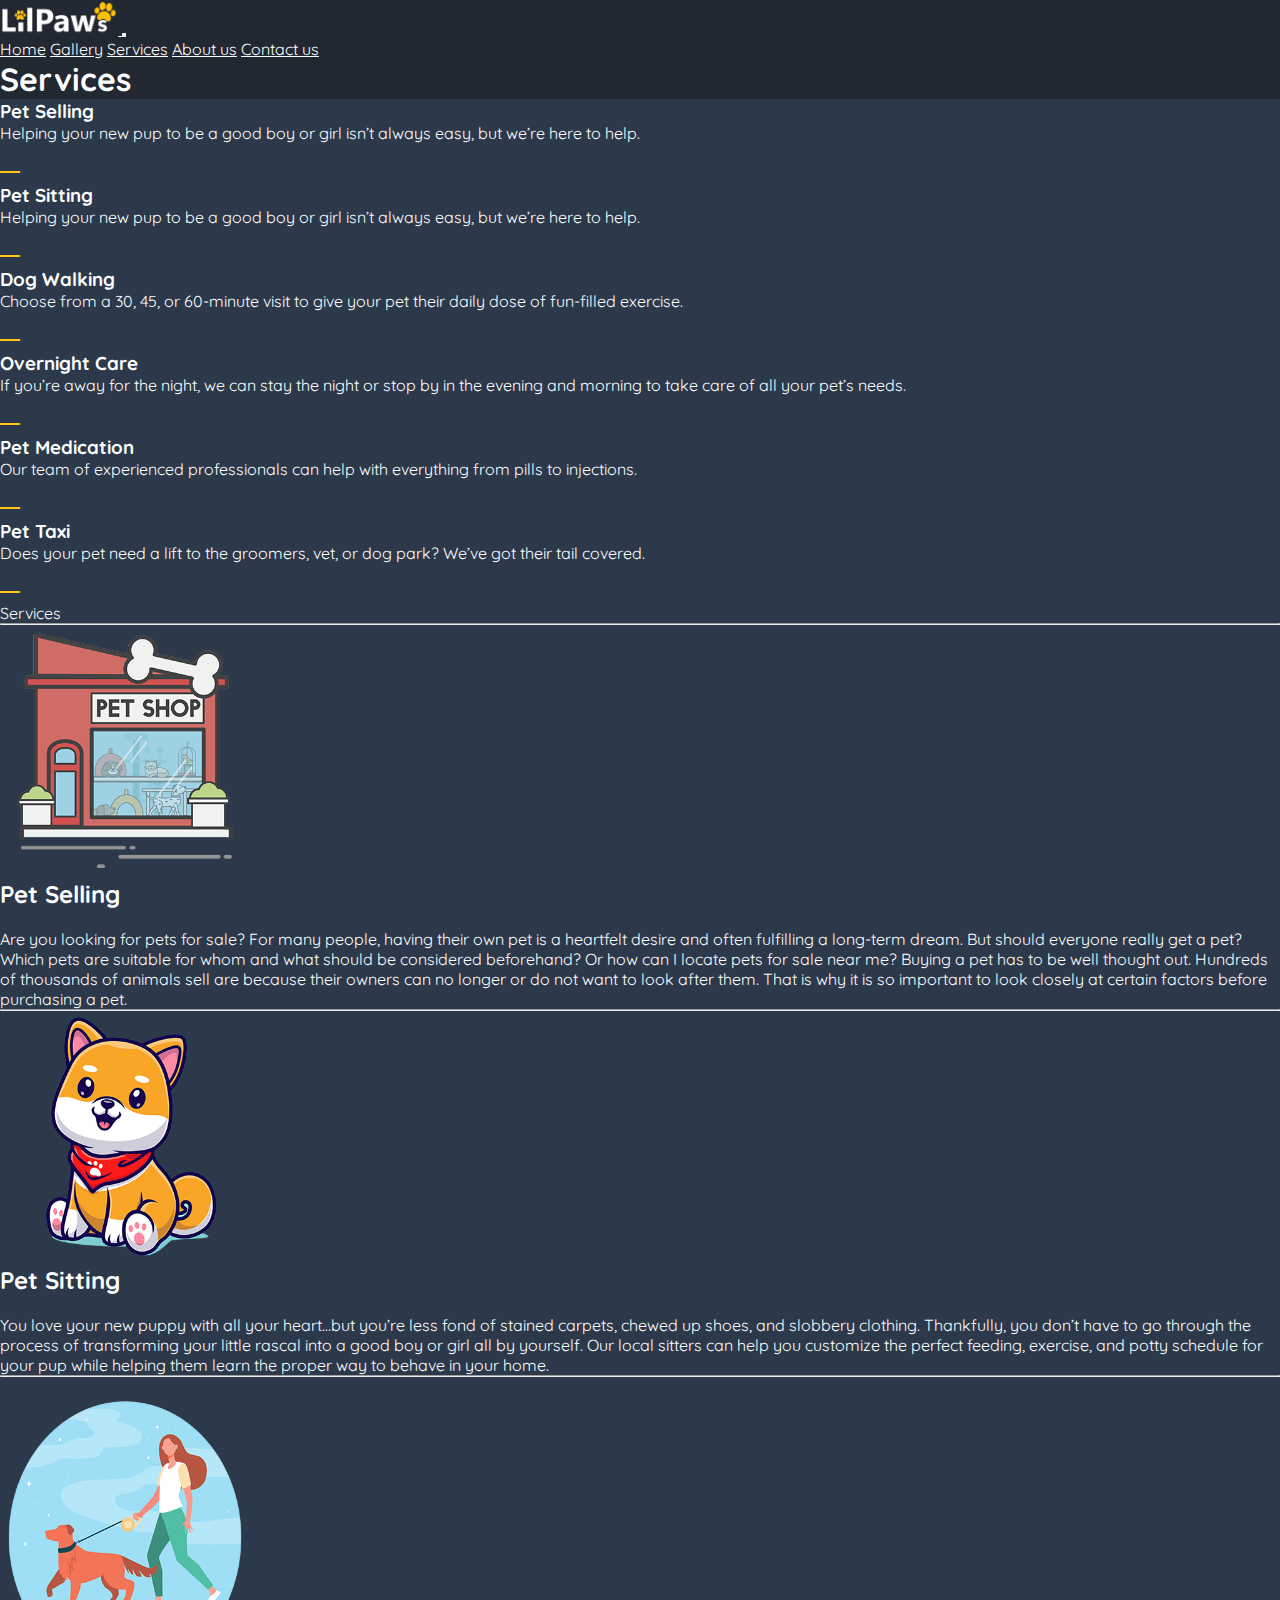
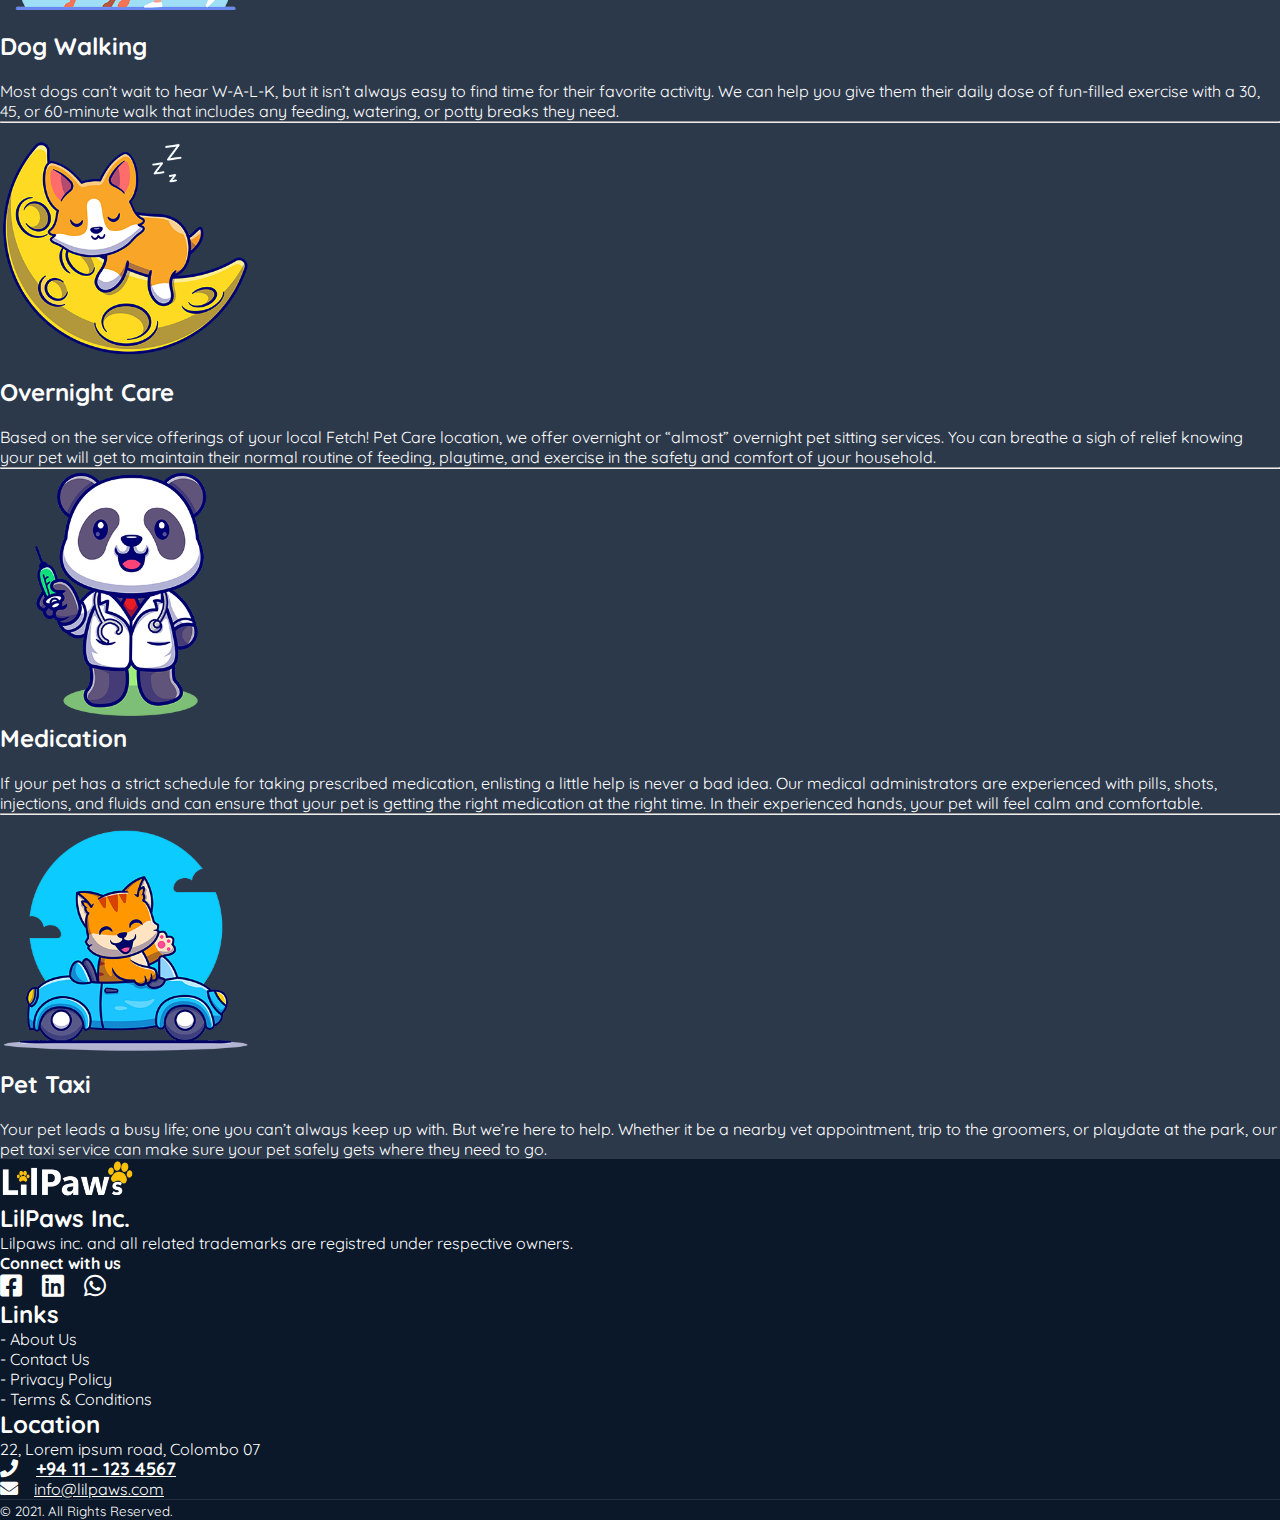
<file: Final/services.html>
<!DOCTYPE html>
<html>
<head>
    <meta name="viewport" content="width=device-width, initial-scale=1.0">
    <title>Services</title>
    <link rel="stylesheet" href="css/style.css">
    <link href="https://fonts.googleapis.com/css?family=Quicksand&display=swap" rel="stylesheet">
    <link rel="stylesheet" href="https://cdnjs.cloudflare.com/ajax/libs/font-awesome/5.15.2/css/all.min.css">
    <link href="https://cdn.jsdelivr.net/npm/bootstrap@5.1.3/dist/css/bootstrap.min.css" rel="stylesheet" integrity="sha384-1BmE4kWBq78iYhFldvKuhfTAU6auU8tT94WrHftjDbrCEXSU1oBoqyl2QvZ6jIW3" crossorigin="anonymous">

</head>
<body>

    <nav class="navbar navbar-expand-lg navbar-dark bg-dark">
        <div class="container">
            <a href="index.html" class="navbar-brand">
                <img src="images/logo.png" height="35" alt="LilPaws">
            </a>
            <button type="button" class="navbar-toggler" data-bs-toggle="collapse" data-bs-target="#navbarCollapse">
                <span class="navbar-toggler-icon"></span>
            </button>
            <div class="collapse navbar-collapse" id="navbarCollapse">
                <div class="navbar-nav ms-auto">
                    <a href="index.html" class="nav-item nav-link">Home</a>
                    <a href="gallery.html" class="nav-item nav-link">Gallery</a>
                    <a href="services.html" class="nav-item nav-link text-warning"">Services</a>
                    <a href="about.html" class="nav-item nav-link">About us</a>
                    <a href="contact.html" class="nav-item nav-link">Contact us</a>
                </div>
            </div>
        </div>
    </nav>


    <section class="banner">
        <div class="container-fluid">
            <div class="px-lg-5">
              <div class="row py-3">
                <div class="col-lg-12 mx-auto">
                  <div class="text-white p-2 shadow-sm rounded banner">
                    <h1 class="display-4">Services</h1>
                  </div>
                </div>
              </div>
            </div>
        </div>
    </section>

    <div class="container-fluid p-5 pt-0">
        <div class="row">
            <div class="col-xl-6 col-lg-6 col-md-6 mb-4 read-box">
                <div class="card alt-box p-3">
                    <div class="container">
                        <div class="row">
                            <h3><strong class="text-warning">Pet Selling</strong></h3>
                            <p>Helping your new pup to be a good boy or girl isn’t always easy, but we’re here to help.</p>
                            <br>
                            <a class="read" href="#selling"><span>Read More</span></a>
                        </div>
                    </div>
                </div>
            </div>

            <div class="col-xl-6 col-lg-6 col-md-6 mb-4 read-box">
                <div class="card alt-box p-3">
                    <div class="container">
                        <div class="row">
                            <h3><strong class="text-warning">Pet Sitting</strong></h3>
                            <p>Helping your new pup to be a good boy or girl isn’t always easy, but we’re here to help.</p>
                            <br>
                            <a class="read" href="#sitting"><span>Read More</span></a>
                        </div>
                    </div>
                </div>
            </div>

            <div class="col-xl-6 col-lg-6 col-md-6 mb-4 read-box">
                <div class="card alt-box p-3">
                    <div class="container">
                        <div class="row">
                            <h3><strong class="text-warning">Dog Walking</strong></h3>
                            <p>Choose from a 30, 45, or 60-minute visit to give your pet their daily dose of fun-filled exercise.</p>
                            <br>
                            <a class="read" href="#walking"><span>Read More</span></a>
                        </div>
                    </div>
                </div>
            </div>

            <div class="col-xl-6 col-lg-6 col-md-6 mb-4 read-box">
                <div class="card alt-box p-3">
                    <div class="container">
                        <div class="row">
                            <h3><strong class="text-warning">Overnight Care</strong></h3>
                            <p>If you’re away for the night, we can stay the night or stop by in the evening and morning to take care of all your pet’s needs.</p>
                            <br>
                            <a class="read" href="#care"><span>Read More</span></a>
                        </div>
                    </div>
                </div>
            </div>

            <div class="col-xl-6 col-lg-6 col-md-6 mb-4 read-box">
                <div class="card alt-box p-3">
                    <div class="container">
                        <div class="row">
                            <h3><strong class="text-warning">Pet Medication</strong></h3>
                            <p>Our team of experienced professionals can help with everything from pills to injections.</p>
                            <br>
                            <a class="read" href="#medication"><span>Read More</span></a>
                        </div>
                    </div>
                </div>
            </div>

            <div class="col-xl-6 col-lg-6 col-md-6 mb-4 read-box">
                <div class="card alt-box p-3">
                    <div class="container">
                        <div class="row">
                            <h3><strong class="text-warning">Pet Taxi</strong></h3>
                            <p>Does your pet need a lift to the groomers, vet, or dog park? We’ve got their tail covered.</p>
                            <br>
                            <a class="read" href="#taxi"><span>Read More</span></a>
                        </div>
                    </div>
                </div>
            </div>
          </div>
    </div>

    <div class="container mt-5 p-4 alt-box shadow">
        <div class="row">
            <span class="small text-uppercase row">Services</span><br>
            <hr>
        </div>
        <div class="row">
          <div class="col-sm-12 col-md-4 order-sm-0 order-md-1 align-self-center text-center">
              <img alt="Help desk icon" src="images/service1.png" class="img-fluid wi-250">
          </div>
          <div class="col-sm-12 col-md-8 order-sm-1 order-md-0 ps-5">
            <h2 id="selling" class="h3 row fw-bold text-warning">Pet Selling</h2><br>
            <span class="row">Are you looking for pets for sale? For many people, having their own pet is a heartfelt
                desire and often fulfilling a long-term dream. But should everyone really get a pet?
                Which pets are suitable for whom and what should be considered beforehand?
                Or how can I locate pets for sale near me?
                Buying a pet has to be well thought out.
                Hundreds of thousands of animals sell are because their owners can no longer or do not
                want to look after them. That is why it is so important to look closely at certain factors
                before purchasing a pet.</span><br>
          </div>
        </div>

        <hr>

        <div class="row">
            <div class="col-sm-12 col-md-4 order-sm-0 order-md-0 align-self-center text-center">
                <img alt="Help desk icon" src="images/service2.png" class="img-fluid wi-250">
            </div>
            <div class="col-sm-12 col-md-8 order-sm-1 order-md-1 pe-5 text-end">
              <h2 id="sitting" class="h3 row fw-bold justify-content-end text-warning">Pet Sitting</h2><br>
              <span class="row">You love your new puppy with all your heart…but you’re less fond of stained carpets,
                  chewed up shoes, and slobbery clothing. Thankfully, you don’t have to go through the process of
                  transforming your little rascal into a good boy or girl all by yourself.
                  Our local sitters can help you customize the perfect feeding, exercise, and potty schedule 
                  for your pup while helping them learn the proper way to behave in your home.</span><br>
            </div>
          </div>

          <hr>

          <div class="row">
            <div class="col-sm-12 col-md-4 order-sm-0 order-md-1 align-self-center text-center">
                <img alt="Help desk icon" src="images/service3.png" class="img-fluid wi-250">
            </div>
            <div class="col-sm-12 col-md-8 order-sm-1 order-md-0 ps-5">
              <h2 id="walking" class="h3 row fw-bold text-warning">Dog Walking</h2><br>
              <span class="row">Most dogs can’t wait to hear W-A-L-K, but it isn’t always easy to find time
                  for their favorite activity. We can help you give them their daily dose of fun-filled
                  exercise with a 30, 45, or 60-minute walk that includes any feeding, watering, or potty breaks they need.</span><br>
            </div>
          </div>

          <hr>
  
          <div class="row">
              <div class="col-sm-12 col-md-4 order-sm-0 order-md-0 align-self-center text-center">
                  <img alt="Help desk icon" src="images/service4.png" class="img-fluid wi-250">
              </div>
              <div class="col-sm-12 col-md-8 order-sm-1 order-md-1 pe-5 text-end">
                <h2 id="care" class="h3 row fw-bold justify-content-end text-warning">Overnight Care</h2><br>
                <span class="row">Based on the service offerings of your local Fetch! Pet Care location,
                    we offer overnight or “almost” overnight pet sitting services. You can breathe a sigh of relief knowing
                    your pet will get to maintain their normal routine of feeding, playtime, and exercise in the safety and comfort of your household.</span><br>
              </div>
            </div>

            <hr>

            <div class="row">
                <div class="col-sm-12 col-md-4 order-sm-0 order-md-1 align-self-center text-center">
                    <img alt="Help desk icon" src="images/service5.png" class="img-fluid wi-250">
                </div>
                <div class="col-sm-12 col-md-8 order-sm-1 order-md-0 ps-5">
                  <h2 id="medication" class="h3 row fw-bold text-warning">Medication</h2><br>
                  <span class="row">If your pet has a strict schedule for taking prescribed medication, enlisting a little help is never a bad idea.
                      Our medical administrators are experienced with pills, shots, injections, and fluids and can ensure that your pet is getting the right medication at the right time.
                      In their experienced hands, your pet will feel calm and comfortable.</span><br>
                </div>
              </div>

              <hr>
      
              <div class="row">
                  <div class="col-sm-12 col-md-4 order-sm-0 order-md-0 align-self-center text-center">
                      <img alt="Help desk icon" src="images/service6.png" class="img-fluid wi-250">
                  </div>
                  <div class="col-sm-12 col-md-8 order-sm-1 order-md-1 pe-5 text-end">
                    <h2 id="taxi" class="h3 row fw-bold justify-content-end text-warning">Pet Taxi</h2><br>
                    <span class="row">Your pet leads a busy life; one you can’t always keep up with. But we’re here to help.
                        Whether it be a nearby vet appointment, trip to the groomers, or playdate at the park, our pet taxi service can make
                        sure your pet safely gets where they need to go.
                    </span><br>
                  </div>
                </div>
  </div>


    <div class="mt-5 pt-5 pb-5 footer">
        <div class="container">
          <div class="row">
            <div class="col-lg-5 col-xs-12 about-company">
              <a href="index.html" class="navbar-brand">
                <img src="images/logo.png" height="40" alt="LilPaws">
            </a>
              <h2>LilPaws Inc.</h2>
              <p class="pr-5 text-white-50">Lilpaws inc. and all related trademarks are registred under respective owners. </p>
              <h4>Connect with us</h4>
              <p>
                <a href="#"><i class="fab fa-facebook-square mr-1"></i></a>
                &emsp;<a href="#"><i class="fab fa-linkedin"></i></a>
                &emsp;<a href="#"><i class="fab fa-whatsapp"></i></a>
              </p>
            </div>
            <div class="col-lg-3 col-xs-12 links">
              <h2 class="mt-lg-0 mt-sm-3">Links</h2>
                <ul class="m-0 p-0">
                  <li>- <a href="about.html">About Us</a></li>
                  <li>- <a href="contact.html">Contact Us</a></li>
                  <li>- <a href="#">Privacy Policy</a></li>
                  <li>- <a href="#">Terms & Conditions</a></li>
                </ul>
            </div>
            <div class="col-lg-4 col-xs-12 location">
              <h2 class="mt-lg-0 mt-sm-4">Location</h2>
              <p>22, Lorem ipsum road, Colombo 07</p>
              <p class="mb-0"><i class="fa fa-phone mr-3">&emsp;<a href="tel:+111234567" class="text-light">+94 11 - 123 4567</a></i></p>
              <p><i class="fa fa-envelope mr-3"></i>&emsp;<a href="mailto:info@lilpaws.com" class="text-light">info@lilpaws.com</a></p>
            </div>
          </div>
          <div class="row mt-5">
            <div class="col copyright">
              <p class=""><small class="text-white-50">© 2021. All Rights Reserved.</small></p>
            </div>
          </div>
        </div>
        </div>
    
    <script src="https://cdn.jsdelivr.net/npm/bootstrap@5.1.3/dist/js/bootstrap.bundle.min.js" integrity="sha384-ka7Sk0Gln4gmtz2MlQnikT1wXgYsOg+OMhuP+IlRH9sENBO0LRn5q+8nbTov4+1p" crossorigin="anonymous"></script>
</body>
</html>
</file>
<file: css/style.css>
*{
	padding: 0;
	margin: 0;
	box-sizing: border-box;
	font-family: 'Quicksand', sans-serif;
    color: #fff;
}

body{
	height: 100vh;
	width: 100%;
    background-color: #222831 !important;
}

.contact-box{
	grid-template-columns: repeat(2, 1fr);
	justify-content: center;
	align-items: center;
	text-align: center;
	background-color: #2C394B;
	box-shadow: 0px 0px 19px 5px rgba(0,0,0,0.19);
	border-radius: 20px;
}

.left{
	background: url("../images/cover-contact.jpg") no-repeat center;
	background-size: cover;
	height: 100%;
    border-radius: 20px 0px 0px 20px;
}

.right{
	padding: 25px 40px;
}

.title-h2{
	position: relative;
	padding: 0 0 10px;
	margin-bottom: 10px;
}

.title-h2:after{
	content: '';
    position: absolute;
    left: 50%;
    bottom: 0;
    transform: translate(-50%);
    height: 4px;
    width: 50px;
    border-radius: 2px;
    background-color: #d89216;
}


.btn{
	width: 100%;
	padding: 0.5rem 1rem;
	background-color: #D89216 !important;
	color: #fff !important;
	font-size: 1.1rem;
	border: none;
	outline: none;
	cursor: pointer;
	transition: .3s;
}

.btn:hover{
	background-color: #a07429 !important;
    
}
.abt-banner{
	width: 100%;
	height: 300px;
	filter: brightness(50%);
	object-fit:cover
}

.img-zoom {
	overflow: hidden;
}

.img-zoom img {
	transition: transform .3s ease;
}

.img-zoom:hover img {
	transform: scale(1.1);
}

.img-dark img {
	transition: filter .3s ease;
}

.img-dark:hover img {
	filter: brightness(50%);
}
.img-gallery{
	overflow: hidden;
	object-fit: cover !important;
}
.relative:hover img{
	filter: grayscale(0) !important;
}
.relative{
	position: relative;
}
.img-caption{
	width: 100%;
	height: 100%;
	position: absolute;
    bottom: 0;
    left: 0;
    padding: 25px;
    color: #fff;
	opacity: 0;
	transition: opacity .3s ease;
}
.img-caption:hover{
	opacity: 1;
}
.img-cap-text{
	position: absolute;
	bottom: 0;
    left: 0;
    padding: 25px;
    background-color: #000000ab;;
    width: 100%;
    border-radius: 5% 5% 0 0;
}
.gray-gal:hover img{
	filter: grayscale(0.9);
}
.alt-box{
	background-color: #2C394B !important;
	color: #fff !important;
}
.footer{
	background: #0a1829;
	color:white;
}
	
.links ul{
	list-style-type: none;
}
.links li a{
	color: white;
	transition: color .2s;
	text-decoration:none;
}
.links li a:hover{

	color:#4180CB;
}
.about-company i{
	font-size: 25px;
}
.about-company a{
		color:white;
		transition: color .2s;
}
.about-company a:hover{
	color:#4180CB
}
.location i{
	font-size: 18px;
}
.copyright p{
	border-top:1px solid rgba(255,255,255,.1);
} 
.ab-right{
	height: 100%;
	right: 0;
	align-content: flex-end;
	text-align: right;
}
.ab-left{
	height: 100%;
	left: 0;
	align-content: flex-start;
	text-align: left;
}
.wi-250{
	max-height: 250px !important;
}
.read-box:hover .read span {
    transform: translateX(0%);
}
.read {
	color: #fff;
    overflow: hidden;
    display: inline-block;
    font-size: 0.75rem;
    text-transform: uppercase;
    font-weight: 700;
    color: #fff;
    position: relative;
    padding-right: 2rem;
}
.read span {
    position: relative;
    transform: translateX(-200%);
    display: inline-block;
    transition: 0.6s cubic-bezier(.6,.01,0,1);
}
.read::before {
    background: #ffc312;
    bottom: 0;
    height: .125rem;
    margin: auto;
    left: 0;
    content: '';
    position: absolute;
    top: 0;
    width: 100%;
    transform: scaleX(.2);
    transform-origin: left center;
    z-index: 0;
    animation: link-out;
    animation-fill-mode: forwards;
    animation-duration: 0.4s;
    animation-timing-function: cubic-bezier(.6,.01,0,1);
}
.read-box:hover .read::before{
    animation: link-in;
    animation-fill-mode: forwards;
    animation-duration: 0.4s;
    animation-timing-function: cubic-bezier(.6,.01,0,1);
} 

@keyframes link-out{
    0%{
        transform-origin: right center;
        transform: scaleX(.2);
    }
    70%{
        transform-origin: right center;
    }
    71%{
        transform-origin: left center;
        transform: scaleX(1);
    }

    100%{
        transform-origin: left center;
        transform: scaleX(.2);
    }
}

@keyframes link-in{
    0%{
        transform-origin: left center;
        transform: scaleX(.2);
    }
    70%{
        transform-origin: left center;
        transform: scaleX(1);
    }
    71%{
        transform-origin: right center;
    }

    100%{
        transform-origin: right center;
        transform: scaleX(.2);
    }
}

@media screen and (max-width: 768px){
	.contact-box{
		grid-template-columns: 1fr;
	}
	.left{
		height: 500px;
		border-radius: 20px 20px 0px 0px;
	}
}
</file>
<file: Final/css/style.css>
*{
	padding: 0;
	margin: 0;
	box-sizing: border-box;
	font-family: 'Quicksand', sans-serif;
    color: #fff;
}

body{
	height: 100vh;
	width: 100%;
    background-color: #222831 !important;
}

.contact-box{
	grid-template-columns: repeat(2, 1fr);
	justify-content: center;
	align-items: center;
	text-align: center;
	background-color: #2C394B;
	box-shadow: 0px 0px 19px 5px rgba(0,0,0,0.19);
	border-radius: 20px;
}

.left{
	background: url("../images/cover-contact.jpeg") no-repeat center;
	background-size: cover;
	height: 100%;
    border-radius: 20px 0px 0px 20px;
}

.right{
	padding: 25px 40px;
}

.title-h2{
	position: relative;
	padding: 0 0 10px;
	margin-bottom: 10px;
}

.title-h2:after{
	content: '';
    position: absolute;
    left: 50%;
    bottom: 0;
    transform: translate(-50%);
    height: 4px;
    width: 50px;
    border-radius: 2px;
    background-color: #d89216;
}


.btn{
	width: 100%;
	padding: 0.5rem 1rem;
	background-color: #D89216 !important;
	color: #fff !important;
	font-size: 1.1rem;
	border: none;
	outline: none;
	cursor: pointer;
	transition: .3s;
}

.btn:hover{
	background-color: #a07429 !important;
    
}
.abt-banner{
	width: 100%;
	height: 300px;
	filter: brightness(50%);
	object-fit:cover
}

.img-zoom {
	overflow: hidden;
}

.img-zoom img {
	transition: transform .3s ease;
}

.img-zoom:hover img {
	transform: scale(1.1);
}

.img-dark img {
	transition: filter .3s ease;
}

.img-dark:hover img {
	filter: brightness(50%);
}
.img-gallery{
	overflow: hidden;
	object-fit: cover !important;
}
.relative:hover img{
	filter: grayscale(0) !important;
}
.relative{
	position: relative;
}
.img-caption{
	width: 100%;
	height: 100%;
	position: absolute;
    bottom: 0;
    left: 0;
    padding: 25px;
    color: #fff;
	opacity: 0;
	transition: opacity .3s ease;
}
.img-caption:hover{
	opacity: 1;
}
.img-cap-text{
	position: absolute;
	bottom: 0;
    left: 0;
    padding: 25px;
    background-color: #000000ab;;
    width: 100%;
    border-radius: 5% 5% 0 0;
}
.gray-gal:hover img{
	filter: grayscale(0.9);
}
.alt-box{
	background-color: #2C394B !important;
	color: #fff !important;
}
.footer{
	background: #0a1829;
	color:white;
}
	
.links ul{
	list-style-type: none;
}
.links li a{
	color: white;
	transition: color .2s;
	text-decoration:none;
}
.links li a:hover{

	color:#4180CB;
}
.about-company i{
	font-size: 25px;
}
.about-company a{
		color:white;
		transition: color .2s;
}
.about-company a:hover{
	color:#4180CB
}
.location i{
	font-size: 18px;
}
.copyright p{
	border-top:1px solid rgba(255,255,255,.1);
} 
.ab-right{
	height: 100%;
	right: 0;
	align-content: flex-end;
	text-align: right;
}
.ab-left{
	height: 100%;
	left: 0;
	align-content: flex-start;
	text-align: left;
}
.wi-250{
	max-height: 250px !important;
}
.read-box:hover .read span {
    transform: translateX(0%);
}
.read {
	color: #fff;
    overflow: hidden;
    display: inline-block;
    font-size: 0.75rem;
    text-transform: uppercase;
    font-weight: 700;
    color: #fff;
    position: relative;
    padding-right: 2rem;
}
.read span {
    position: relative;
    transform: translateX(-200%);
    display: inline-block;
    transition: 0.6s cubic-bezier(.6,.01,0,1);
}
.read::before {
    background: #ffc312;
    bottom: 0;
    height: .125rem;
    margin: auto;
    left: 0;
    content: '';
    position: absolute;
    top: 0;
    width: 100%;
    transform: scaleX(.2);
    transform-origin: left center;
    z-index: 0;
    animation: link-out;
    animation-fill-mode: forwards;
    animation-duration: 0.4s;
    animation-timing-function: cubic-bezier(.6,.01,0,1);
}
.read-box:hover .read::before{
    animation: link-in;
    animation-fill-mode: forwards;
    animation-duration: 0.4s;
    animation-timing-function: cubic-bezier(.6,.01,0,1);
} 

@keyframes link-out{
    0%{
        transform-origin: right center;
        transform: scaleX(.2);
    }
    70%{
        transform-origin: right center;
    }
    71%{
        transform-origin: left center;
        transform: scaleX(1);
    }

    100%{
        transform-origin: left center;
        transform: scaleX(.2);
    }
}

@keyframes link-in{
    0%{
        transform-origin: left center;
        transform: scaleX(.2);
    }
    70%{
        transform-origin: left center;
        transform: scaleX(1);
    }
    71%{
        transform-origin: right center;
    }

    100%{
        transform-origin: right center;
        transform: scaleX(.2);
    }
}

@media screen and (max-width: 768px){
	.contact-box{
		grid-template-columns: 1fr;
	}
	.left{
		height: 500px;
		border-radius: 20px 20px 0px 0px;
	}
}
</file>
